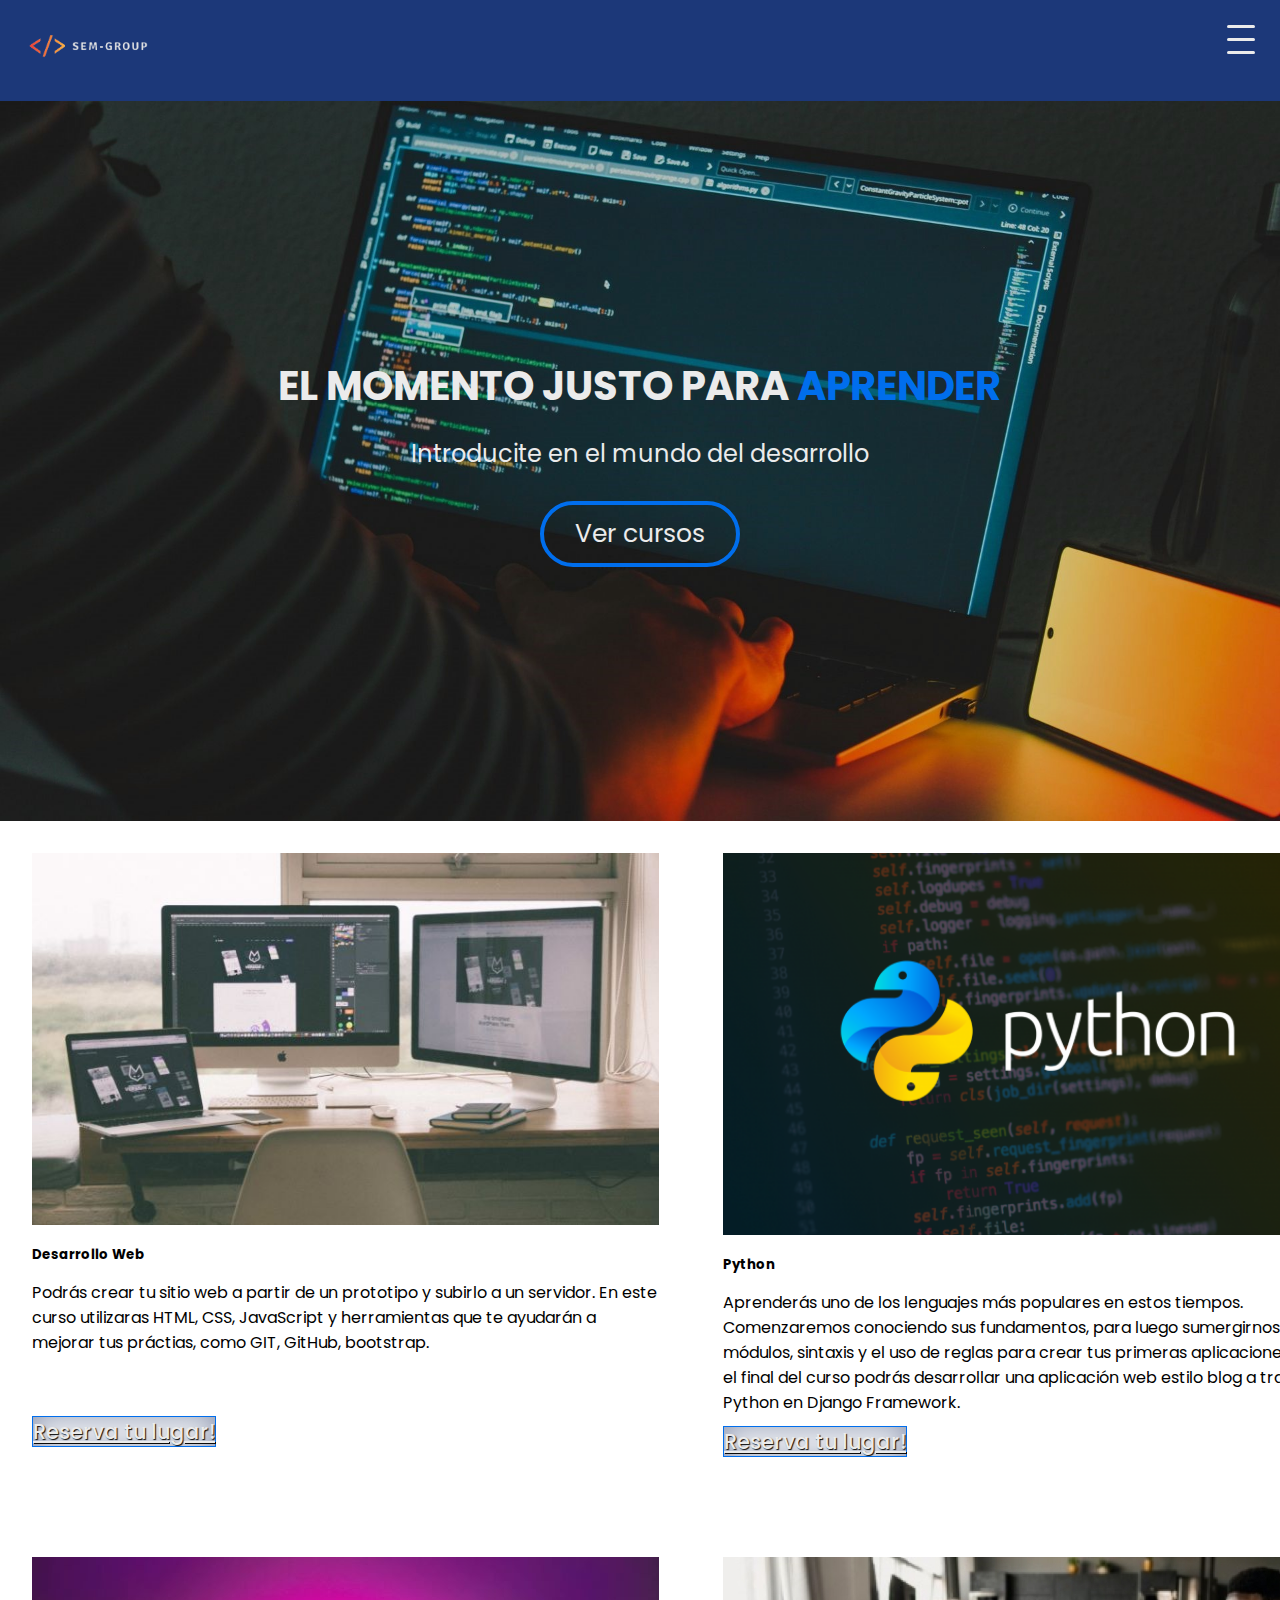
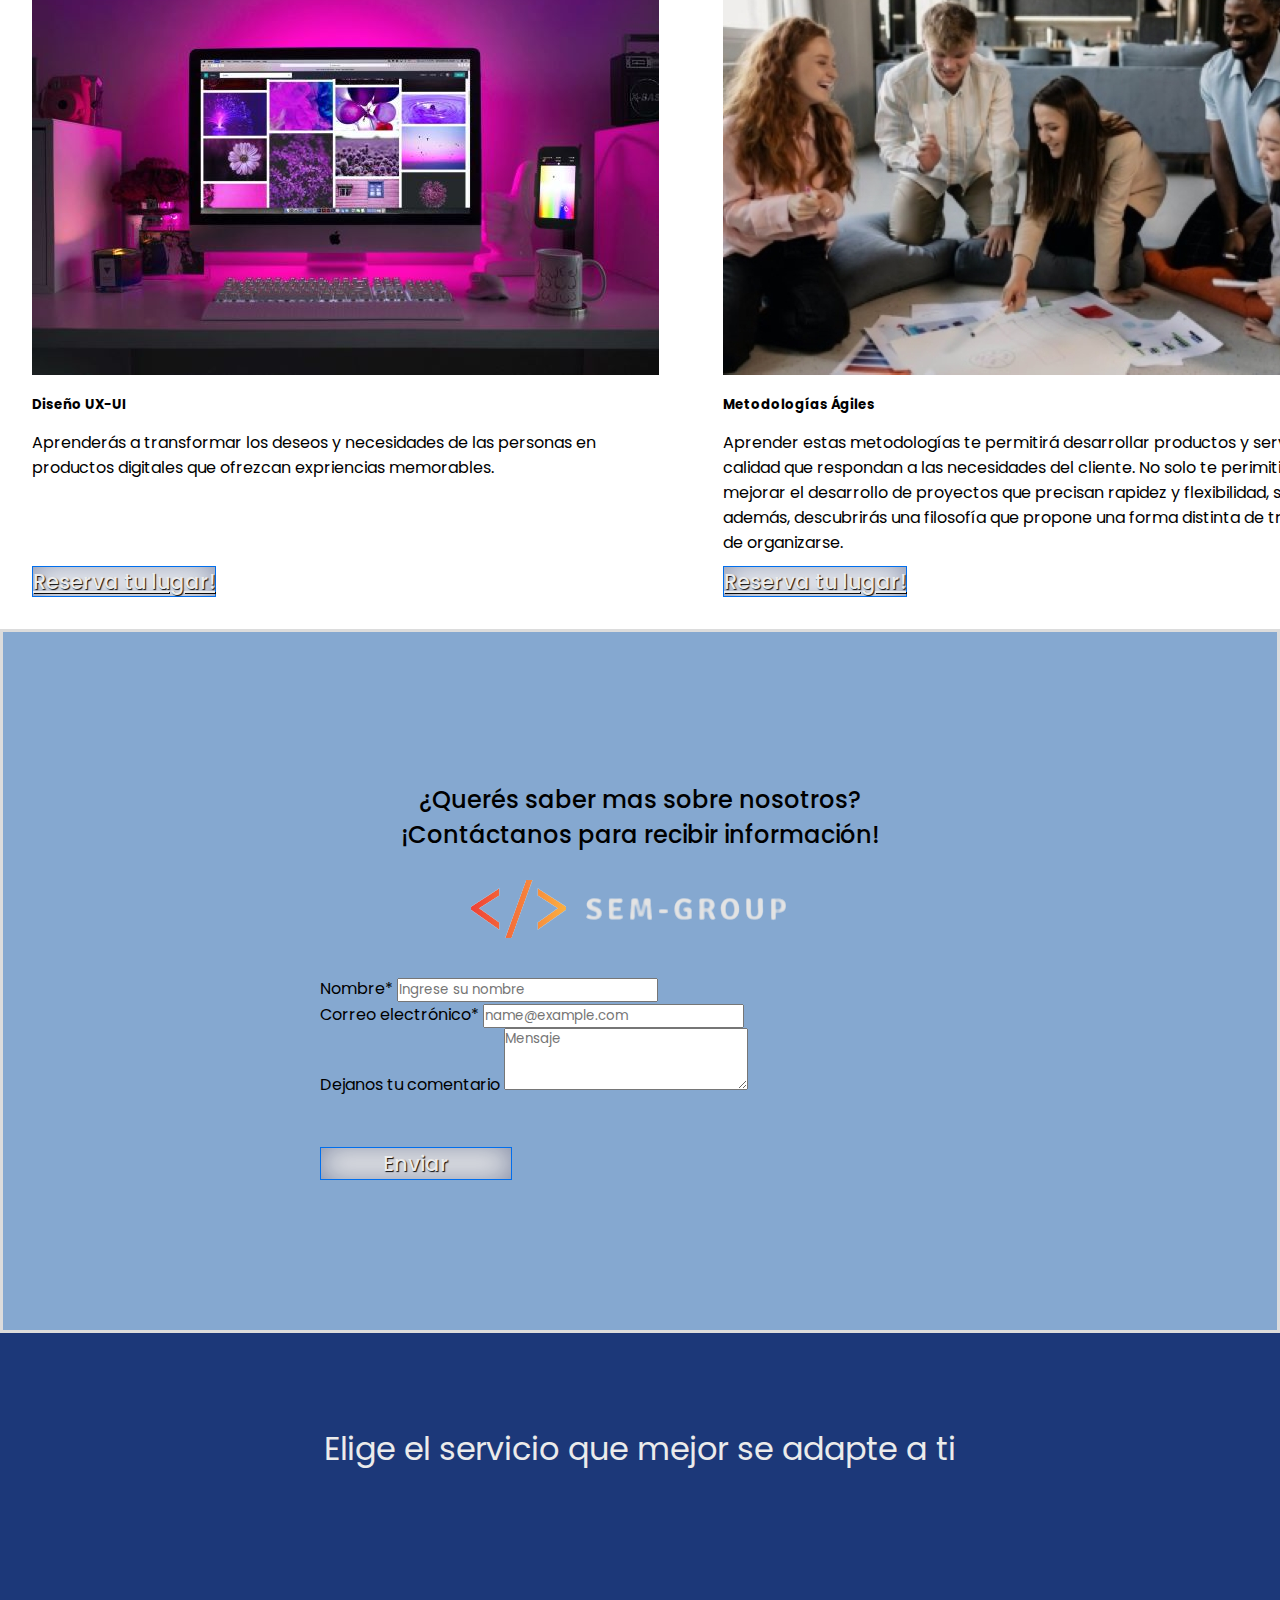
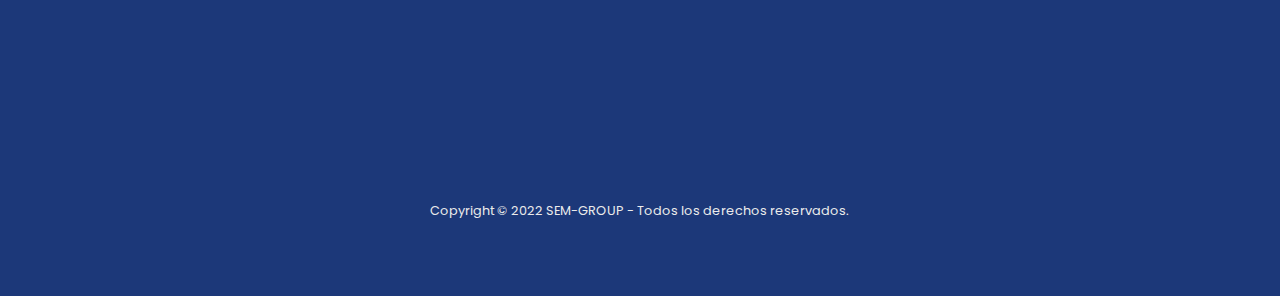
<file: index.html>
<!DOCTYPE html>
<html lang="es">
  <head>
    <meta charset="UTF-8" />
    <meta http-equiv="X-UA-Compatible" content="IE=edge" />
    <title>SEM-GROUP</title>
    <meta
      name="viewport"
      content="width=device-width, user-scalable=no, initial-scale=1.0"
      ,
      maximum-scale="1.0"
      ,
      minimum-scale="1.0"
    />
    <link rel="stylesheet" href="./css/styles.css"/>

    <!-- Favicon -->
    <link rel="shortcut icon" href="./img/Logo.png" type="image/x-icon">
    <link
      rel="stylesheet"
      href="https://cdnjs.cloudflare.com/ajax/libs/font-awesome/6.2.0/css/all.min.css"
      integrity="sha512-xh6O/CkQoPOWDdYTDqeRdPCVd1SpvCA9XXcUnZS2FmJNp1coAFzvtCN9BmamE+4aHK8yyUHUSCcJHgXloTyT2A=="
      crossorigin="anonymous"
      referrerpolicy="no-referrer"
    />
    <link rel="preconnect" href="https://fonts.googleapis.com" />
    <link rel="preconnect" href="https://fonts.gstatic.com" crossorigin />
    <link
      href="https://fonts.googleapis.com/css2?family=Poppins:wght@200;300;400;500;600;700&display=swap"
      rel="stylesheet"
    />
    <link
      href="https://cdn.jsdelivr.net/npm/bootstrap@5.2.1/dist/css/bootstrap.min.css"
      rel="stylesheet"
      integrity="sha384-iYQeCzEYFbKjA/T2uDLTpkwGzCiq6soy8tYaI1GyVh/UjpbCx/TYkiZhlZB6+fzT"
      crossorigin="anonymous"
    />
  </head>
  <body>
    <div class="c-grid">
      <div class="c-grid-nav">
        <nav>
          <a href="./index.html"
            ><img class="logo" src="./img/Logo.png" alt="logo"
          /></a>

          <ul class="enlaces-menu">
            <li><a href="./index.html">Inicio</a></li>
            <li><a href="./nosotros.html">Nosotros</a></li>

            <li class="dropdown">
              <button
                class="btn dropdown-toggle"
                type="button"
                data-bs-toggle="dropdown"
                aria-expanded="false"
              >
                Cursos
              </button>

              <ul class=" dropdown-menu">
                <li>
                  <a class="dropdown-item" href="./desarrollo-web.html"
                    >Desarrollador Web</a
                  >
                </li>
                <li>
                  <a class="dropdown-item" href="./python.html">Python</a>
                </li>
                <li>
                  <a class="dropdown-item" href="./disenio-UX-UI.html"
                    >Diseño UX/UI</a
                  >
                </li>
                <li>
                  <a class="dropdown-item" href="./metodologias.html"
                    >Metodologías Ágiles</a
                  >
                </li>
              </ul>
            </li>

            <li><a href="./contacto.html">Contacto</a></li>
          </ul>

          <div class="enlaces-redes">
            <ul>
              <li>
                <a href="https://www.facebook.com/"
                  ><i class="fa-brands fa-facebook"></i
                ></a>
              </li>
              <li>
                <a href="https://ar.linkedin.com/"
                  ><i class="fa-brands fa-linkedin"></i
                ></a>
              </li>
              <li>
                <a href="https://twitter.com/?lang=es"
                  ><i class="fa-brands fa-twitter"></i
                ></a>
              </li>
              <li>
                <a
                  href="https://github.com/EmiiFernandez/grupo_11_SEM-GROUP.git"
                  ><i class="fa-brands fa-github"></i
                ></a>
              </li>
              <li id="iCarrito">
                <a href="#"
                  ><i class="fa-sharp fa-solid fa-cart-shopping"></i
                ></a>
              </li>
            </ul>
          </div>

          <button class="ham" type="button">
            <span class="br-1"></span>
            <span class="br-2"></span>
            <span class="br-3"></span>
          </button>
        </nav>
      </div>

      <div class="c-grid-portada">
        <section class="portada-area">
          <h1>
            EL MOMENTO JUSTO PARA <span class="color-azul">APRENDER</span>
          </h1>
          <p>Introducite en el mundo del desarrollo</p>
          <a class="boton-cursos" href="#cursos">Ver cursos</a>
        </section>
      </div>

      <div class="c-grid-main">
        <div class="c-card1">
            <div id="cursos" class="card">
                <img
                  src="./img/Desarrollo Web 2.jpg"
                  class="img-fluid img-limiteAlto"
                  alt="Desarrollo Web"
                />
                <div class="card-cuerpo">
                  <h5 class="card-titulo">Desarrollo Web</h5>
                  <p class="card-texto">
                    Podrás crear tu sitio web a partir de un prototipo y subirlo a
                    un servidor. En este curso utilizaras HTML, CSS, JavaScript y
                    herramientas que te ayudarán a mejorar tus práctias, como GIT,
                    GitHub, bootstrap.
                  </p>
                  <a href="./desarrollo-web.html" class="btn btn-primary"
                    >Reserva tu lugar!</a
                  >
                </div>
              </div>
        </div>
        <div class="c-card2">
            <div class="card">
                <img
                  src="./img/Python.png"
                  class="img-fluid img-limiteAlto"
                  alt="Python"
                />
                <div class="card-cuerpo">
                  <h5 class="card-titulo">Python</h5>
                  <p class="card-texto">
                    Aprenderás uno de los lenguajes más populares en estos
                    tiempos. Comenzaremos conociendo sus fundamentos, para luego
                    sumergirnos en módulos, sintaxis y el uso de reglas para crear
                    tus primeras aplicaciones. Para el final del curso podrás
                    desarrollar una aplicación web estilo blog a través de Python
                    en Django Framework.
                  </p>
                  <a href="./python.html" class="btn btn-primary">Reserva tu lugar!</a>
                </div>
              </div>
        </div>
        <div class="c-card3">
            <div class="card">
                <img
                  src="./img/UX-UI.jpg"
                  class="img-fluid img-limiteAlto"
                  alt="Diseño UX-UI"
                />
                <div class="card-cuerpo">
                  <h5 class="card-titulo">Diseño UX-UI</h5>
                  <p class="card-texto">
                    Aprenderás a transformar los deseos y necesidades de las
                    personas en productos digitales que ofrezcan expriencias
                    memorables.
                  </p>
                  <a href="./disenio-UX-UI.html" class="btn btn-primary"
                    >Reserva tu lugar!</a
                  >
                </div>
              </div>
        </div>
        <div class="c-card4">
            <div class="card">
                <img
                  src="./img/Metodologías agiles.jpg"
                  class="img-fluid img-limiteAlto"
                  alt="Metodologías Ágiles"
                />
                <div class="card-cuerpo">
                  <h5 class="card-titulo">Metodologías Ágiles</h5>
                  <p class="card-texto">
                    Aprender estas metodologías te permitirá desarrollar productos
                    y servicios de calidad que respondan a las necesidades del
                    cliente. No solo te perimitirá mejorar el desarrollo de
                    proyectos que precisan rapidez y flexibilidad, sino que,
                    además, descubrirás una filosofía que propone una forma
                    distinta de trabajar y de organizarse.
                  </p>
                  <a href="./metodologias.html" class="btn btn-primary">Reserva tu lugar!</a>
                </div>
              </div>
        </div>
        <div class="c-grid-section">
          <div class="c-section1">
            <div class="section">
                <h3>Profe Germán</h3>
                <!-- Video -->
                <iframe width="560" height="315" src="https://www.youtube.com/embed/DFbYBO-1aRM" title="YouTube video player" frameborder="0" allow="accelerometer; autoplay; clipboard-write; encrypted-media; gyroscope; picture-in-picture" allowfullscreen></iframe>
                <p>
                  Les presentamos a Germán, profe de Desarrollo Web. Los acompañara
                  a lo largo del curso.
                </p>
              </div>
          </div>
          <div class="c-section2">
            <div class="section">
                <h3>Git - Bootstrap</h3>
                <iframe width="560" height="315" src="https://www.youtube.com/embed/ksVZ3pu8O7E?start=2" title="YouTube video player" frameborder="0" allow="accelerometer; autoplay; clipboard-write; encrypted-media; gyroscope; picture-in-picture" allowfullscreen></iframe>
                <p>
                  En este vídeo, el profe Germán, nos presenta dos temas interesantes: Git y Bootstrap. 
                </p>
              </div>
          </div>
        </div>
      </div>
      <div class="c-grid-contacto">
        <div class="form-area">
            <div class="form-texto-area">
              <p>¿Querés saber mas sobre nosotros?</p>
              <p>¡Contáctanos para recibir información!</p>
            </div>
            <div class="img-area">
              <img src="./img/Logo.png" alt="Contactanos" />
            </div>
            <form class="formulario-area">
              <div class="mb-3">
                <label for="exampleFormControlInput1" class="form-label"
                  >Nombre*</label
                >
                <input
                  type="text"
                  class="form-control"
                  id="exampleFormControlInput1"
                  placeholder="Ingrese su nombre"
                />
              </div>
              <div class="mb-3">
                <label for="exampleFormControlInput1" class="form-label"
                  >Correo electrónico*</label
                >
                <input
                  type="email"
                  class="form-control"
                  id="exampleFormControlInput1"
                  placeholder="name@example.com"
                />
              </div>
              <div class="mb-3">
                <label for="exampleFormControlTextarea1" class="form-label"
                  >Dejanos tu comentario</label
                >
                <textarea
                  class="form-control"
                  id="exampleFormControlTextarea1"
                  placeholder="Mensaje"
                  rows="3"
                ></textarea>
              </div>
              <button type="submit" class="btn btn-primary">Enviar</button>
            </form>
          </div>
      </div>
      <div class="c-grid-footer">
        <footer>
            <p class="text-footer">Elige el servicio que mejor se adapte a ti</p>
            <div class="redes-footer">
              <ul>
                <li>
                  <a href="#"><i class="fa-brands fa-facebook"></i></a>
                </li>
                <li>
                  <a href="#"><i class="fa-brands fa-linkedin"></i></a>
                </li>
                <li>
                  <a href="#"><i class="fa-brands fa-twitter"></i></a>
                </li>
                <li>
                  <a href="#"><i class="fa-brands fa-github"></i></a>
                </li>
              </ul>
            </div>
            <p class="copyright">
              Copyright © 2022 SEM-GROUP - Todos los derechos reservados.
            </p>
          </footer>
      </div>
    </div>
    <script src="./js/menu.js"></script>
    <script
      src="https://cdn.jsdelivr.net/npm/bootstrap@5.2.1/dist/js/bootstrap.bundle.min.js"
      integrity="sha384-u1OknCvxWvY5kfmNBILK2hRnQC3Pr17a+RTT6rIHI7NnikvbZlHgTPOOmMi466C8"
      crossorigin="anonymous"
    ></script>

  </body>
</html>
</file>
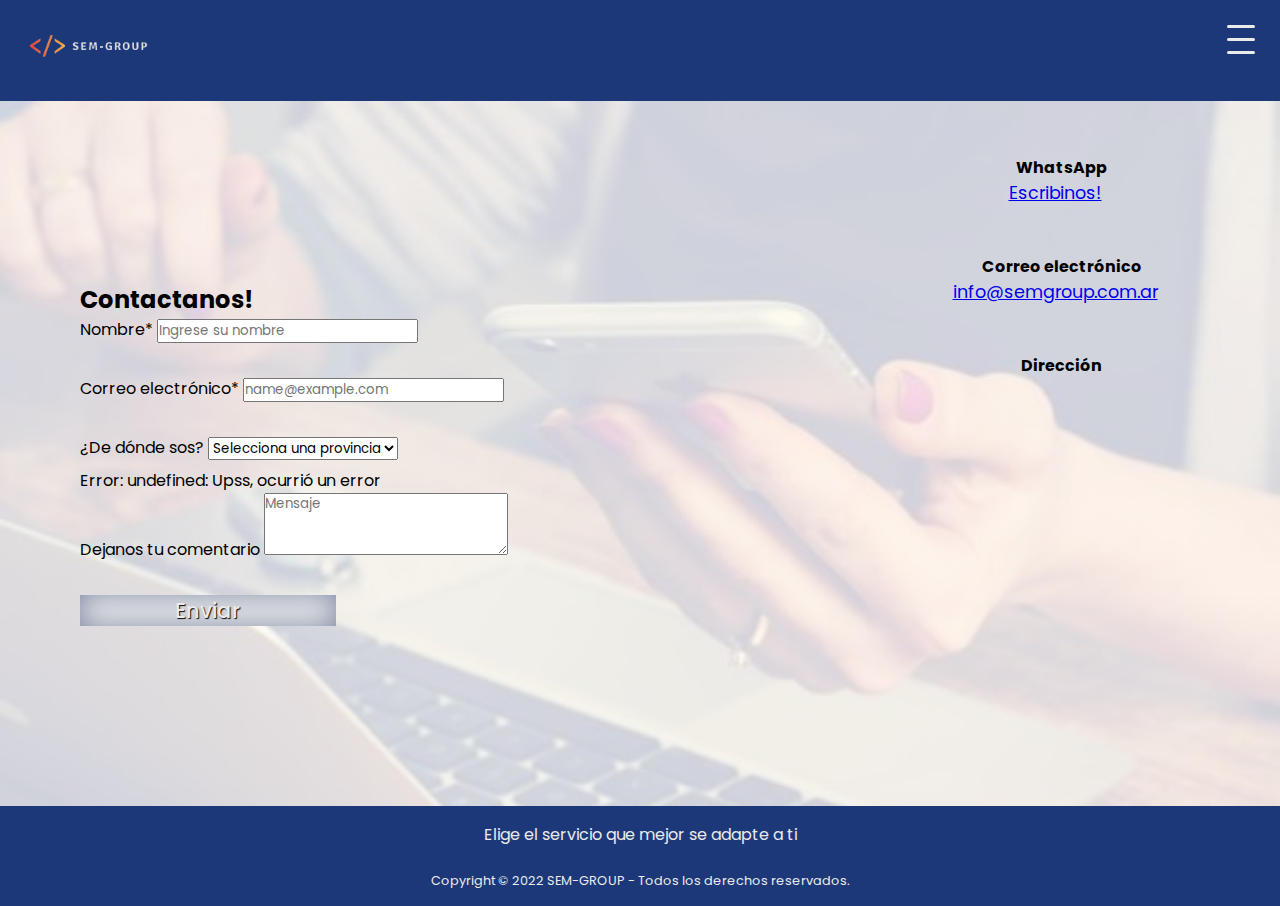
<file: contacto.html>
<!DOCTYPE html>
<html lang="es">

<head>
  <meta charset="UTF-8">
  <meta http-equiv="X-UA-Compatible" content="IE=edge">
  <title>Contactanos</title>
  <meta name="viewport" content="width=device-width, user-scalable=no, initial-scale=1.0" , maximum-scale="1.0" ,
    minimum-scale="1.0">
  <link rel="stylesheet" href="./css/contacto.css">
  <link rel="stylesheet" href="./css/style-nav-footer.css">
  <!-- Favicon -->
  <link rel="shortcut icon" href="./img/Logo.png" type="image/x-icon">
  <link rel="stylesheet" href="https://cdnjs.cloudflare.com/ajax/libs/font-awesome/6.2.0/css/all.min.css"
    integrity="sha512-xh6O/CkQoPOWDdYTDqeRdPCVd1SpvCA9XXcUnZS2FmJNp1coAFzvtCN9BmamE+4aHK8yyUHUSCcJHgXloTyT2A=="
    crossorigin="anonymous" referrerpolicy="no-referrer" />
  <link rel="preconnect" href="https://fonts.googleapis.com">
  <link rel="preconnect" href="https://fonts.gstatic.com" crossorigin>
  <link href="https://fonts.googleapis.com/css2?family=Poppins:wght@200;300;400;500;600;700&display=swap"
    rel="stylesheet">
  <link href="https://cdn.jsdelivr.net/npm/bootstrap@5.2.1/dist/css/bootstrap.min.css" rel="stylesheet"
    integrity="sha384-iYQeCzEYFbKjA/T2uDLTpkwGzCiq6soy8tYaI1GyVh/UjpbCx/TYkiZhlZB6+fzT" crossorigin="anonymous">
</head>

<body>

  <div class="c-grid">
    <div class="c-grid-nav">
      <nav>
        <a href="./index.html"><img class="logo" src="./img/Logo.png" alt="logo" /></a>

        <ul class="enlaces-menu">
          <li><a href="./index.html">Inicio</a></li>
          <li><a href="./nosotros.html">Nosotros</a></li>

          <li class="dropdown">
            <button class="btn dropdown-toggle" type="button" data-bs-toggle="dropdown" aria-expanded="false">
              Cursos
            </button>

            <ul class=" dropdown-menu">
              <li>
                <a class="dropdown-item" href="./desarrollo-web.html">Desarrollador Web</a>
              </li>
              <li>
                <a class="dropdown-item" href="./python.html">Python</a>
              </li>
              <li>
                <a class="dropdown-item" href="./disenio-UX-UI.html">Diseño UX/UI</a>
              </li>
              <li>
                <a class="dropdown-item" href="./metodologias.html">Metodologías Ágiles</a>
              </li>
            </ul>
          </li>

          <li><a href="./contacto.html">Contacto</a></li>
        </ul>

        <div class="enlaces-redes">
          <ul>
            <li>
              <a href="https://www.facebook.com/"><i class="fa-brands fa-facebook"></i></a>
            </li>
            <li>
              <a href="https://ar.linkedin.com/"><i class="fa-brands fa-linkedin"></i></a>
            </li>
            <li>
              <a href="https://twitter.com/?lang=es"><i class="fa-brands fa-twitter"></i></a>
            </li>
            <li>
              <a href="https://github.com/EmiiFernandez/grupo_11_SEM-GROUP.git"><i class="fa-brands fa-github"></i></a>
            </li>
            <li id="iCarrito">
              <a href="#"><i class="fa-sharp fa-solid fa-cart-shopping"></i></a>
            </li>
          </ul>
        </div>

        <button class="ham" type="button">
          <span class="br-1"></span>
          <span class="br-2"></span>
          <span class="br-3"></span>
        </button>
      </nav>
    </div>

    <main class="main-area">

      <section class="form-area">

        <h2>Contactanos!</h2>

        <form class="formulario-area">
          <div class="mb-3">
            <label id="nombreLabel" for="exampleFormControlInput1 nombre" class="form-label">Nombre*</label>
            <input type="text" class="form-control" id="nombre" id="exampleFormControlInput1" placeholder="Ingrese su nombre">
            <p class ="p-error">
              <small class="error" id="nombreError">Debe ser un nombre válido.</small>
            </p>

          </div>
          <div class="mb-3">
            <label id="emailLabel" for="exampleFormControlInput1 email" class="form-label">Correo electrónico*</label>
            <input type="email" class="form-control" id="email" id="exampleFormControlInput1" placeholder="name@example.com">
            <p class ="p-error"><small class="error" id="emailError">Debe ser un email válido.</small></p>
          </div>

          <div class="mb-3">
            <label for="exampleFormControlInput1 selectProvincias" class="form-label">¿De dónde sos?</label>
            <select id="selectProvincias" class="form-control">
              <option value="Selecciona una provincia"> Selecciona una provincia</option>
            </select>
            <p class ="p-error"><small class="error" id="provError">Elija una provincia.</small></p>

          </div>
          <div class="mb-3">
            <label id="mensajeLabel" for="exampleFormControlTextarea1 mensaje" class="form-label">Dejanos tu comentario</label>
            <textarea class="form-control" id="exampleFormControlTextarea1" id="mensaje" placeholder="Mensaje" rows="3"></textarea>
            <p class ="p-error"><small class="error" id="textError">Dejanos tu mensaje.</small></p>

          </div>
          <button type="submit" class="btn btn-primary">Enviar</button>
        </form>
      </section>

      <section class="contact-area">

        <div class="form-datos">
          <div class="form-logotitle">
            <i class="fa-brands fa-whatsapp"></i>
            <h5>WhatsApp</h5>
          </div>
          <a href="https://api.whatsapp.com/send/?phone=<número>">Escribinos!</a>
        </div>

        <div class="form-datos">
          <div class="form-logotitle">
            <i class="fa-solid fa-at"></i>
            <h5>Correo electrónico</h5>
          </div>
          <a href="mailto:info@semgroup.com.ar?">info@semgroup.com.ar</a>
        </div>

        <div class="form-datos">
          <div class="form-logotitle">
            <i class="fa-solid fa-location-dot"></i>
            <h5>Dirección</h5>
          </div>
          <iframe
            src="https://www.google.com/maps/embed?pb=!1m18!1m12!1m3!1d3284.3255440329394!2d-58.389575584253194!3d-34.59592866459423!2m3!1f0!2f0!3f0!3m2!1i1024!2i768!4f13.1!3m3!1m2!1s0x95bccab93d877caf%3A0xf62eb6013f6e0bc8!2sAv.%20Santa%20Fe%201412%2C%20C1060ABN%20CABA!5e0!3m2!1ses-419!2sar!4v1664580047353!5m2!1ses-419!2sar"
            width="450" height="350" style="border:0;" allowfullscreen="" loading="lazy"
            referrerpolicy="no-referrer-when-downgrade"></iframe>
        </div>
  </div>

  </section>
  </main>

  <footer class="footer-area">
    <p class=>Elige el servicio que mejor se adapte a ti</p>

    <div class="redes-footer">
      <ul>
        <li><a href="#"><i class="fa-brands fa-facebook"></i></a></li>
        <li><a href="#"><i class="fa-brands fa-linkedin"></i></a></li>
        <li><a href="#"><i class="fa-brands fa-twitter"></i></a></li>
        <li><a href="#"><i class="fa-brands fa-github"></i></a></li>
      </ul>
    </div>

    <p class="copyright">Copyright © 2022 SEM-GROUP - Todos los derechos reservados.</p>
  </footer>

  </div>

  <script src="./js/menu.js"></script>
  <!-- JavaScript Bundle with Popper -->
  <script src="https://cdn.jsdelivr.net/npm/bootstrap@5.2.1/dist/js/bootstrap.bundle.min.js"
    integrity="sha384-u1OknCvxWvY5kfmNBILK2hRnQC3Pr17a+RTT6rIHI7NnikvbZlHgTPOOmMi466C8"
    crossorigin="anonymous"></script>
    <script src="./js/script.js"></script>
  <script src="./js/validacion.js"></script>
</body>

</html>
</file>
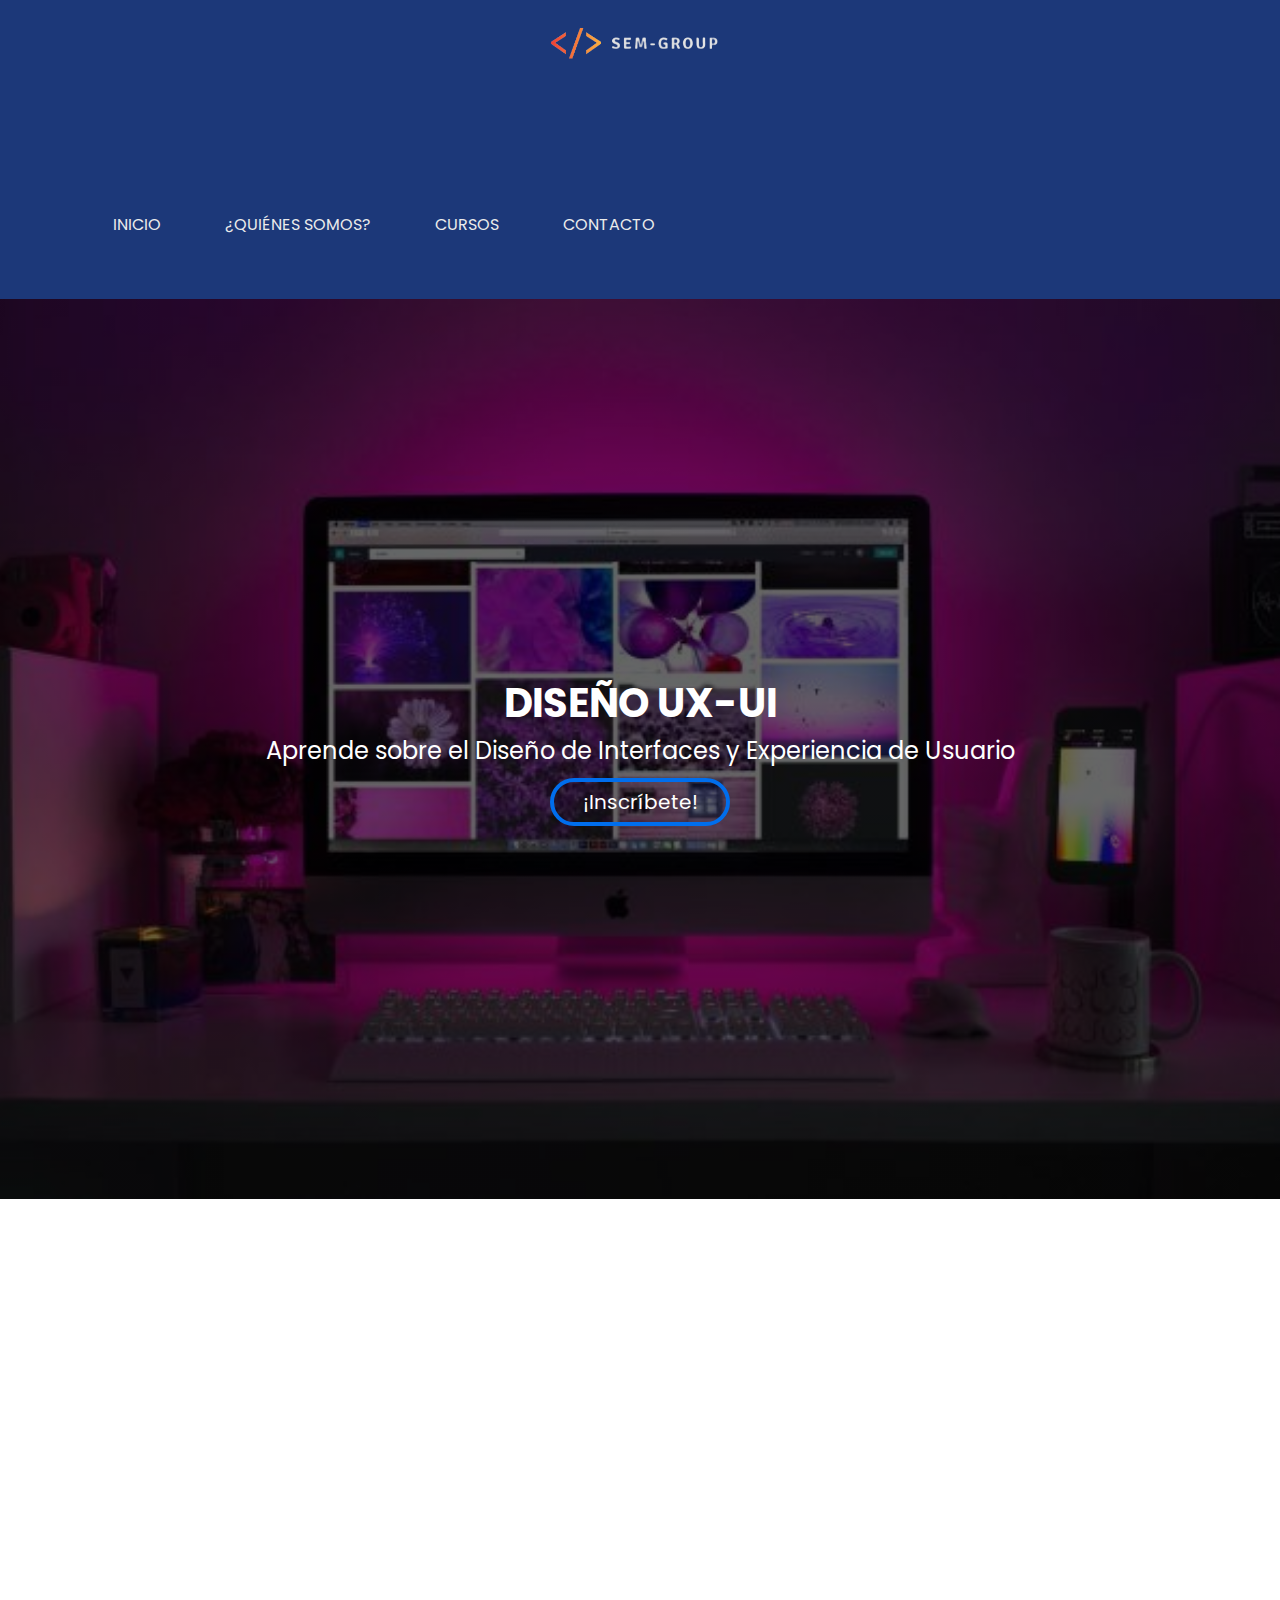
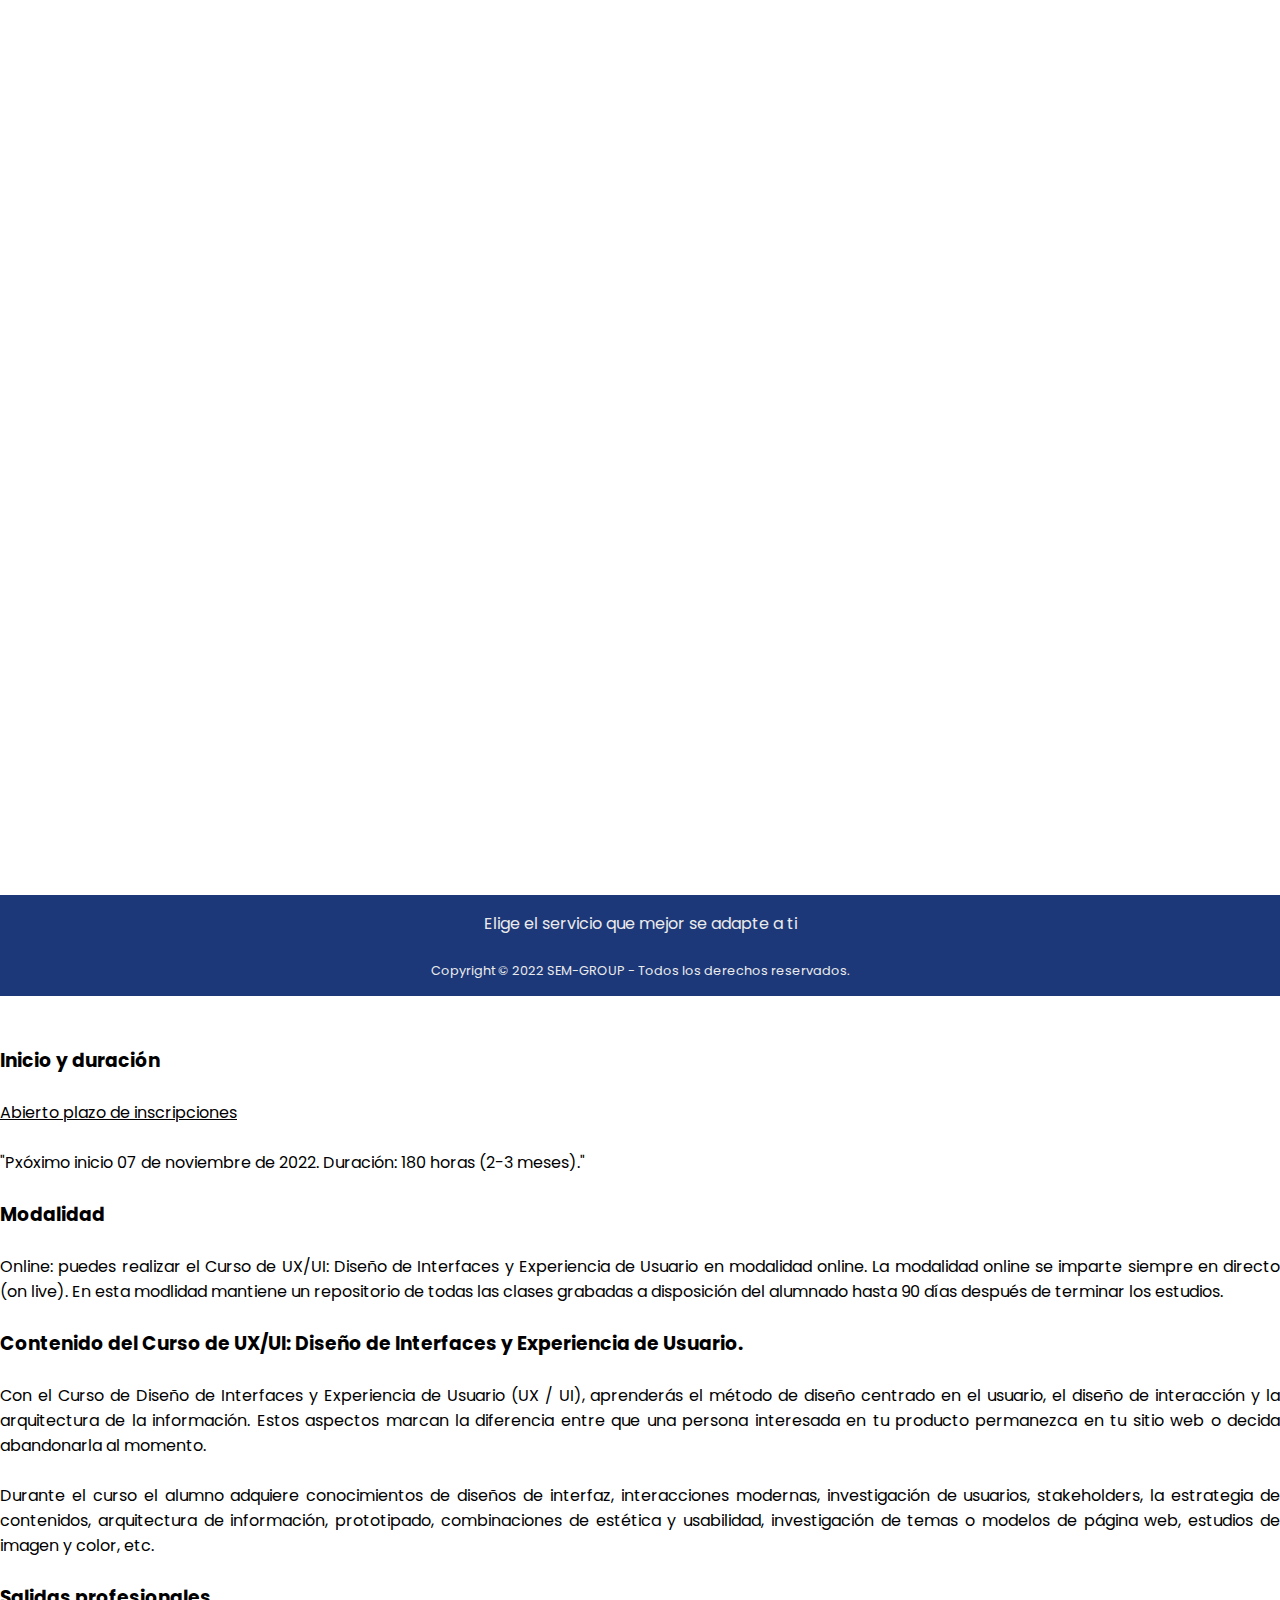
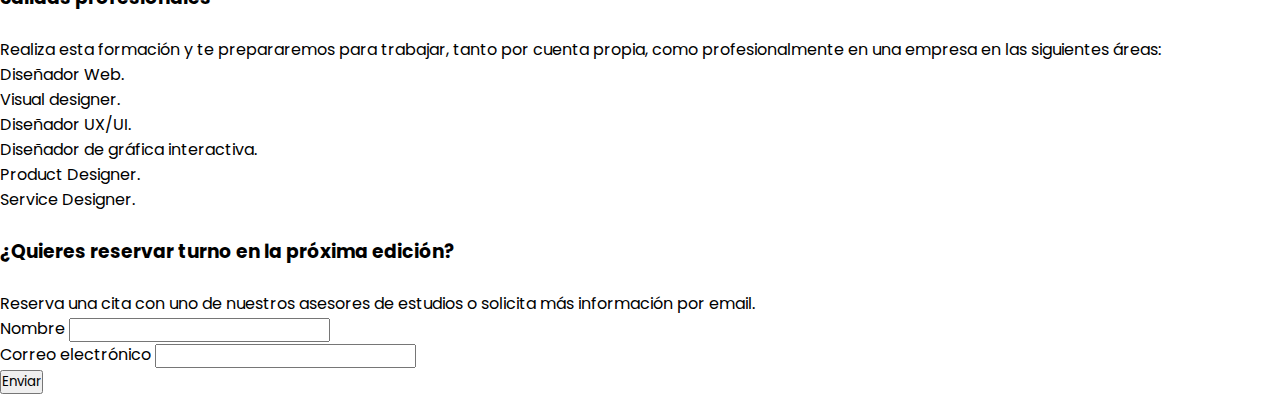
<file: curso_UX_UI.html>
<!DOCTYPE html>
<html lang="es">
<head>
  <meta charset="UTF-8">
  <meta http-equiv="X-UA-Compatible" content="IE=edge">
  <title>SEM-GROUP</title>
  <meta name="viewport" content="width=device-width, user-scalable=no, initial-scale=1.0",
     maximum-scale="1.0", minimum-scale="1.0">
  <link rel="stylesheet" href="./css/cursos.css">
  <link rel="stylesheet" href="https://cdnjs.cloudflare.com/ajax/libs/font-awesome/6.2.0/css/all.min.css" integrity="sha512-xh6O/CkQoPOWDdYTDqeRdPCVd1SpvCA9XXcUnZS2FmJNp1coAFzvtCN9BmamE+4aHK8yyUHUSCcJHgXloTyT2A==" crossorigin="anonymous" referrerpolicy="no-referrer" />
  <link rel="preconnect" href="https://fonts.googleapis.com">
  <link rel="preconnect" href="https://fonts.gstatic.com" crossorigin>
  <link href="https://fonts.googleapis.com/css2?family=Poppins:wght@200;300;400;500;600;700&display=swap" rel="stylesheet">
  <link href="https://cdn.jsdelivr.net/npm/bootstrap@5.2.1/dist/css/bootstrap.min.css" rel="stylesheet" integrity="sha384-iYQeCzEYFbKjA/T2uDLTpkwGzCiq6soy8tYaI1GyVh/UjpbCx/TYkiZhlZB6+fzT" crossorigin="anonymous">
</head>  
    
<body>

  <div class="contenedor-grid"> <!--CONTENEDORES HECHOS EN GRID-->

    <header class="nav-area  fixed-top">
      <!--BARRA DE NAVEGACIÓN SUPERIOR-->
        <div class="logo-area">
          <a href="./index.html"> <img src="./img/Logo.png"> <alt ="SEM-GROUP"> </a>  
        </div>
        <div class="navbar-area">
            <ul>
              <li><a href="./index.html">INICIO</a></li>
              <li><a href="./quienes-somos.html">¿QUIÉNES SOMOS?</a></li>
              <li><a href="./cursos.html">CURSOS</a></li>
              <li><a href="./contacto.html">CONTACTO</a></li>
            </ul>
        </div>

        <div class="redes-area">
            <ul>
              <li><a href="https://www.facebook.com/"><i class="fa-brands fa-facebook"></i></a></li>
              <li><a href="https://ar.linkedin.com/"><i class="fa-brands fa-linkedin"></i></a></li>
              <li><a href="https://twitter.com/?lang=es"><i class="fa-brands fa-twitter"></i></a></li>
              <li><a href="https://github.com/EmiiFernandez/grupo_11_SEM-GROUP.git"><i class="fa-brands fa-github"></i></a></li>
          </ul>
          <div class = "carrito-compras">
              <a href="#"><i class="fa-sharp fa-solid fa-cart-shopping"></i></a>
          </div>
      </div>

      <div class = "nav-responsive-area">
        <div class = "carrito-res-area">
          <a href="#"><i class="fa-sharp fa-solid fa-cart-shopping"></i></a>
        </div>
        <div class="logo-res-area">
        <a href="./index.html"><img src="./img/Logo.png"> <alt ="SEM-GROUP"></a>  
      </div>

      <div class = "burguer-res-area">
        <i class="fa-solid fa-bars burguer"></i>
      </div>
    </div>

    </header>

    <!--Portada cursos-->
    <section class="portada-area">
      <h1>DISEÑO UX-UI</h1>
      
      <p>Aprende sobre el Diseño de Interfaces y Experiencia de Usuario</p>
                   
      <a class="boton-cursos" href="#">¡Inscríbete!</a>
    </section>

   <!--Diseño UX-UI--> 
   <main class="main-area-cursos">
    <div id="inicio" class="secciones_curso">
      
          <div>
          <br>
          <br>
          <h3>Inicio y duración</h3> 
          <br>      
          <p style="text-decoration:underline;">Abierto plazo de inscripciones</p>
          <br>
          <ul class="lista-cuso">
            <li>
        "Pxóximo inicio 07 de noviembre de 2022. Duración: 180 horas (2-3 meses)."
            </li>
        </ul>

        <div id="modalidad" class="secciones_curso">
            <br>
            <h3>Modalidad</h3>
            <br> 
            <p style="text-align: justify;">Online: puedes realizar el Curso de UX/UI: Diseño de Interfaces y Experiencia de Usuario en modalidad online. La modalidad online se imparte siempre en directo (on live). En esta modlidad mantiene un repositorio de todas las clases grabadas a disposición del alumnado hasta 90 días después de terminar los estudios.</p>

        </div>

        <div id="contenido" class="secciones_curso">
            <br>
            <h3>Contenido del Curso de UX/UI: Diseño de Interfaces y Experiencia de Usuario.</h3>
            <br> 
            <p style="text-align: justify;">Con el Curso de Diseño de Interfaces y Experiencia de Usuario (UX / UI), aprenderás el método de diseño centrado en el usuario, el diseño de interacción y la arquitectura de la información. Estos aspectos marcan la diferencia entre que una persona interesada en tu producto permanezca en tu sitio web o decida abandonarla al momento.</p>
            <br> 
            <p style="text-align: justify;">Durante el curso el alumno adquiere conocimientos de diseños de interfaz, interacciones modernas, investigación de usuarios, stakeholders, la estrategia de contenidos, arquitectura de información, prototipado, combinaciones de estética y usabilidad, investigación de temas o modelos de página web, estudios de imagen y color, etc.</p>

        </div>

        <div id="salida_profesionales" class="secciones_curso">
            <br>
            <h3>Salidas profesionales</h3>
            <br> 
            <p style="text-align: justify;">Realiza esta formación y te prepararemos para trabajar, tanto por cuenta propia, como profesionalmente en una empresa en las siguientes áreas:</p>

            <ul>
                <li>Diseñador Web.</li>
                <li>Visual designer.</li>
                <li>Diseñador UX/UI.</li>
                <li>Diseñador de gráfica interactiva.</li>
                <li>Product Designer.</li>
                <li>Service Designer.</li>
            </ul>
        </div>

        <div id="dudas" class="secciones_curso">
            <br>
            <h3>¿Quieres reservar turno en la próxima edición?</h3>
            <br> 
            <p style="text-align: justify;">Reserva una cita con uno de nuestros asesores de estudios o solicita más información por email.</p>
                   
       <!--<a class="boton_curso" target="_blank" href="#">Solicitar más información</a>-->
  
      </div>
<form action="">
  <div>
    <label for="nombre">Nombre</label>
    <input type="text" id="nombre"> 
  </div>
  <div>
    <label for="correoelectronico">Correo electrónico</label>
    <input type="text" id="correoelectronico"> 
  </div>
<input type="submit" onclick = 'enviarFormulario()' value="Enviar">

</form>
         
        </div> 
        </div> 
</main>



<footer class="footer-area">
        <p class = >Elige el servicio que mejor se adapte a ti</p>

        <div class="redes-footer">
          <ul>
            <li><a href="#"><i class="fa-brands fa-facebook"></i></a></li>
            <li><a href="#"><i class="fa-brands fa-linkedin"></i></a></li>
            <li><a href="#"><i class="fa-brands fa-twitter"></i></a></li>
            <li><a href="#"><i class="fa-brands fa-github"></i></a></li>
          </ul>
        </div>

        <p class = "copyright">Copyright © 2022 SEM-GROUP - Todos los derechos reservados.</p>
    </footer>

  </div>

  <!-- JavaScript Bundle with Popper -->
<script src="js/validacion.js"></script>
</body>
</html>
</file>
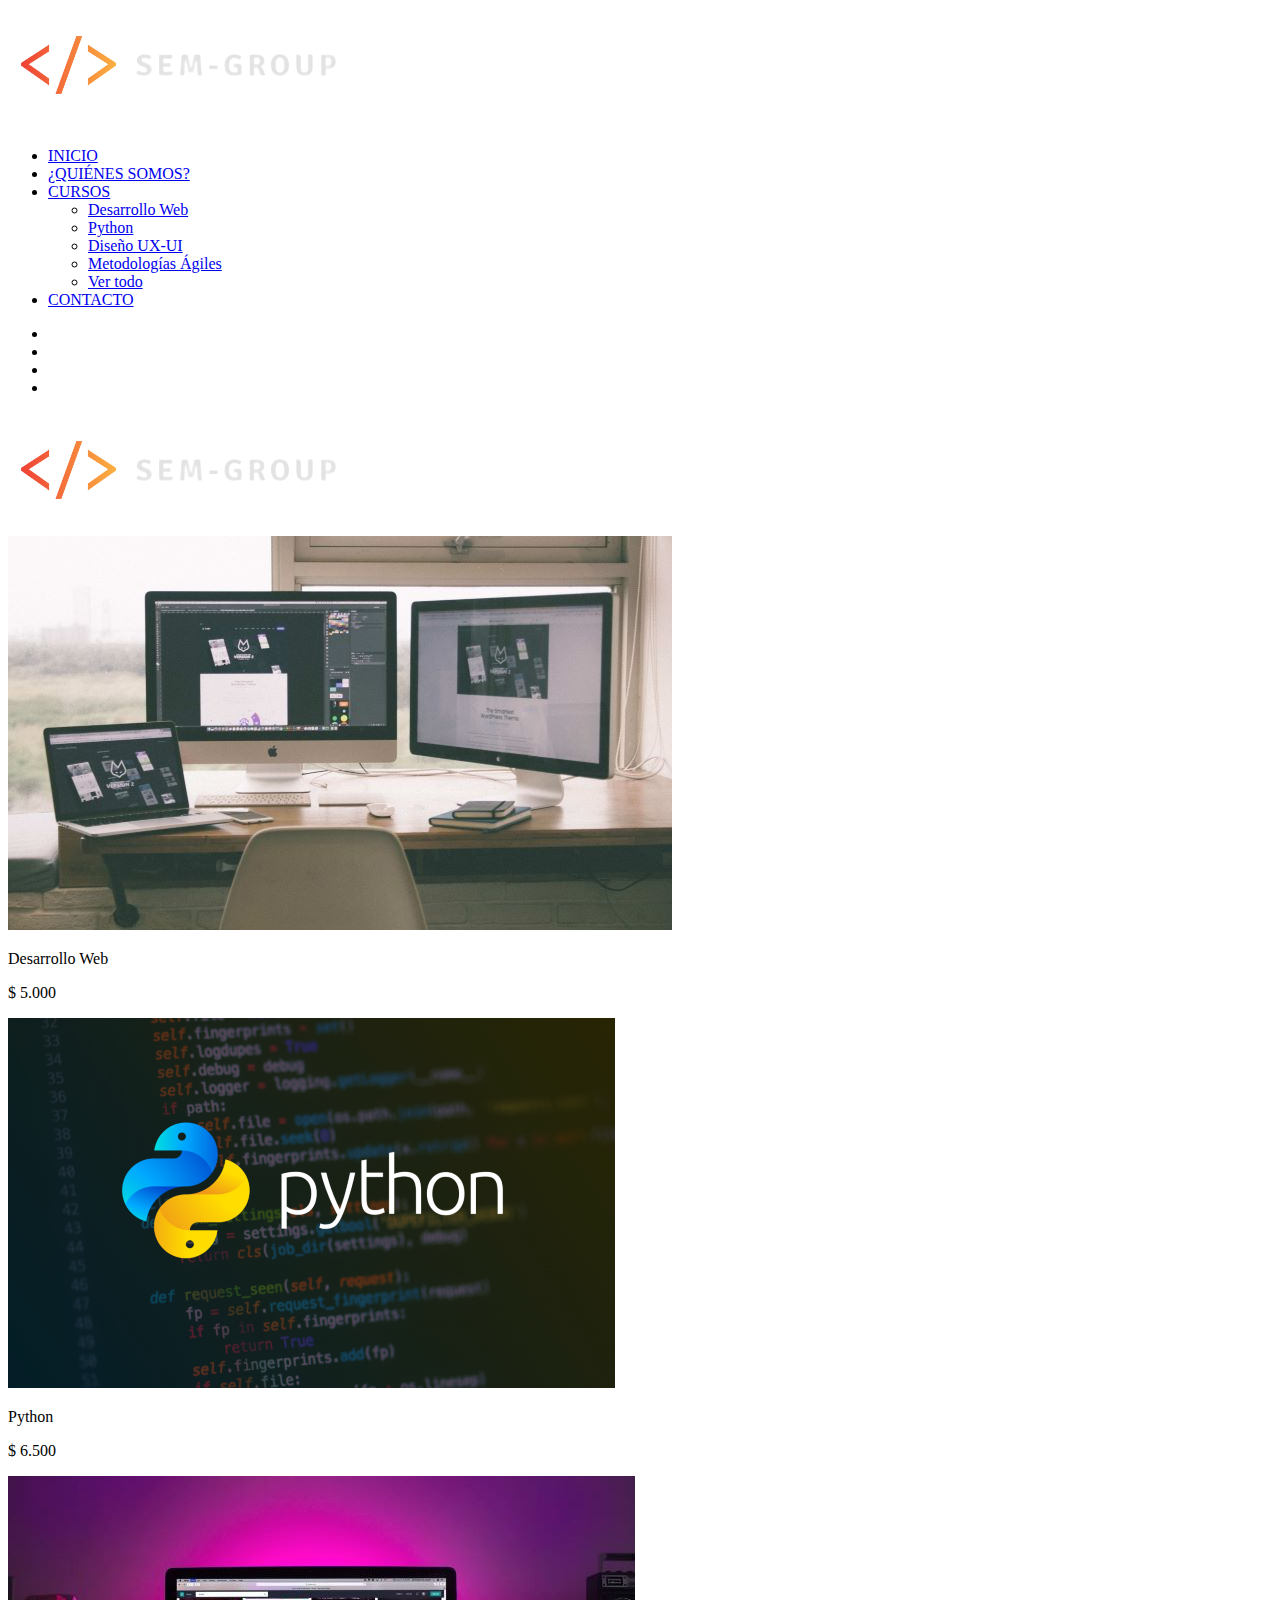
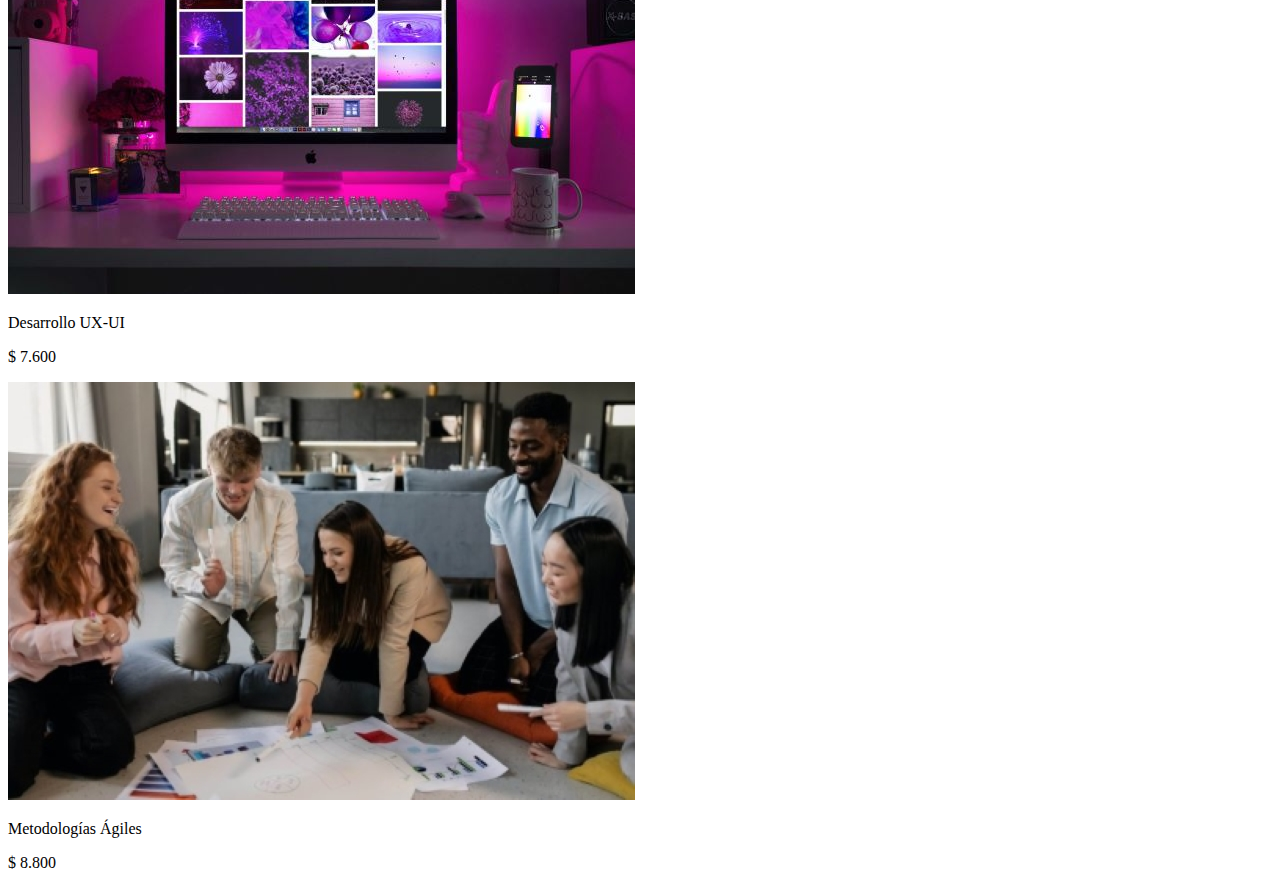
<file: cursos.html>
<!DOCTYPE html>
<html lang="es">
<head>
    <meta charset="UTF-8">
    <meta http-equiv="X-UA-Compatible" content="IE=edge">
    <meta name="viewport" content="width=device-width, initial-scale=1.0">
    <title>Cursos</title>
    <link rel="stylesheet" href="https://cdnjs.cloudflare.com/ajax/libs/font-awesome/6.2.0/css/all.min.css" integrity="sha512-xh6O/CkQoPOWDdYTDqeRdPCVd1SpvCA9XXcUnZS2FmJNp1coAFzvtCN9BmamE+4aHK8yyUHUSCcJHgXloTyT2A==" crossorigin="anonymous" referrerpolicy="no-referrer" />
    
</head>
<body>

    <div class="contenedor-grid"> <!--CONTENEDORES HECHOS EN GRID-->

        <header class="nav-area  fixed-top">
        <!--BARRA DE NAVEGACIÓN SUPERIOR-->
            <div class="logo-area">
                <a href="./index.html"> <img src="./img/Logo.png" alt ="SEM-GROUP"> </a>  
            </div>
    
            <div class="navbar-area">
                <ul>
                    <li><a href="./index.html">INICIO</a></li>
                    <li><a href="./nosotros.html">¿QUIÉNES SOMOS?</a></li>
                    <li>
                    <a href="./cursos.html">CURSOS</a></li>
                    <ul>
                        <li><a href="#">Desarrollo Web</a></li>
                        <li><a href="#">Python</a></li>
                        <li><a href="#">Diseño UX-UI</a></li>
                        <li><a href="#">Metodologías Ágiles</a></li>
                        <li><a href="#">Ver todo</a></li>
                    </ul>
                    <li><a href="./contacto.html">CONTACTO</a></li>
                </ul>
            </div>
    
            <div class="redes-area">
                <ul>
                    <li><a href="https://www.facebook.com/"><i class="fa-brands fa-facebook"></i></a></li>
                    <li><a href="https://ar.linkedin.com/"><i class="fa-brands fa-linkedin"></i></a></li>
                    <li><a href="https://twitter.com/?lang=es"><i class="fa-brands fa-twitter"></i></a></li>
                    <li><a href="https://github.com/EmiiFernandez/grupo_11_SEM-GROUP.git"><i class="fa-brands fa-github"></i></a></li>
                </ul>
            <div class = "carrito-compras">
                <a href="#"><i class="fa-sharp fa-solid fa-cart-shopping"></i></a>
            </div>

            </div>
    
        <div class = "nav-responsive-area">
            <div class = "carrito-res-area">
                <a href="#"><i class="fa-sharp fa-solid fa-cart-shopping"></i></a>
            </div>
            <div class="logo-res-area">
                <a href="./index.html"><img src="./img/Logo.png" alt ="SEM-GROUP"></a>  
            </div>
    
            <div class = "burguer-res-area">
                <i class="fa-solid fa-bars burguer"></i>
            </div>
        </div>
    
        </header>

    <section>
        <div>
            <div>
                <img src="./img/Desarrollo Web 2.jpg" alt="">
                <p>Desarrollo Web</p>
                <p>$ 5.000</p>
            </div>

            <div>
                <img src="./img/Python.png" alt="">
                <p>Python </p>
                <p>$ 6.500</p>
            </div>

            <div>
                <img src="./img/UX-UI.jpg" alt="">
                <p>Desarrollo UX-UI</p>
                <p>$ 7.600</p>
            </div>

            <div>
                <img src="./img/Metodologías agiles.jpg" alt="">
                <p>Metodologías Ágiles</p>
                <p>$ 8.800</p>
                </div>
            </div>
        </div>
    </section>
    </body>
</file>
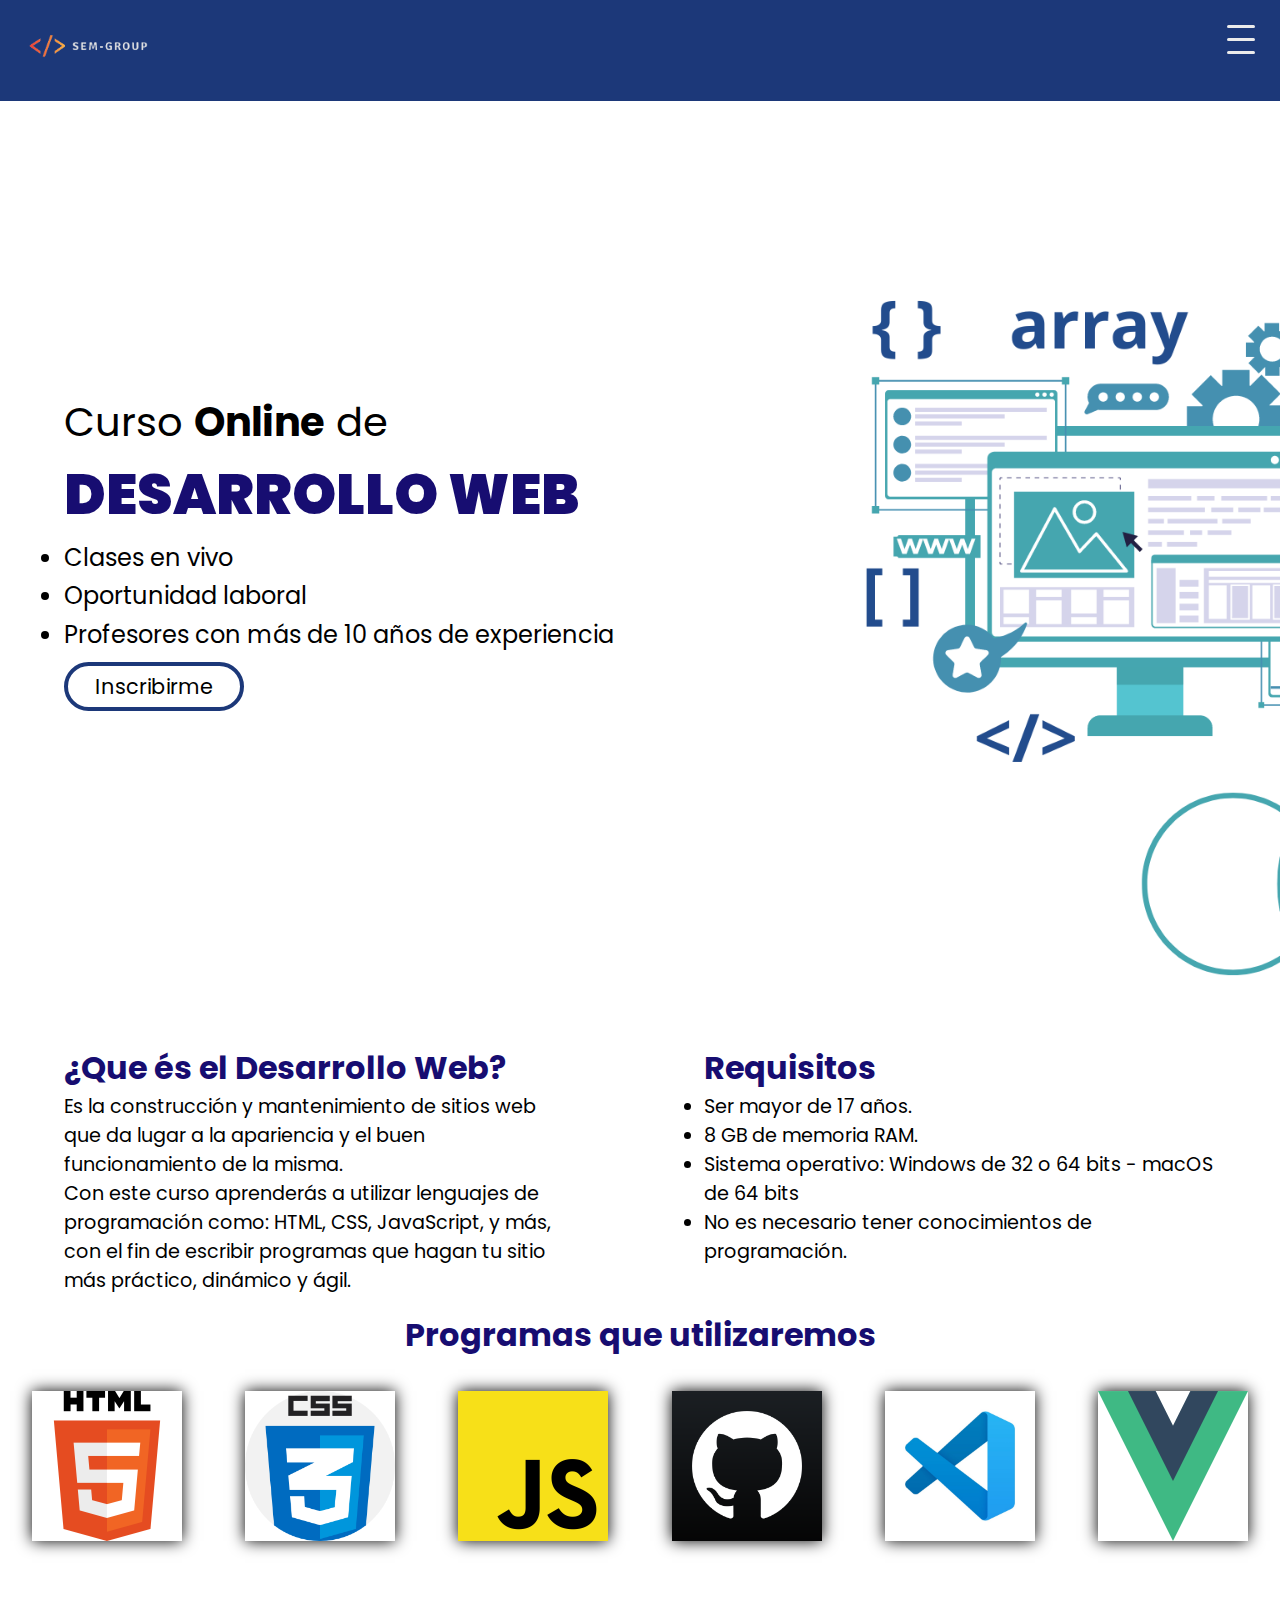
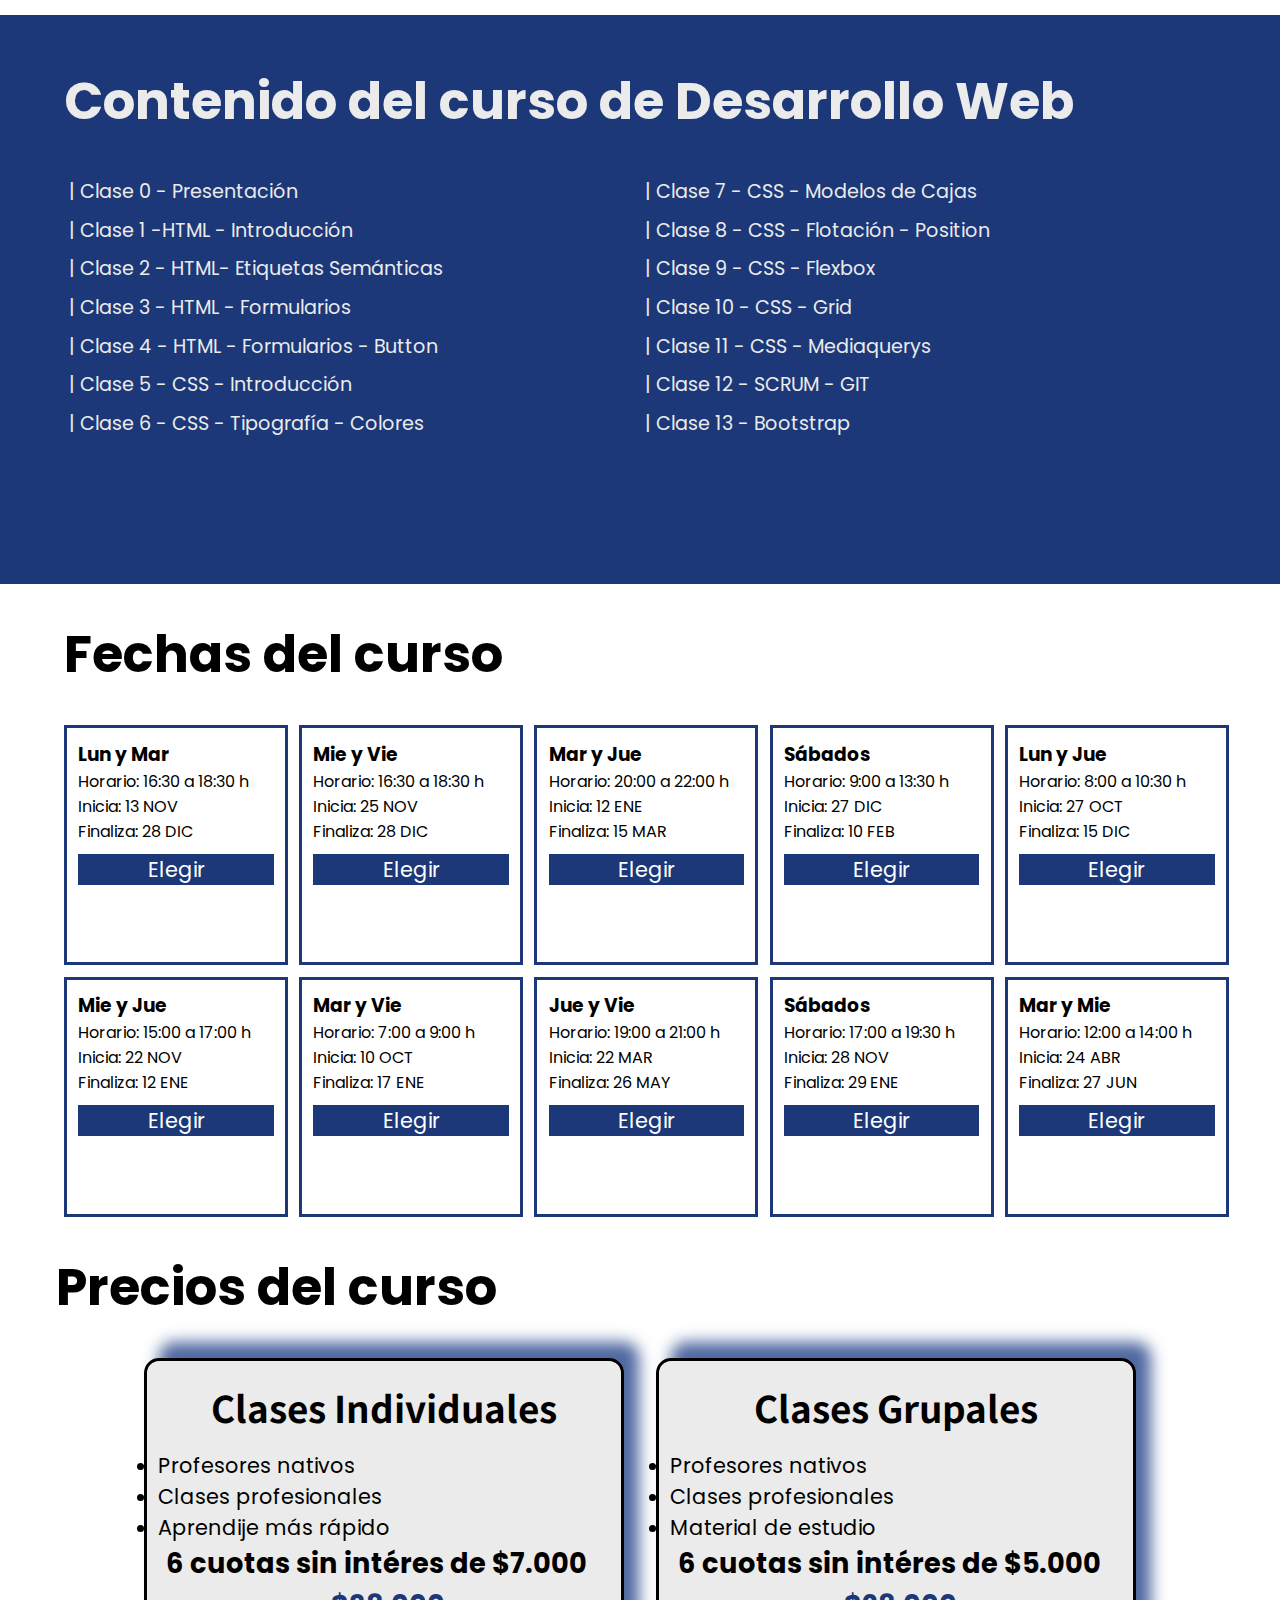
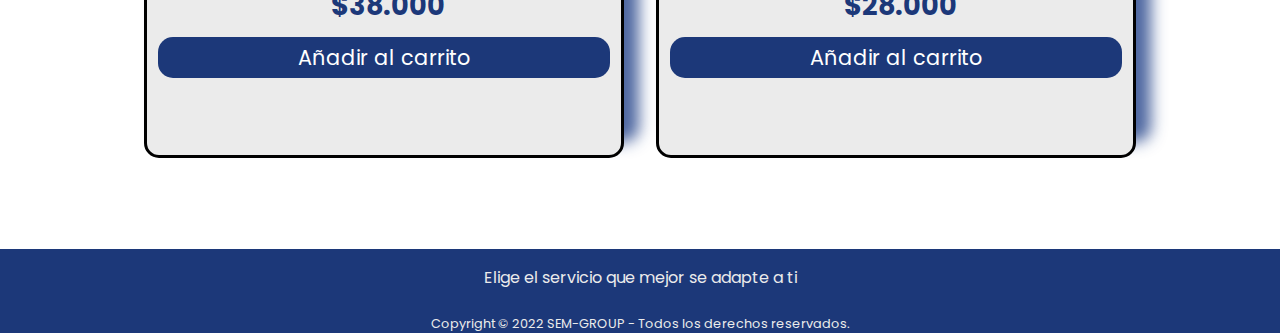
<file: desarrollo-web.html>
<!DOCTYPE html>
<html lang="es">

<head>
  <meta charset="UTF-8">
  <meta http-equiv="X-UA-Compatible" content="IE=edge">
  <title>Desarrollo Web</title>
  <meta name="viewport" content="width=device-width, user-scalable=no, initial-scale=1.0" , maximum-scale="1.0" ,
    minimum-scale="1.0">
  <link rel="stylesheet" href="./css/desarrollo-web.css">
  <link rel="stylesheet" href="./css/style-nav-footer.css">
  <!-- Favicon -->
  <link rel="shortcut icon" href="./img/Logo.png" type="image/x-icon">
  <link rel="stylesheet" href="https://cdnjs.cloudflare.com/ajax/libs/font-awesome/6.2.0/css/all.min.css"
    integrity="sha512-xh6O/CkQoPOWDdYTDqeRdPCVd1SpvCA9XXcUnZS2FmJNp1coAFzvtCN9BmamE+4aHK8yyUHUSCcJHgXloTyT2A=="
    crossorigin="anonymous" referrerpolicy="no-referrer" />
  <link rel="preconnect" href="https://fonts.googleapis.com">
  <link rel="preconnect" href="https://fonts.gstatic.com" crossorigin>
  <link href="https://fonts.googleapis.com/css2?family=Poppins:wght@200;300;400;500;600;700&display=swap"
    rel="stylesheet">
  <link href="https://cdn.jsdelivr.net/npm/bootstrap@5.2.1/dist/css/bootstrap.min.css" rel="stylesheet"
    integrity="sha384-iYQeCzEYFbKjA/T2uDLTpkwGzCiq6soy8tYaI1GyVh/UjpbCx/TYkiZhlZB6+fzT" crossorigin="anonymous">
</head>

<body>

  <div class="c-grid">
    <div class="c-grid-nav">
      <nav>
        <a href="./index.html"><img class="logo" src="./img/Logo.png" alt="logo" /></a>

        <ul class="enlaces-menu">
          <li><a href="./index.html">Inicio</a></li>
          <li><a href="./nosotros.html">Nosotros</a></li>

          <li class="dropdown">
            <button class="btn dropdown-toggle" type="button" data-bs-toggle="dropdown" aria-expanded="false">
              Cursos
            </button>

            <ul class=" dropdown-menu">
              <li>
                <a class="dropdown-item" href="./desarrollo-web.html">Desarrollador Web</a>
              </li>
              <li>
                <a class="dropdown-item" href="./python.html">Python</a>
              </li>
              <li>
                <a class="dropdown-item" href="./disenio-UX-UI.html">Diseño UX/UI</a>
              </li>
              <li>
                <a class="dropdown-item" href="./metodologias.html">Metodologías Ágiles</a>
              </li>
            </ul>
          </li>

          <li><a href="./contacto.html">Contacto</a></li>
        </ul>

        <div class="enlaces-redes">
          <ul>
            <li>
              <a href="https://www.facebook.com/"><i class="fa-brands fa-facebook"></i></a>
            </li>
            <li>
              <a href="https://ar.linkedin.com/"><i class="fa-brands fa-linkedin"></i></a>
            </li>
            <li>
              <a href="https://twitter.com/?lang=es"><i class="fa-brands fa-twitter"></i></a>
            </li>
            <li>
              <a href="https://github.com/EmiiFernandez/grupo_11_SEM-GROUP.git"><i class="fa-brands fa-github"></i></a>
            </li>
            <li id="iCarrito">
              <a href="#"><i class="fa-sharp fa-solid fa-cart-shopping"></i></a>
            </li>
          </ul>
        </div>

        <button class="ham" type="button">
          <span class="br-1"></span>
          <span class="br-2"></span>
          <span class="br-3"></span>
        </button>
      </nav>
    </div>


    <section class="portada-area">
      <p>Curso <strong>Online</strong> de</p>
      <h1><strong>Desarrollo Web</strong></h1>
      <ul>
        <li>Clases en vivo</li>
        <li>Oportunidad laboral</li>
        <li> <span class="color-gradient"> Profesores con más de 10 años de experiencia </span></li>
      </ul>
      <a class="boton-cursos" href="#">Inscribirme</a>
    </section>

    <main class="main-area">
      <div class="card0">
        <h2>¿Que és el Desarrollo Web?</h2>
        <p>Es la construcción y mantenimiento de sitios web que da lugar a la apariencia y el buen funcionamiento de la
          misma.</p>
        <p>Con este curso aprenderás a utilizar lenguajes de programación como: HTML, CSS, JavaScript, y más, con el fin
          de escribir programas que hagan tu sitio más práctico, dinámico y ágil.</p>
      </div>

      <div class="card1">
        <h2>Requisitos</h2>
        <ul>
          <li>Ser mayor de 17 años.</li>
          <li>8 GB de memoria RAM.</li>
          <li>Sistema operativo: Windows de 32 o 64 bits - macOS de 64 bits</li>
          <li>No es necesario tener conocimientos de programación.</li>
        </ul>
      </div>

      <div class="card2">
        <h2>Programas que utilizaremos</h2>
        <div class="contenido-card2">
          <img src="./img/html.png" alt="">
          <img src="./img/css.png" alt="">
          <img src="./img/js.png" alt="">
          <img src="./img/github.png" alt="">
          <img src="./img/vsc.jpg" alt="">
          <img src="./img/vue.png" alt="">
        </div>
      </div>
    </main>

    <section class="section-area">
      <div class="section0">
        <h2 class="titulo">Contenido del curso de Desarrollo Web</h2>
        <div class="columna0">

          <div>
            <p>| Clase 0 - Presentación</p>
          </div>

          <div>
            <p>| Clase 1 -HTML - Introducción</p>
          </div>

          <div>
            <p>| Clase 2 - HTML- Etiquetas Semánticas</p>
          </div>

          <div>
            <p>| Clase 3 - HTML - Formularios</p>
          </div>

          <div>
            <p>| Clase 4 - HTML - Formularios - Button</p>
          </div>

          <div>
            <p>| Clase 5 - CSS - Introducción</p>
          </div>

          <div>
            <p>| Clase 6 - CSS - Tipografía - Colores</p>
          </div>

        </div>

        <div class="columna1">
          <div>
            <p>| Clase 7 - CSS - Modelos de Cajas</p>
          </div>

          <div>
            <p>| Clase 8 - CSS - Flotación - Position</p>
          </div>

          <div>
            <p>| Clase 9 - CSS - Flexbox</p>
          </div>

          <div>
            <p>| Clase 10 - CSS - Grid</p>
          </div>

          <div>
            <p>| Clase 11 - CSS - Mediaquerys</p>
          </div>

          <div>
            <p>| Clase 12 - SCRUM - GIT</p>
          </div>

          <div>
            <p>| Clase 13 - Bootstrap</p>
          </div>
        </div>

      </div>

      <div class="section1">
        <h2>Fechas del curso</h2>
        <div class="fechas">

          <div class="fecha-item">
            <h3>Lun y Mar</h3>
            <p>Horario: 16:30 a 18:30 h</p>
            <p>Inicia: 13 NOV</p>
            <p>Finaliza: 28 DIC</p>
            <a class="boton-fechas" href="#">Elegir</a>
          </div>

          <div class="fecha-item">
            <h3>Mie y Vie</h3>
            <p>Horario: 16:30 a 18:30 h</p>
            <p>Inicia: 25 NOV</p>
            <p>Finaliza: 28 DIC</p>
            <a class="boton-fechas" href="#">Elegir</a>
          </div>

          <div class="fecha-item">
            <h3>Mar y Jue</h3>
            <p>Horario: 20:00 a 22:00 h</p>
            <p>Inicia: 12 ENE</p>
            <p>Finaliza: 15 MAR</p>
            <a class="boton-fechas" href="#">Elegir</a>
          </div>

          <div class="fecha-item">
            <h3>Sábados</h3>
            <p>Horario: 9:00 a 13:30 h</p>
            <p>Inicia: 27 DIC</p>
            <p>Finaliza: 10 FEB</p>
            <a class="boton-fechas" href="#">Elegir</a>
          </div>

          <div class="fecha-item">
            <h3>Lun y Jue</h3>
            <p>Horario: 8:00 a 10:30 h</p>
            <p>Inicia: 27 OCT</p>
            <p>Finaliza: 15 DIC</p>
            <a class="boton-fechas" href="#">Elegir</a>
          </div>

          <div class="fecha-item">
            <h3>Mie y Jue</h3>
            <p>Horario: 15:00 a 17:00 h</p>
            <p>Inicia: 22 NOV</p>
            <p>Finaliza: 12 ENE</p>
            <a class="boton-fechas" href="#">Elegir</a>
          </div>

          <div class="fecha-item">
            <h3>Mar y Vie</h3>
            <p>Horario: 7:00 a 9:00 h</p>
            <p>Inicia: 10 OCT</p>
            <p>Finaliza: 17 ENE</p>
            <a class="boton-fechas" href="#">Elegir</a>
          </div>

          <div class="fecha-item">
            <h3>Jue y Vie</h3>
            <p>Horario: 19:00 a 21:00 h</p>
            <p>Inicia: 22 MAR</p>
            <p>Finaliza: 26 MAY</p>
            <a class="boton-fechas" href="#">Elegir</a>
          </div>

          <div class="fecha-item">
            <h3>Sábados</h3>
            <p>Horario: 17:00 a 19:30 h</p>
            <p>Inicia: 28 NOV</p>
            <p>Finaliza: 29 ENE</p>
            <a class="boton-fechas" href="#">Elegir</a>
          </div>

          <div class="fecha-item">
            <h3>Mar y Mie</h3>
            <p>Horario: 12:00 a 14:00 h</p>
            <p>Inicia: 24 ABR</p>
            <p>Finaliza: 27 JUN</p>
            <a class="boton-fechas" href="#">Elegir</a>
          </div>

        </div>
      </div>

      <div class="section2">
        <h2>Precios del curso</h2>
        <div class="precios">
          <div class="precio-item">
            <h3>Clases Individuales</h3>
            <ul>
              <li>Profesores nativos</li>
              <li>Clases profesionales</li>
              <li>Aprendije más rápido</li>
            </ul>
            <p><strong>6 cuotas sin intéres de $7.000</strong></p>
            <p class="color-azul"> <strong>$38.000</strong></p>
            <a class="boton-precios" href="#">Añadir al carrito</a>
          </div>

          <div class="precio-item">
            <h3>Clases Grupales</h3>
            <ul>
              <li>Profesores nativos</li>
              <li>Clases profesionales</li>
              <li>Material de estudio</li>
            </ul>
            <p><strong>6 cuotas sin intéres de $5.000</strong></p>
            <p class="color-azul"> <strong>$28.000</strong></p>
            <a class="boton-precios" href="#">Añadir al carrito</a>
          </div>
        </div>
      </div>
    </section>

    <footer class="footer-area">
      <p class=>Elige el servicio que mejor se adapte a ti</p>

      <div class="redes-footer">
        <ul>
          <li><a href="#"><i class="fa-brands fa-facebook"></i></a></li>
          <li><a href="#"><i class="fa-brands fa-linkedin"></i></a></li>
          <li><a href="#"><i class="fa-brands fa-twitter"></i></a></li>
          <li><a href="#"><i class="fa-brands fa-github"></i></a></li>
        </ul>
      </div>

      <p class="copyright">Copyright © 2022 SEM-GROUP - Todos los derechos reservados.</p>
    </footer>

  </div>

  <script src="./js/menu.js"></script>
  <script
    src="https://cdn.jsdelivr.net/npm/bootstrap@5.2.1/dist/js/bootstrap.bundle.min.js"
    integrity="sha384-u1OknCvxWvY5kfmNBILK2hRnQC3Pr17a+RTT6rIHI7NnikvbZlHgTPOOmMi466C8"
    crossorigin="anonymous"
  ></script>
</body>

</html>
</file>
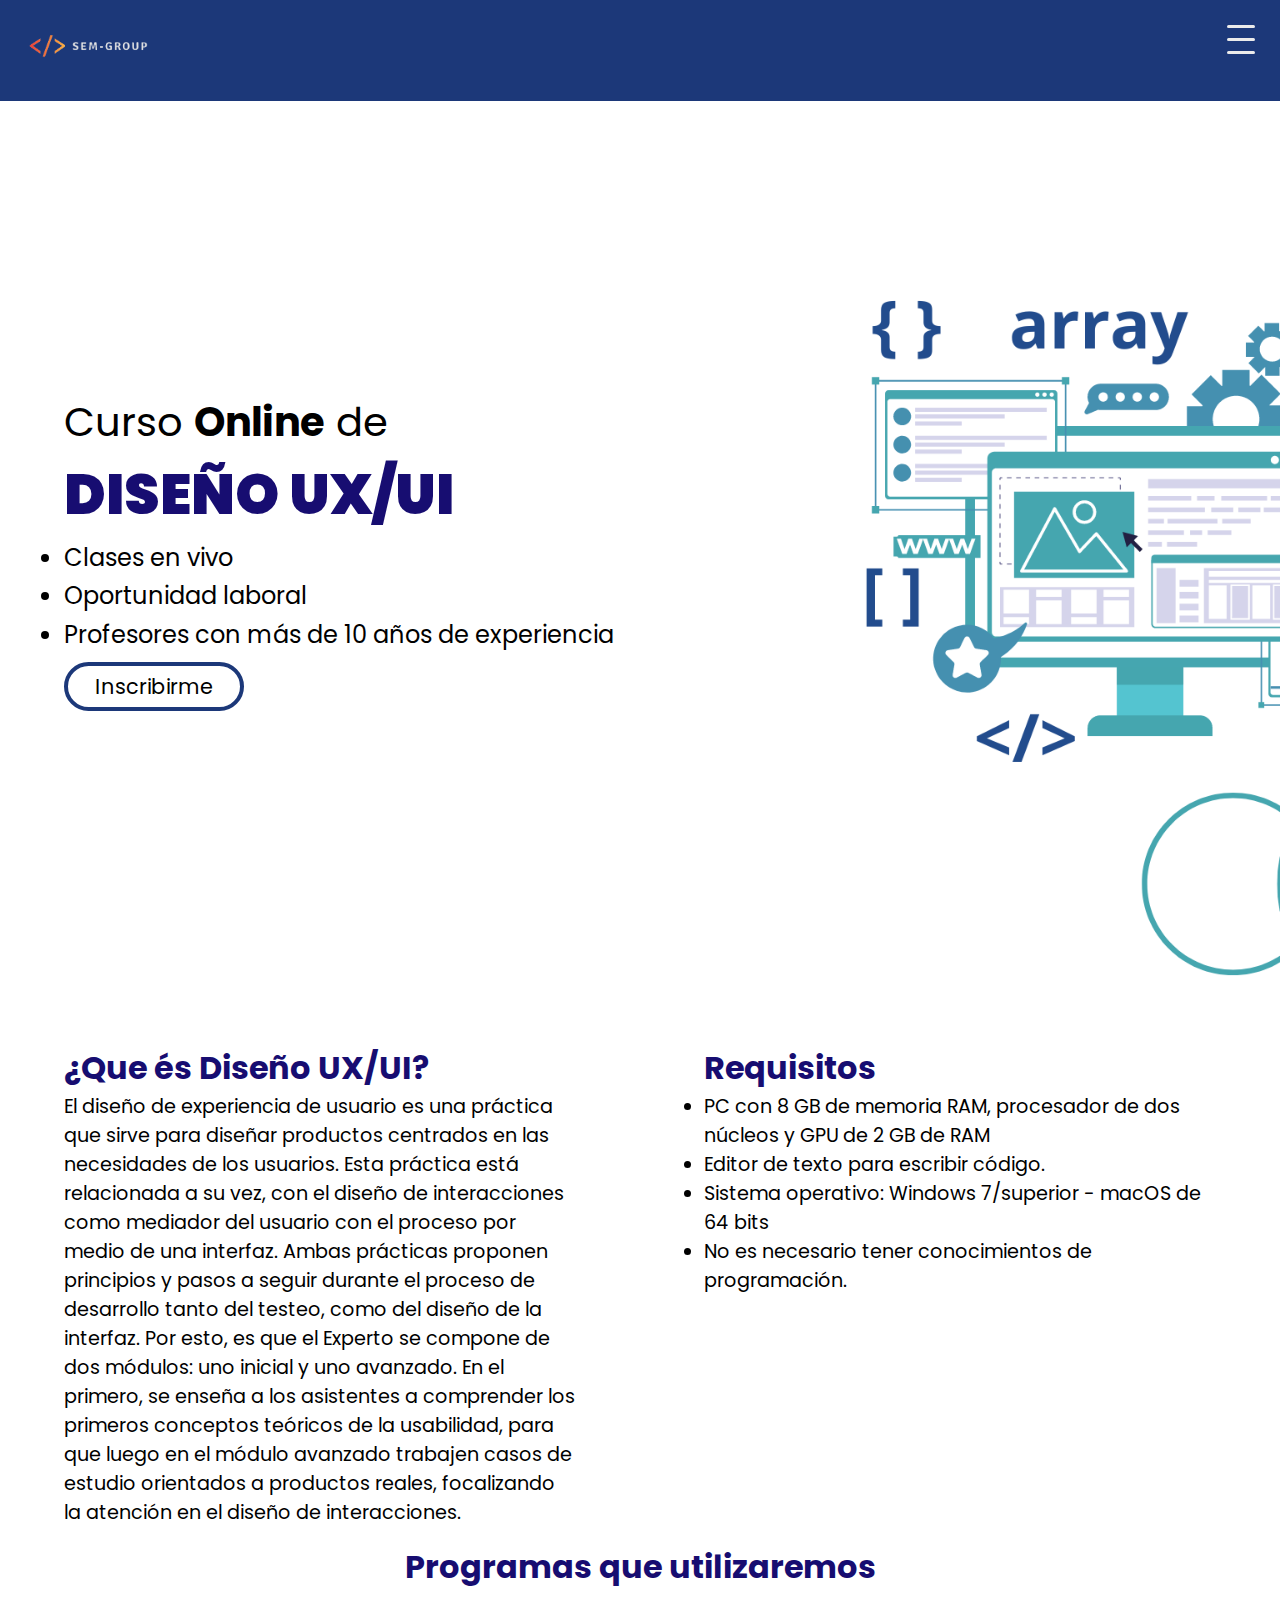
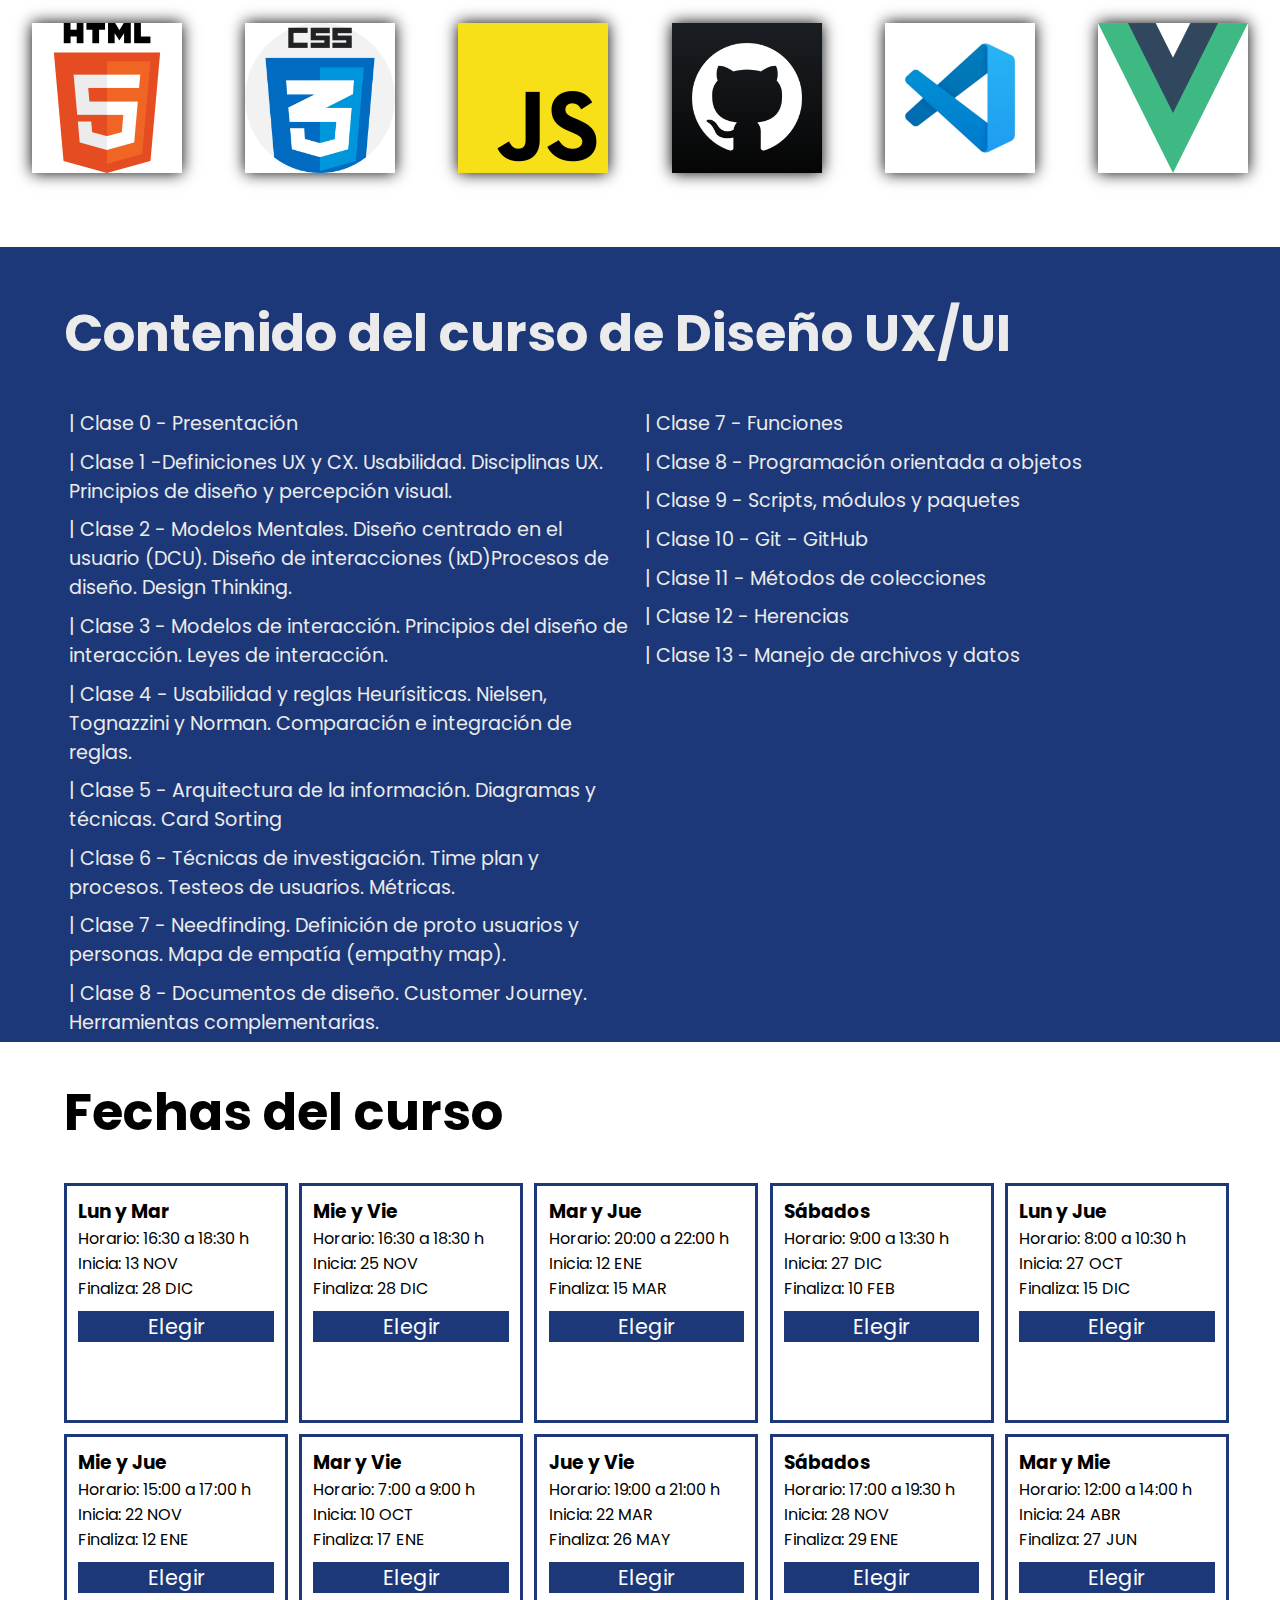
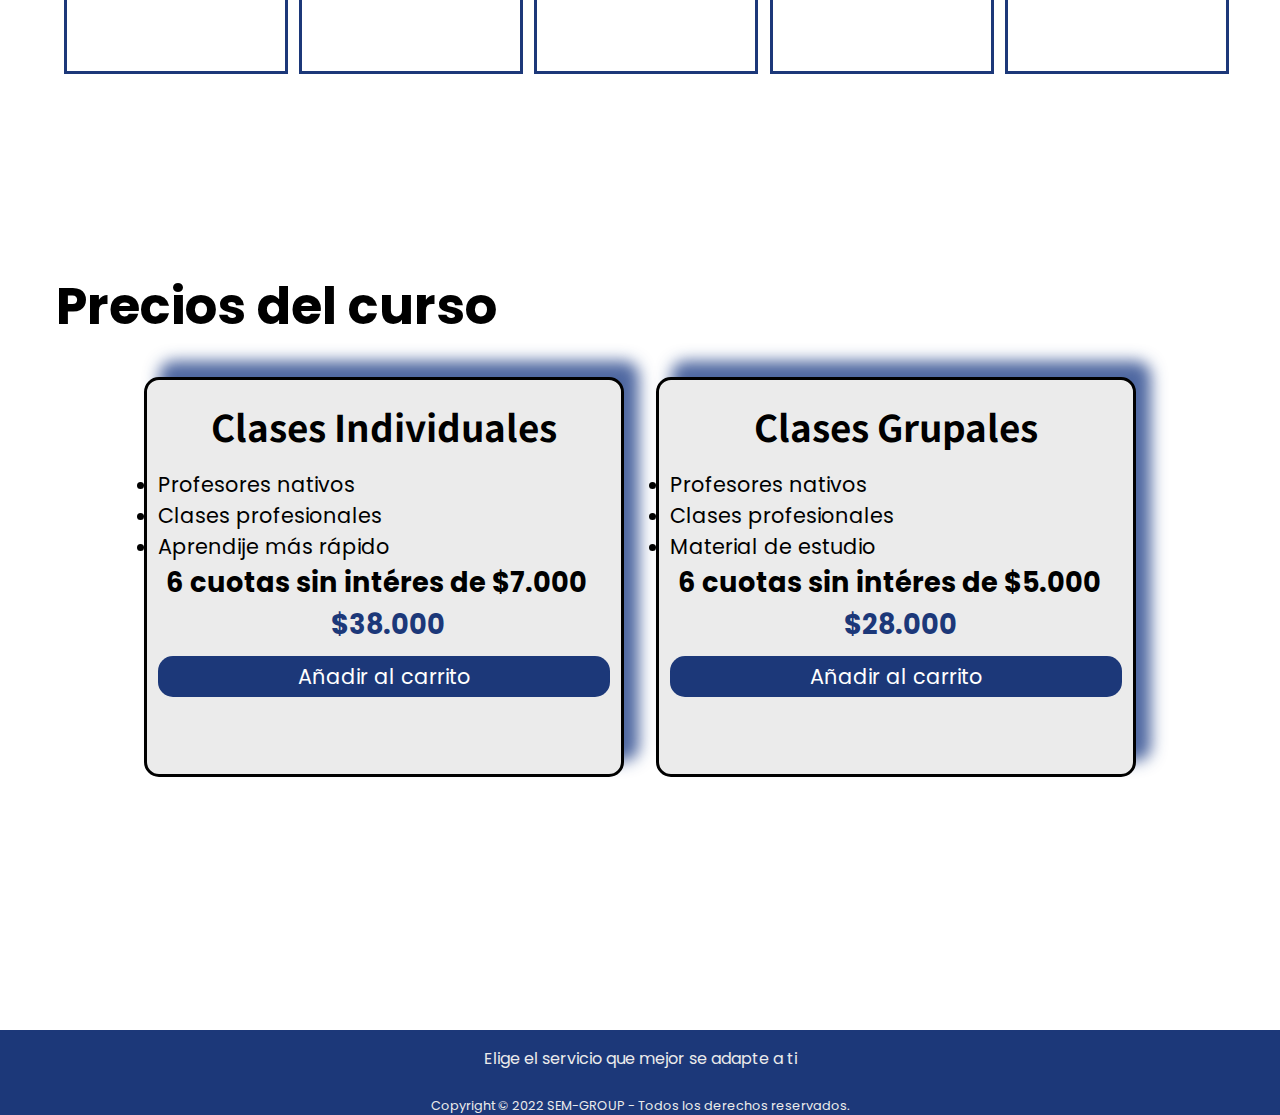
<file: disenio-UX-UI.html>
<!DOCTYPE html>
<html lang="es">

<head>
  <meta charset="UTF-8">
  <meta http-equiv="X-UA-Compatible" content="IE=edge">
  <title>Diseño UX/UI</title>
  <meta name="viewport" content="width=device-width, user-scalable=no, initial-scale=1.0" , maximum-scale="1.0" ,
    minimum-scale="1.0">
  <link rel="stylesheet" href="./css/disenio-ux-ui.css">
  <link rel="stylesheet" href="./css/style-nav-footer.css">
  <!-- Favicon -->
  <link rel="shortcut icon" href="./img/Logo.png" type="image/x-icon">
  <link rel="stylesheet" href="https://cdnjs.cloudflare.com/ajax/libs/font-awesome/6.2.0/css/all.min.css"
    integrity="sha512-xh6O/CkQoPOWDdYTDqeRdPCVd1SpvCA9XXcUnZS2FmJNp1coAFzvtCN9BmamE+4aHK8yyUHUSCcJHgXloTyT2A=="
    crossorigin="anonymous" referrerpolicy="no-referrer" />
  <link rel="preconnect" href="https://fonts.googleapis.com">
  <link rel="preconnect" href="https://fonts.gstatic.com" crossorigin>
  <link href="https://fonts.googleapis.com/css2?family=Poppins:wght@200;300;400;500;600;700&display=swap"
    rel="stylesheet">
  <link href="https://cdn.jsdelivr.net/npm/bootstrap@5.2.1/dist/css/bootstrap.min.css" rel="stylesheet"
    integrity="sha384-iYQeCzEYFbKjA/T2uDLTpkwGzCiq6soy8tYaI1GyVh/UjpbCx/TYkiZhlZB6+fzT" crossorigin="anonymous">
</head>

<body>

  <main class="c-grid">
    <div class="c-grid-nav">
      <nav>
        <a href="./index.html"><img class="logo" src="./img/Logo.png" alt="logo" /></a>

        <ul class="enlaces-menu">
          <li><a href="./index.html">Inicio</a></li>
          <li><a href="./nosotros.html">Nosotros</a></li>

          <li class="dropdown">
            <button class="btn dropdown-toggle" type="button" data-bs-toggle="dropdown" aria-expanded="false">
              Cursos
            </button>

            <ul class=" dropdown-menu">
              <li>
                <a class="dropdown-item" href="./desarrollo-web.html">Desarrollador Web</a>
              </li>
              <li>
                <a class="dropdown-item" href="./python.html">Python</a>
              </li>
              <li>
                <a class="dropdown-item" href="./disenio-UX-UI.html">Diseño UX/UI</a>
              </li>
              <li>
                <a class="dropdown-item" href="./metodologias.html">Metodologías Ágiles</a>
              </li>
            </ul>
          </li>

          <li><a href="./contacto.html">Contacto</a></li>
        </ul>

        <div class="enlaces-redes">
          <ul>
            <li>
              <a href="https://www.facebook.com/"><i class="fa-brands fa-facebook"></i></a>
            </li>
            <li>
              <a href="https://ar.linkedin.com/"><i class="fa-brands fa-linkedin"></i></a>
            </li>
            <li>
              <a href="https://twitter.com/?lang=es"><i class="fa-brands fa-twitter"></i></a>
            </li>
            <li>
              <a href="https://github.com/EmiiFernandez/grupo_11_SEM-GROUP.git"><i class="fa-brands fa-github"></i></a>
            </li>
            <li id="iCarrito">
              <a href="#"><i class="fa-sharp fa-solid fa-cart-shopping"></i></a>
            </li>
          </ul>
        </div>

        <button class="ham" type="button">
          <span class="br-1"></span>
          <span class="br-2"></span>
          <span class="br-3"></span>
        </button>
      </nav>
    </div>

    <section class="portada-area">
      <p>Curso <strong>Online</strong> de</p>
      <h1><strong>Diseño UX/UI</strong></h1>
      <ul>
        <li>Clases en vivo</li>
        <li>Oportunidad laboral</li>
        <li> <span class="color-gradient"> Profesores con más de 10 años de experiencia </span></li>
      </ul>
      <a class="boton-cursos" href="#">Inscribirme</a>
    </section>

    <main class="main-area">
      <div class="card0">
        <h2>¿Que és Diseño UX/UI?</h2>
        <p>El diseño de experiencia de usuario es una práctica que sirve para diseñar productos centrados en las
          necesidades de los usuarios. Esta práctica está relacionada a su vez, con el diseño de interacciones como
          mediador del usuario con el proceso por medio de una interfaz. Ambas prácticas proponen principios y pasos a
          seguir durante el proceso de desarrollo tanto del testeo, como del diseño de la interfaz. Por esto, es que el
          Experto se compone de dos módulos: uno inicial y uno avanzado. En el primero, se enseña a los asistentes a
          comprender los primeros conceptos teóricos de la usabilidad, para que luego en el módulo avanzado trabajen
          casos de estudio orientados a productos reales, focalizando la atención en el diseño de interacciones.</p>
      </div>

      <div class="card1">
        <h2>Requisitos</h2>
        <ul>
          <li>PC con 8 GB de memoria RAM, procesador de dos núcleos y GPU de 2 GB de RAM</li>
          <li>Editor de texto para escribir código.</li>
          <li>Sistema operativo: Windows 7/superior - macOS de 64 bits</li>
          <li>No es necesario tener conocimientos de programación.</li>
        </ul>
      </div>

      <div class="card2">
        <h2>Programas que utilizaremos</h2>
        <div class="contenido-card2">
          <img src="./img/html.png" alt="">
          <img src="./img/css.png" alt="">
          <img src="./img/js.png" alt="">
          <img src="./img/github.png" alt="">
          <img src="./img/vsc.jpg" alt="">
          <img src="./img/vue.png" alt="">
        </div>
      </div>
    </main>

    <section class="section-area">
      <div class="section0">
        <h2 class="titulo">Contenido del curso de Diseño UX/UI</h2>
        <div class="columna0">

          <div>
            <p>| Clase 0 - Presentación</p>
          </div>

          <div>
            <p>| Clase 1 -Definiciones UX y CX. Usabilidad. Disciplinas UX. Principios de diseño y percepción visual.
            </p>
          </div>

          <div>
            <p>| Clase 2 - Modelos Mentales. Diseño centrado en el usuario (DCU). Diseño de interacciones (IxD)Procesos
              de diseño. Design Thinking.</p>
          </div>

          <div>
            <p>| Clase 3 - Modelos de interacción. Principios del diseño de interacción. Leyes de interacción.</p>
          </div>

          <div>
            <p>| Clase 4 - Usabilidad y reglas Heurísiticas. Nielsen, Tognazzini y Norman. Comparación e integración de
              reglas.</p>
          </div>

          <div>
            <p>| Clase 5 - Arquitectura de la información. Diagramas y técnicas. Card Sorting</p>
          </div>

          <div>
            <p>| Clase 6 - Técnicas de investigación. Time plan y procesos. Testeos de usuarios. Métricas.</p>
          </div>

          <div>
            <p>| Clase 7 - Needfinding. Definición de proto usuarios y personas. Mapa de empatía (empathy map).</p>
          </div>

          <div>
            <p>| Clase 8 - Documentos de diseño. Customer Journey. Herramientas complementarias.</p>
          </div>

        </div>

        <div class="columna1">
          <div>
            <p>| Clase 7 - Funciones</p>
          </div>

          <div>
            <p>| Clase 8 - Programación orientada a objetos</p>
          </div>

          <div>
            <p>| Clase 9 - Scripts, módulos y paquetes</p>
          </div>

          <div>
            <p>| Clase 10 - Git - GitHub</p>
          </div>

          <div>
            <p>| Clase 11 - Métodos de colecciones</p>
          </div>

          <div>
            <p>| Clase 12 - Herencias</p>
          </div>

          <div>
            <p>| Clase 13 - Manejo de archivos y datos</p>
          </div>
        </div>

      </div>

      <div class="section1">
        <h2>Fechas del curso</h2>
        <div class="fechas">

          <div class="fecha-item">
            <h3>Lun y Mar</h3>
            <p>Horario: 16:30 a 18:30 h</p>
            <p>Inicia: 13 NOV</p>
            <p>Finaliza: 28 DIC</p>
            <a class="boton-fechas" href="#">Elegir</a>
          </div>

          <div class="fecha-item">
            <h3>Mie y Vie</h3>
            <p>Horario: 16:30 a 18:30 h</p>
            <p>Inicia: 25 NOV</p>
            <p>Finaliza: 28 DIC</p>
            <a class="boton-fechas" href="#">Elegir</a>
          </div>

          <div class="fecha-item">
            <h3>Mar y Jue</h3>
            <p>Horario: 20:00 a 22:00 h</p>
            <p>Inicia: 12 ENE</p>
            <p>Finaliza: 15 MAR</p>
            <a class="boton-fechas" href="#">Elegir</a>
          </div>

          <div class="fecha-item">
            <h3>Sábados</h3>
            <p>Horario: 9:00 a 13:30 h</p>
            <p>Inicia: 27 DIC</p>
            <p>Finaliza: 10 FEB</p>
            <a class="boton-fechas" href="#">Elegir</a>
          </div>

          <div class="fecha-item">
            <h3>Lun y Jue</h3>
            <p>Horario: 8:00 a 10:30 h</p>
            <p>Inicia: 27 OCT</p>
            <p>Finaliza: 15 DIC</p>
            <a class="boton-fechas" href="#">Elegir</a>
          </div>

          <div class="fecha-item">
            <h3>Mie y Jue</h3>
            <p>Horario: 15:00 a 17:00 h</p>
            <p>Inicia: 22 NOV</p>
            <p>Finaliza: 12 ENE</p>
            <a class="boton-fechas" href="#">Elegir</a>
          </div>

          <div class="fecha-item">
            <h3>Mar y Vie</h3>
            <p>Horario: 7:00 a 9:00 h</p>
            <p>Inicia: 10 OCT</p>
            <p>Finaliza: 17 ENE</p>
            <a class="boton-fechas" href="#">Elegir</a>
          </div>

          <div class="fecha-item">
            <h3>Jue y Vie</h3>
            <p>Horario: 19:00 a 21:00 h</p>
            <p>Inicia: 22 MAR</p>
            <p>Finaliza: 26 MAY</p>
            <a class="boton-fechas" href="#">Elegir</a>
          </div>

          <div class="fecha-item">
            <h3>Sábados</h3>
            <p>Horario: 17:00 a 19:30 h</p>
            <p>Inicia: 28 NOV</p>
            <p>Finaliza: 29 ENE</p>
            <a class="boton-fechas" href="#">Elegir</a>
          </div>

          <div class="fecha-item">
            <h3>Mar y Mie</h3>
            <p>Horario: 12:00 a 14:00 h</p>
            <p>Inicia: 24 ABR</p>
            <p>Finaliza: 27 JUN</p>
            <a class="boton-fechas" href="#">Elegir</a>
          </div>

        </div>
      </div>

      <div class="section2">
        <h2>Precios del curso</h2>
        <div class="precios">
          <div class="precio-item">
            <h3>Clases Individuales</h3>
            <ul>
              <li>Profesores nativos</li>
              <li>Clases profesionales</li>
              <li>Aprendije más rápido</li>
            </ul>
            <p><strong>6 cuotas sin intéres de $7.000</strong></p>
            <p class="color-azul"> <strong>$38.000</strong></p>
            <a class="boton-precios" href="#">Añadir al carrito</a>
          </div>

          <div class="precio-item">
            <h3>Clases Grupales</h3>
            <ul>
              <li>Profesores nativos</li>
              <li>Clases profesionales</li>
              <li>Material de estudio</li>
            </ul>
            <p><strong>6 cuotas sin intéres de $5.000</strong></p>
            <p class="color-azul"> <strong>$28.000</strong></p>
            <a class="boton-precios" href="#">Añadir al carrito</a>
          </div>
        </div>
      </div>
    </section>
  </main>

  <footer class="footer-area">
    <p class=>Elige el servicio que mejor se adapte a ti</p>

    <div class="redes-footer">
      <ul>
        <li><a href="#"><i class="fa-brands fa-facebook"></i></a></li>
        <li><a href="#"><i class="fa-brands fa-linkedin"></i></a></li>
        <li><a href="#"><i class="fa-brands fa-twitter"></i></a></li>
        <li><a href="#"><i class="fa-brands fa-github"></i></a></li>
      </ul>
    </div>

    <p class="copyright">Copyright © 2022 SEM-GROUP - Todos los derechos reservados.</p>
  </footer>

  </div>

  <script src="./js/menu.js"></script>
  <!--<script src="./js/validacion.js"></script>-->
  <!-- JavaScript Bundle with Popper -->
  <script src="https://cdn.jsdelivr.net/npm/bootstrap@5.2.1/dist/js/bootstrap.bundle.min.js"
    integrity="sha384-u1OknCvxWvY5kfmNBILK2hRnQC3Pr17a+RTT6rIHI7NnikvbZlHgTPOOmMi466C8"
    crossorigin="anonymous"></script>

</body>

</html>
</file>
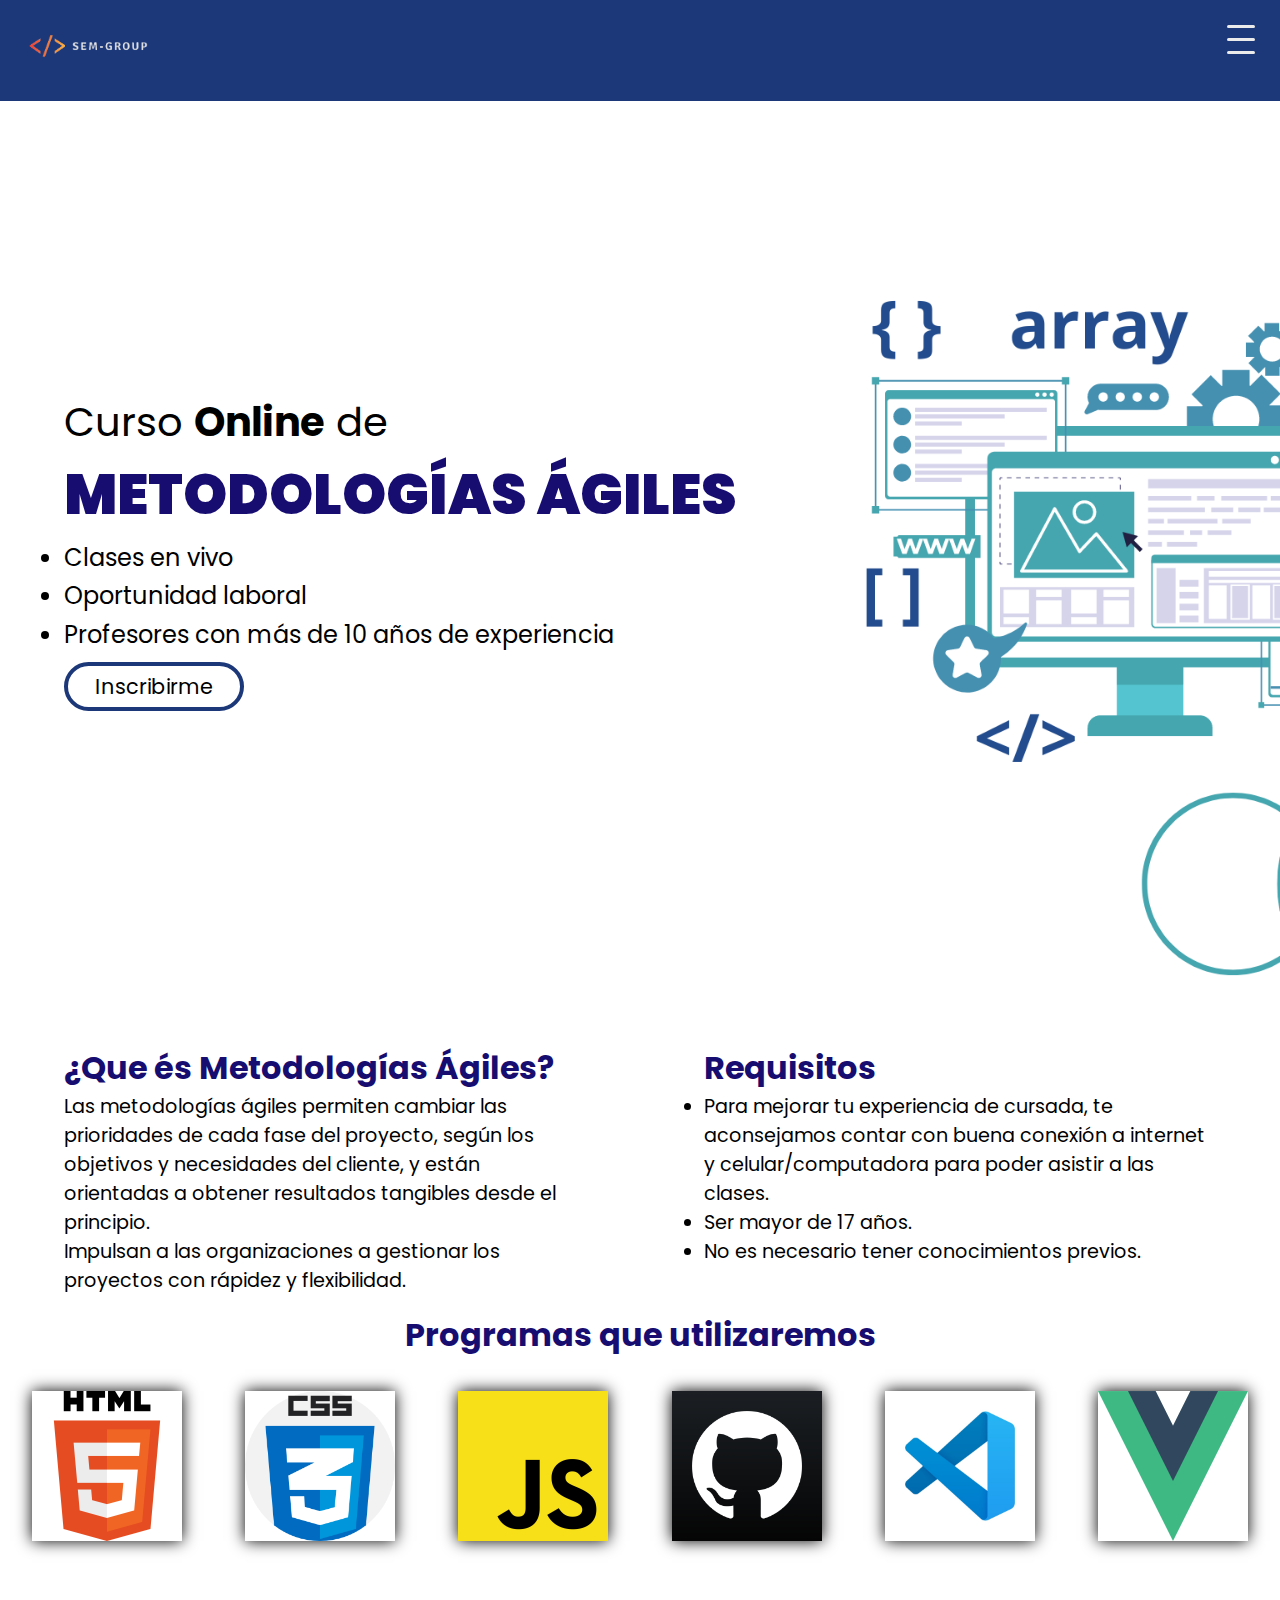
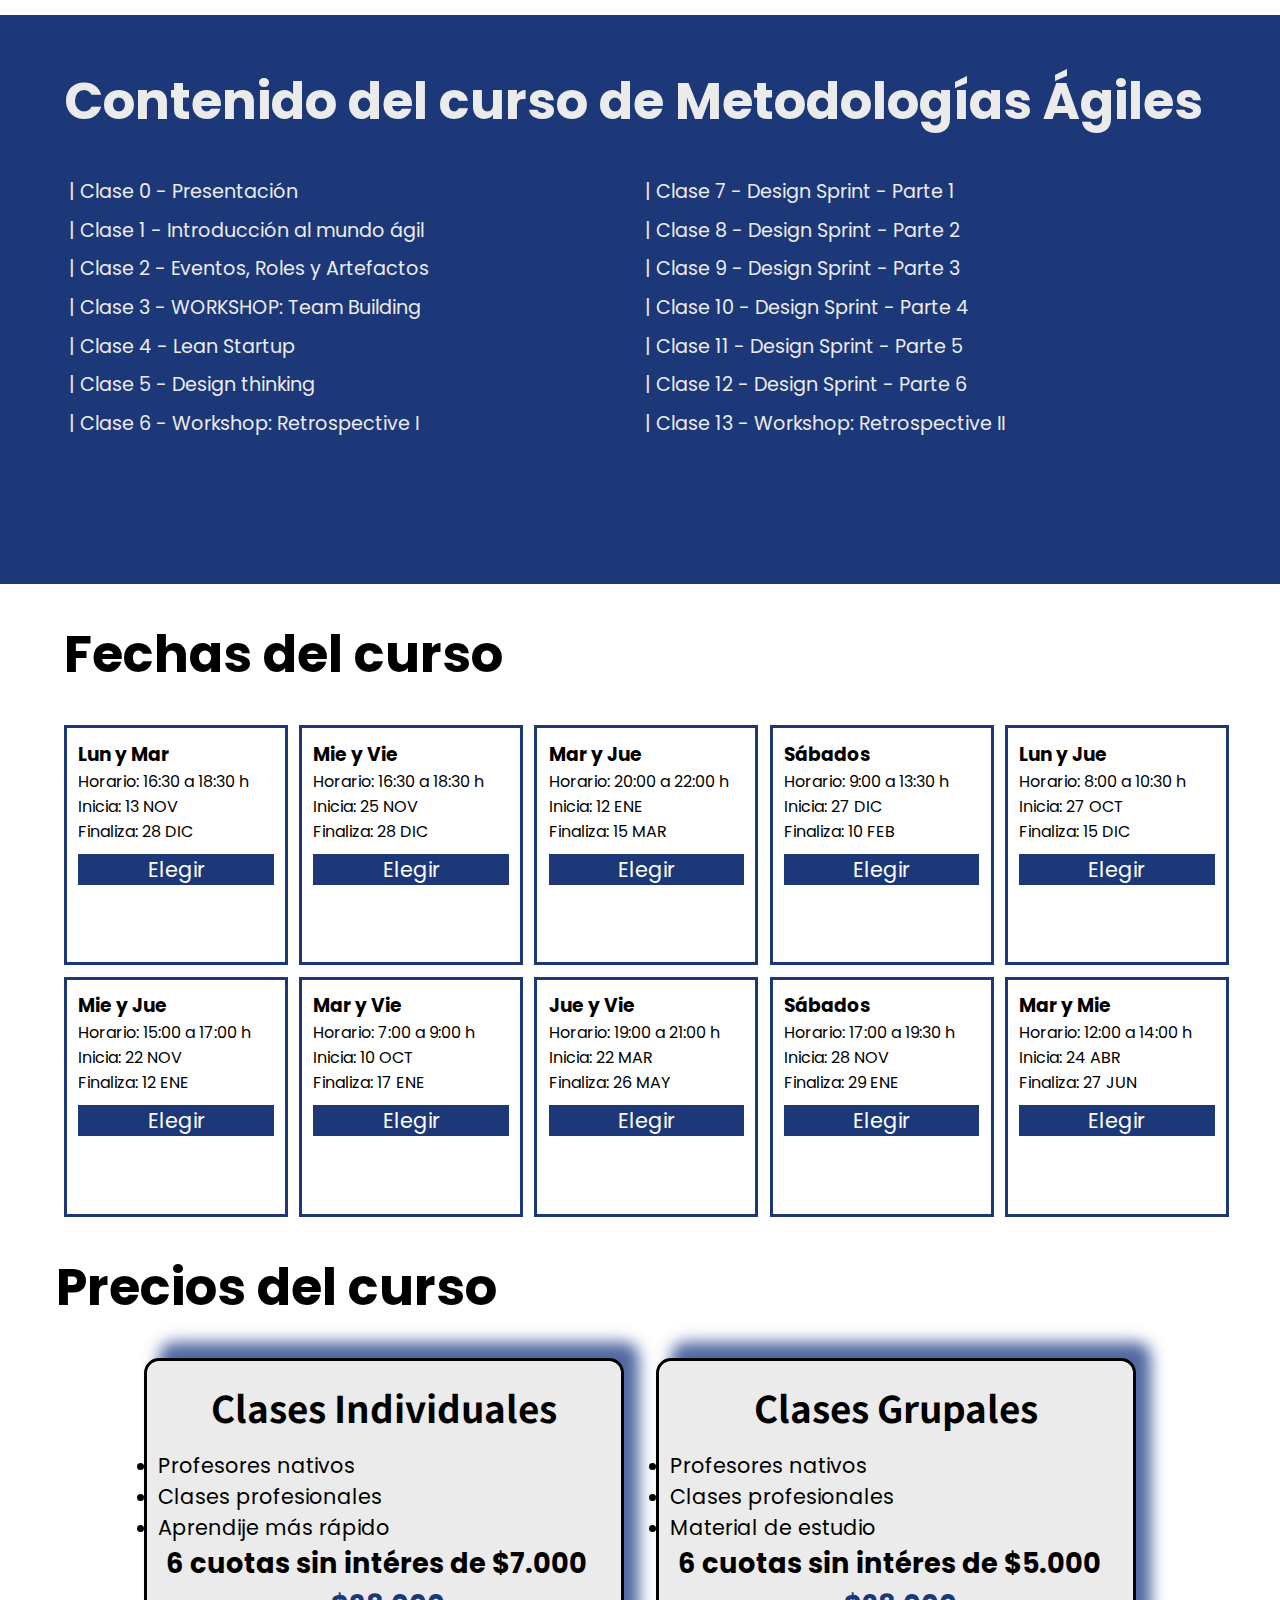
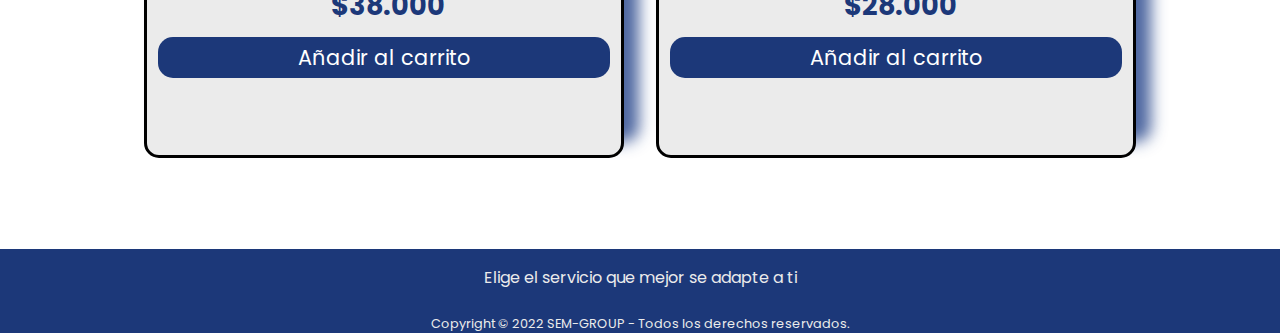
<file: metodologias.html>
<!DOCTYPE html>
<html lang="es">
    <head>
        <meta charset="UTF-8">
        <meta http-equiv="X-UA-Compatible" content="IE=edge">
        <title>Metodologías Ágiles</title>
        <meta name="viewport" content="width=device-width, user-scalable=no, initial-scale=1.0", maximum-scale="1.0", minimum-scale="1.0">
        <link rel="stylesheet" href="./css/metodologias-agiles.css">
        <link rel="stylesheet" href="./css/style-nav-footer.css">
        <!-- Favicon -->
        <link rel="shortcut icon" href="./img/Logo.png" type="image/x-icon">
        <link rel="stylesheet" href="https://cdnjs.cloudflare.com/ajax/libs/font-awesome/6.2.0/css/all.min.css" integrity="sha512-xh6O/CkQoPOWDdYTDqeRdPCVd1SpvCA9XXcUnZS2FmJNp1coAFzvtCN9BmamE+4aHK8yyUHUSCcJHgXloTyT2A==" crossorigin="anonymous" referrerpolicy="no-referrer" />
        <link rel="preconnect" href="https://fonts.googleapis.com">
        <link rel="preconnect" href="https://fonts.gstatic.com" crossorigin>
        <link href="https://fonts.googleapis.com/css2?family=Poppins:wght@200;300;400;500;600;700&display=swap" rel="stylesheet">
        <link href="https://cdn.jsdelivr.net/npm/bootstrap@5.2.1/dist/css/bootstrap.min.css" rel="stylesheet" integrity="sha384-iYQeCzEYFbKjA/T2uDLTpkwGzCiq6soy8tYaI1GyVh/UjpbCx/TYkiZhlZB6+fzT" crossorigin="anonymous">
      </head>  
<body>

  <div class="c-grid">
    <div class="c-grid-nav">
      <nav>
        <a href="./index.html"
          ><img class="logo" src="./img/Logo.png" alt="logo"
        /></a>

        <ul class="enlaces-menu">
          <li><a href="./index.html">Inicio</a></li>
          <li><a href="./nosotros.html">Nosotros</a></li>

          <li class="dropdown">
            <button
              class="btn dropdown-toggle"
              type="button"
              data-bs-toggle="dropdown"
              aria-expanded="false"
            >
              Cursos
            </button>

            <ul class=" dropdown-menu">
              <li>
                <a class="dropdown-item" href="./desarrollo-web.html"
                  >Desarrollador Web</a
                >
              </li>
              <li>
                <a class="dropdown-item" href="./python.html">Python</a>
              </li>
              <li>
                <a class="dropdown-item" href="./disenio-UX-UI.html"
                  >Diseño UX/UI</a
                >
              </li>
              <li>
                <a class="dropdown-item" href="./metodologias.html"
                  >Metodologías Ágiles</a
                >
              </li>
            </ul>
          </li>

          <li><a href="./contacto.html">Contacto</a></li>
        </ul>

        <div class="enlaces-redes">
          <ul>
            <li>
              <a href="https://www.facebook.com/"
                ><i class="fa-brands fa-facebook"></i
              ></a>
            </li>
            <li>
              <a href="https://ar.linkedin.com/"
                ><i class="fa-brands fa-linkedin"></i
              ></a>
            </li>
            <li>
              <a href="https://twitter.com/?lang=es"
                ><i class="fa-brands fa-twitter"></i
              ></a>
            </li>
            <li>
              <a
                href="https://github.com/EmiiFernandez/grupo_11_SEM-GROUP.git"
                ><i class="fa-brands fa-github"></i
              ></a>
            </li>
            <li id="iCarrito">
              <a href="#"
                ><i class="fa-sharp fa-solid fa-cart-shopping"></i
              ></a>
            </li>
          </ul>
        </div>

        <button class="ham" type="button">
          <span class="br-1"></span>
          <span class="br-2"></span>
          <span class="br-3"></span>
        </button>
      </nav>
    </div>

        <section class="portada-area">
          <p>Curso <strong>Online</strong> de</p>
          <h1><strong>Metodologías Ágiles</strong></h1>
          <ul>
              <li>Clases en vivo</li>
              <li>Oportunidad laboral</li>
              <li> <span class="color-gradient"> Profesores con más de 10 años de experiencia </span></li>
          </ul>
          <a class="boton-cursos" href="#">Inscribirme</a>
      </section>

      <main class="main-area">
          <div class="card0">
              <h2>¿Que és Metodologías Ágiles?</h2>
              <p>Las metodologías ágiles permiten cambiar las prioridades de cada fase del proyecto, según los objetivos y necesidades del cliente, y están orientadas a obtener resultados tangibles desde el principio.</p>
              <p>Impulsan a las organizaciones a gestionar los proyectos con rápidez y flexibilidad.</p>
          </div>

          <div class="card1">
              <h2>Requisitos</h2>
              <ul>
                  <li>Para mejorar tu experiencia de cursada, te aconsejamos contar con buena conexión a internet y celular/computadora para poder asistir a las clases.</li>
                  <li>Ser mayor de 17 años.</li>
                  <li>No es necesario tener conocimientos previos.</li>
              </ul>
          </div>

          <div class="card2">
              <h2>Programas que utilizaremos</h2>
              <div class="contenido-card2">
                  <img src="./img/html.png" alt="">
                  <img src="./img/css.png" alt="">
                  <img src="./img/js.png" alt="">
                  <img src="./img/github.png" alt="">
                  <img src="./img/vsc.jpg" alt="">
                  <img src="./img/vue.png" alt="">
              </div>
          </div>
      </main>

      <section class="section-area">
          <div class="section0">
              <h2 class="titulo">Contenido del curso de Metodologías Ágiles</h2>
              <div class="columna0">

                  <div>
                      <p>| Clase 0 - Presentación</p>
                  </div>

                  <div>
                      <p>| Clase 1 - Introducción al mundo ágil</p>
                  </div>

                  <div>
                      <p>| Clase 2 - Eventos, Roles y Artefactos</p>
                  </div>

                  <div>
                      <p>| Clase 3 - WORKSHOP: Team Building</p>
                  </div>

                  <div>
                      <p>| Clase 4 - Lean Startup</p>
                  </div>

                  <div>
                      <p>| Clase 5 - Design thinking</p>
                  </div>

                  <div>
                      <p>| Clase 6 - Workshop: Retrospective I</p>
                  </div>

              </div>

              <div class="columna1">
                  <div>
                      <p>| Clase 7 - Design Sprint - Parte 1</p>
                  </div>

                  <div>
                      <p>| Clase 8 - Design Sprint - Parte 2</p>
                  </div>

                  <div>
                      <p>| Clase 9 - Design Sprint - Parte 3</p>
                  </div>

                  <div>
                      <p>| Clase 10 - Design Sprint - Parte 4</p>
                  </div>

                  <div>
                      <p>| Clase 11 - Design Sprint - Parte 5</p>
                  </div>

                  <div>
                      <p>| Clase 12 - Design Sprint - Parte 6</p>
                  </div>

                  <div>
                      <p>| Clase 13 - Workshop: Retrospective II</p>
                  </div>
              </div>

          </div>

          <div class="section1">
              <h2>Fechas del curso</h2>
              <div class="fechas">

                  <div class="fecha-item">
                      <h3>Lun y Mar</h3>
                      <p>Horario: 16:30 a 18:30 h</p>
                      <p>Inicia: 13 NOV</p>
                      <p>Finaliza: 28 DIC</p>
                      <a class="boton-fechas" href="#">Elegir</a>
                  </div>

                  <div class="fecha-item">
                      <h3>Mie y Vie</h3>
                      <p>Horario: 16:30 a 18:30 h</p>
                      <p>Inicia: 25 NOV</p>
                      <p>Finaliza: 28 DIC</p>
                      <a class="boton-fechas" href="#">Elegir</a>
                  </div>

                  <div class="fecha-item">
                      <h3>Mar y Jue</h3>
                      <p>Horario: 20:00 a 22:00 h</p>
                      <p>Inicia: 12 ENE</p>
                      <p>Finaliza: 15 MAR</p>
                      <a class="boton-fechas" href="#">Elegir</a>
                  </div>

                  <div class="fecha-item">
                      <h3>Sábados</h3>
                      <p>Horario: 9:00 a 13:30 h</p>
                      <p>Inicia: 27 DIC</p>
                      <p>Finaliza: 10 FEB</p>
                      <a class="boton-fechas" href="#">Elegir</a>
                  </div>

                  <div class="fecha-item">
                      <h3>Lun y Jue</h3>
                      <p>Horario: 8:00 a 10:30 h</p>
                      <p>Inicia: 27 OCT</p>
                      <p>Finaliza: 15 DIC</p>
                      <a class="boton-fechas" href="#">Elegir</a>
                  </div>

                  <div class="fecha-item">
                      <h3>Mie y Jue</h3>
                      <p>Horario: 15:00 a 17:00 h</p>
                      <p>Inicia: 22 NOV</p>
                      <p>Finaliza: 12 ENE</p>
                      <a class="boton-fechas" href="#">Elegir</a>
                  </div>

                  <div class="fecha-item">
                      <h3>Mar y Vie</h3>
                      <p>Horario: 7:00 a 9:00 h</p>
                      <p>Inicia: 10 OCT</p>
                      <p>Finaliza: 17 ENE</p>
                      <a class="boton-fechas" href="#">Elegir</a>
                  </div>

                  <div class="fecha-item">
                      <h3>Jue y Vie</h3>
                      <p>Horario: 19:00 a 21:00 h</p>
                      <p>Inicia: 22 MAR</p>
                      <p>Finaliza: 26 MAY</p>
                      <a class="boton-fechas" href="#">Elegir</a>
                  </div>

                  <div class="fecha-item">
                      <h3>Sábados</h3>
                      <p>Horario: 17:00 a 19:30 h</p>
                      <p>Inicia: 28 NOV</p>
                      <p>Finaliza: 29 ENE</p>
                      <a class="boton-fechas" href="#">Elegir</a>
                  </div>

                  <div class="fecha-item">
                      <h3>Mar y Mie</h3>
                      <p>Horario: 12:00 a 14:00 h</p>
                      <p>Inicia: 24 ABR</p>
                      <p>Finaliza: 27 JUN</p>
                      <a class="boton-fechas" href="#">Elegir</a>
                  </div>

              </div>
          </div>

          <div class="section2">
              <h2>Precios del curso</h2>
              <div class="precios">
                  <div class="precio-item">
                      <h3>Clases Individuales</h3>
                      <ul>
                          <li>Profesores nativos</li>
                          <li>Clases profesionales</li>
                          <li>Aprendije más rápido</li>
                      </ul>
                      <p><strong>6 cuotas sin intéres de $7.000</strong></p>
                      <p class="color-azul"> <strong>$38.000</strong></p>
                      <a class="boton-precios" href="#">Añadir al carrito</a>
                  </div>

                  <div class="precio-item">
                      <h3>Clases Grupales</h3>
                      <ul>
                          <li>Profesores nativos</li>
                          <li>Clases profesionales</li>
                          <li>Material de estudio</li>
                      </ul>
                      <p><strong>6 cuotas sin intéres de $5.000</strong></p>
                      <p class="color-azul"> <strong>$28.000</strong></p>
                      <a class="boton-precios" href="#">Añadir al carrito</a>
                  </div>
              </div>
          </div>
      </section>

      <footer class="footer-area">
          <p class = >Elige el servicio que mejor se adapte a ti</p>
  
          <div class="redes-footer">
              <ul>
                  <li><a href="#"><i class="fa-brands fa-facebook"></i></a></li>
                  <li><a href="#"><i class="fa-brands fa-linkedin"></i></a></li>
                  <li><a href="#"><i class="fa-brands fa-twitter"></i></a></li>
                  <li><a href="#"><i class="fa-brands fa-github"></i></a></li>
              </ul>
          </div>
  
          <p class = "copyright">Copyright © 2022 SEM-GROUP - Todos los derechos reservados.</p>
      </footer>
    
    </div>
    <script src="./js/menu.js"></script>
    <script
      src="https://cdn.jsdelivr.net/npm/bootstrap@5.2.1/dist/js/bootstrap.bundle.min.js"
      integrity="sha384-u1OknCvxWvY5kfmNBILK2hRnQC3Pr17a+RTT6rIHI7NnikvbZlHgTPOOmMi466C8"
      crossorigin="anonymous"
    ></script>
</body>
</html>
</file>
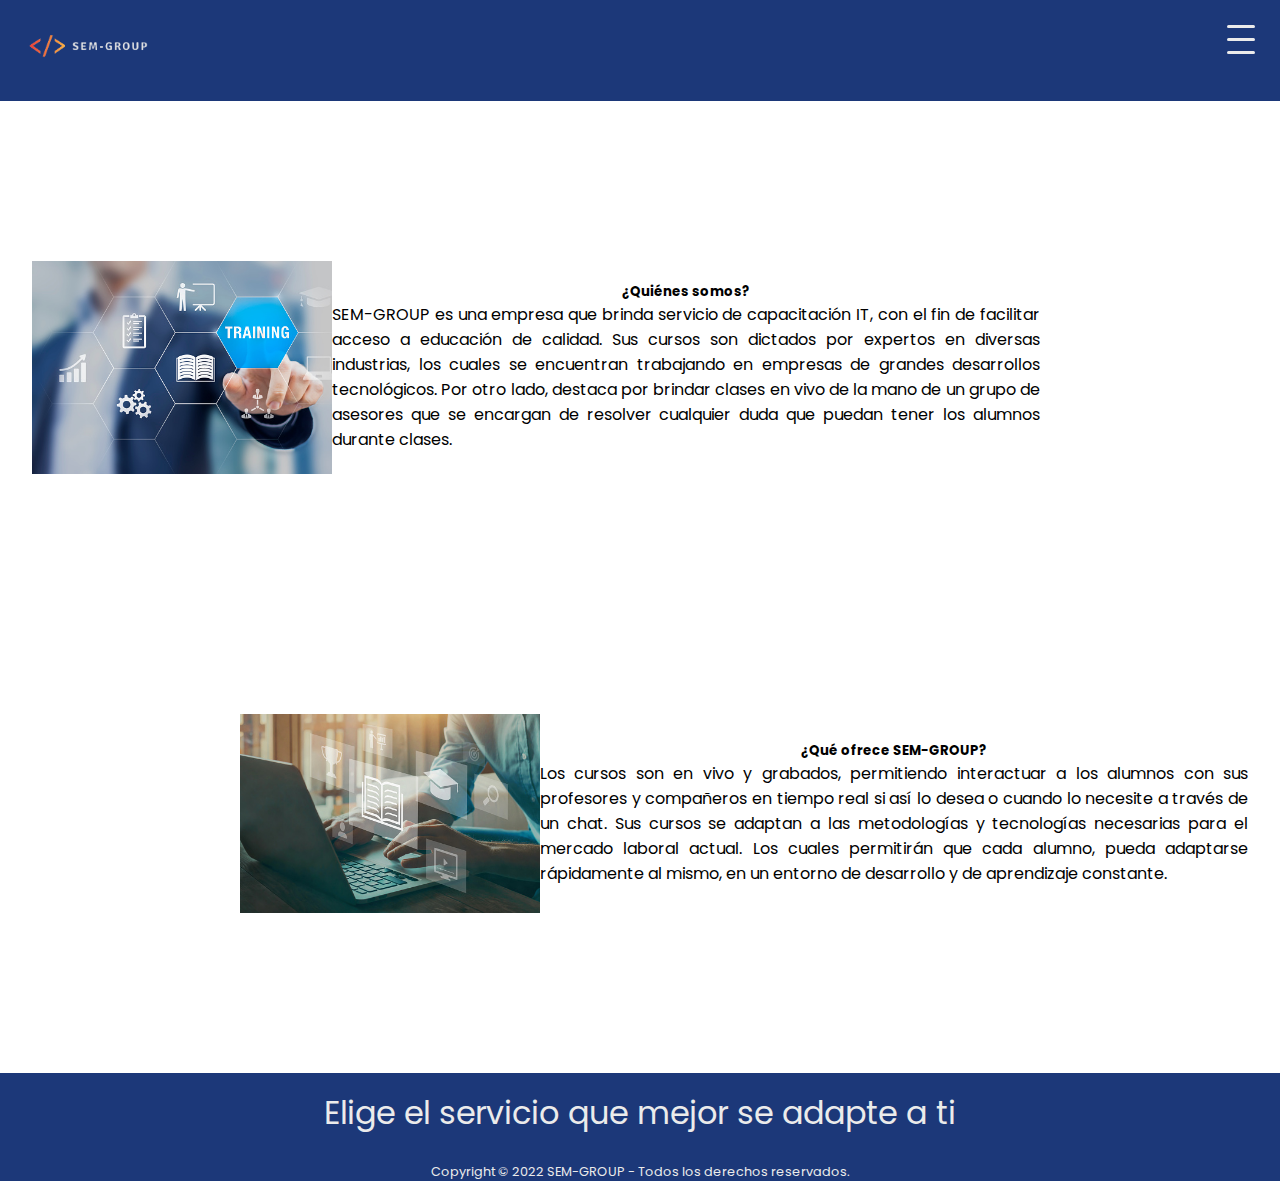
<file: nosotros.html>
<!DOCTYPE html>
<html lang="es">
  <head>
    <meta charset="UTF-8" />
    <meta http-equiv="X-UA-Compatible" content="IE=edge" />
    <title>SEM-GROUP</title>
    <meta
      name="viewport"
      content="width=device-width, user-scalable=no, initial-scale=1.0"
      ,
      maximum-scale="1.0"
      ,
      minimum-scale="1.0"
    />
    <link rel="stylesheet" href="./css/nosotros.css">
    <link rel="stylesheet" href="./css/style-nav-footer.css">
    <!-- Favicon -->
    <link rel="shortcut icon" href="./img/Logo.png" type="image/x-icon">
    <link
      rel="stylesheet"
      href="https://cdnjs.cloudflare.com/ajax/libs/font-awesome/6.2.0/css/all.min.css"
      integrity="sha512-xh6O/CkQoPOWDdYTDqeRdPCVd1SpvCA9XXcUnZS2FmJNp1coAFzvtCN9BmamE+4aHK8yyUHUSCcJHgXloTyT2A=="
      crossorigin="anonymous"
      referrerpolicy="no-referrer"
    />
    <link rel="preconnect" href="https://fonts.googleapis.com" />
    <link rel="preconnect" href="https://fonts.gstatic.com" crossorigin />
    <link
      href="https://fonts.googleapis.com/css2?family=Poppins:wght@200;300;400;500;600;700&display=swap"
      rel="stylesheet"
    />
    <link
      href="https://cdn.jsdelivr.net/npm/bootstrap@5.2.1/dist/css/bootstrap.min.css"
      rel="stylesheet"
      integrity="sha384-iYQeCzEYFbKjA/T2uDLTpkwGzCiq6soy8tYaI1GyVh/UjpbCx/TYkiZhlZB6+fzT"
      crossorigin="anonymous"
    />
  </head>
  <body>
    <div class="c-grid">
      <div class="c-grid-nav">
        <nav>
          <a href="./index.html"
            ><img class="logo" src="./img/Logo.png" alt="logo"
          /></a>

          <ul class="enlaces-menu">
            <li><a href="./index.html">Inicio</a></li>
            <li><a href="./nosotros.html">Nosotros</a></li>

            <li class="dropdown">
              <button
                class="btn dropdown-toggle"
                type="button"
                data-bs-toggle="dropdown"
                aria-expanded="false"
              >
                Cursos
              </button>

              <ul class=" dropdown-menu">
                <li>
                  <a class="dropdown-item" href="./desarrollo-web.html"
                    >Desarrollador Web</a
                  >
                </li>
                <li>
                  <a class="dropdown-item" href="./python.html">Python</a>
                </li>
                <li>
                  <a class="dropdown-item" href="./disenio-UX-UI.html"
                    >Diseño UX/UI</a
                  >
                </li>
                <li>
                  <a class="dropdown-item" href="./metodologias.html"
                    >Metodologías Ágiles</a
                  >
                </li>
              </ul>
            </li>

            <li><a href="./contacto.html">Contacto</a></li>
          </ul>

          <div class="enlaces-redes">
            <ul>
              <li>
                <a href="https://www.facebook.com/"
                  ><i class="fa-brands fa-facebook"></i
                ></a>
              </li>
              <li>
                <a href="https://ar.linkedin.com/"
                  ><i class="fa-brands fa-linkedin"></i
                ></a>
              </li>
              <li>
                <a href="https://twitter.com/?lang=es"
                  ><i class="fa-brands fa-twitter"></i
                ></a>
              </li>
              <li>
                <a
                  href="https://github.com/EmiiFernandez/grupo_11_SEM-GROUP.git"
                  ><i class="fa-brands fa-github"></i
                ></a>
              </li>
              <li id="iCarrito">
                <a href="#"
                  ><i class="fa-sharp fa-solid fa-cart-shopping"></i
                ></a>
              </li>
            </ul>
          </div>

          <button class="ham" type="button">
            <span class="br-1"></span>
            <span class="br-2"></span>
            <span class="br-3"></span>
          </button>
        </nav>
      </div>

     <div class="c-grid-main">
        <div class="contenido-area">

            <div class="card-nosotros top">
              <img src="./img/Quiénes somos.jpg" class="img">
              <div class="card-cuerpo">
              <h5 class="titulo-1" style="text-align: center;">¿Quiénes somos?</h5>
              <p style="text-align: justify;">SEM-GROUP es una empresa que brinda servicio de capacitación IT, con el fin de
                facilitar acceso a educación de calidad. Sus cursos son dictados por expertos en diversas industrias, los
                cuales se encuentran trabajando en empresas de grandes desarrollos tecnológicos. Por otro lado, destaca por
                brindar clases en vivo de la mano de un grupo de asesores que se encargan de resolver cualquier duda que
                puedan tener los alumnos durante clases.</p>
            </div>
            </div>
    
            <div class = "card-nosotros bottom">
              <img src="./img/Quiénes somos 2.jpg" class="img">
              <div class="card-cuerpo">
              <h5 class="titulo-2" style="text-align: center;">¿Qué ofrece SEM-GROUP?</h5>
              <p style="text-align: justify;">Los cursos son en vivo y grabados, permitiendo interactuar a los alumnos con
                sus profesores y compañeros en tiempo real si así lo desea o cuando lo necesite a través de un chat.
                Sus cursos se adaptan a las metodologías y tecnologías necesarias para el mercado laboral actual. Los cuales
                permitirán que cada alumno, pueda adaptarse rápidamente al mismo, en un entorno de desarrollo y de
                aprendizaje constante.</p>
            </div>
            </div>
          </div>
      </div>
      <div class="c-grid-footer">
        <footer>
            <p class="text-footer">Elige el servicio que mejor se adapte a ti</p>
            <div class="redes-footer">
              <ul>
                <li>
                  <a href="#"><i class="fa-brands fa-facebook"></i></a>
                </li>
                <li>
                  <a href="#"><i class="fa-brands fa-linkedin"></i></a>
                </li>
                <li>
                  <a href="#"><i class="fa-brands fa-twitter"></i></a>
                </li>
                <li>
                  <a href="#"><i class="fa-brands fa-github"></i></a>
                </li>
              </ul>
            </div>
            <p class="copyright">
              Copyright © 2022 SEM-GROUP - Todos los derechos reservados.
            </p>
          </footer>
      </div>
    </div>
    <script src="./js/menu.js"></script>
    <script
      src="https://cdn.jsdelivr.net/npm/bootstrap@5.2.1/dist/js/bootstrap.bundle.min.js"
      integrity="sha384-u1OknCvxWvY5kfmNBILK2hRnQC3Pr17a+RTT6rIHI7NnikvbZlHgTPOOmMi466C8"
      crossorigin="anonymous"
    ></script>

  </body>
</html>
</file>
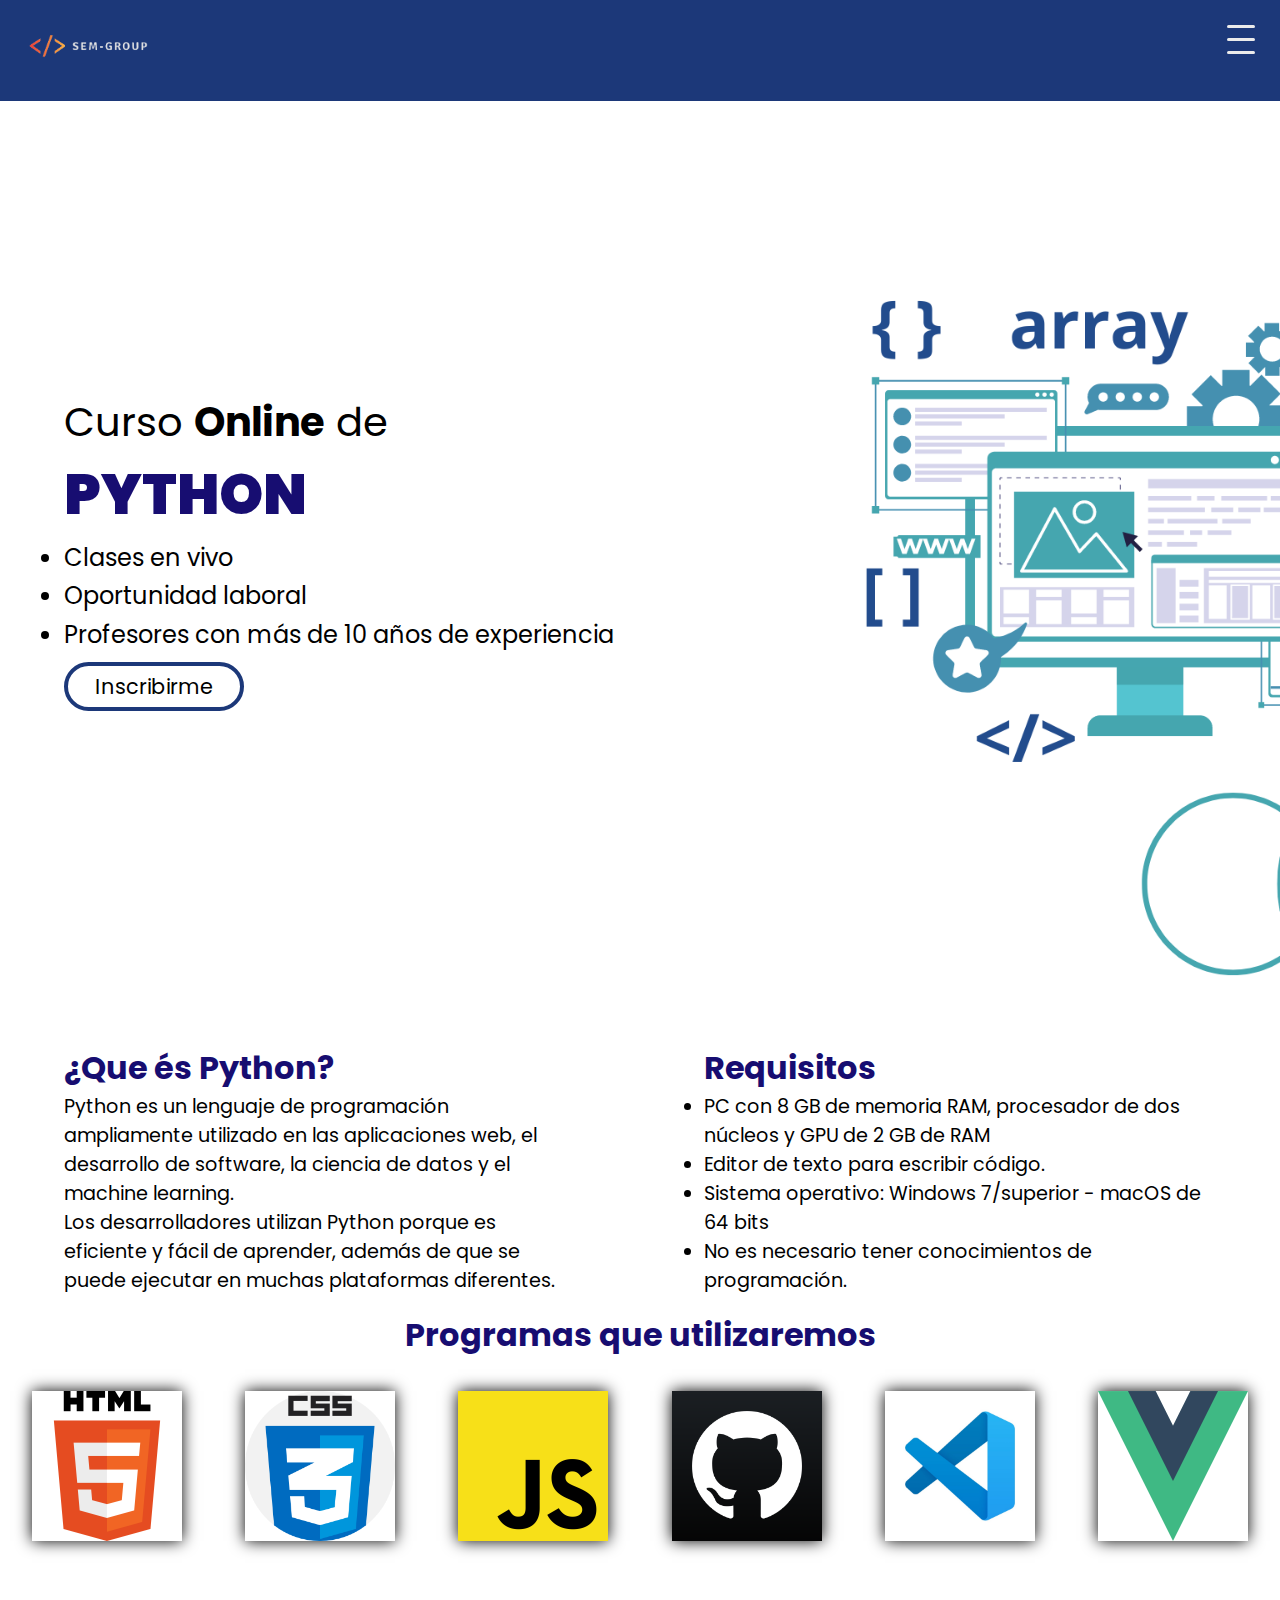
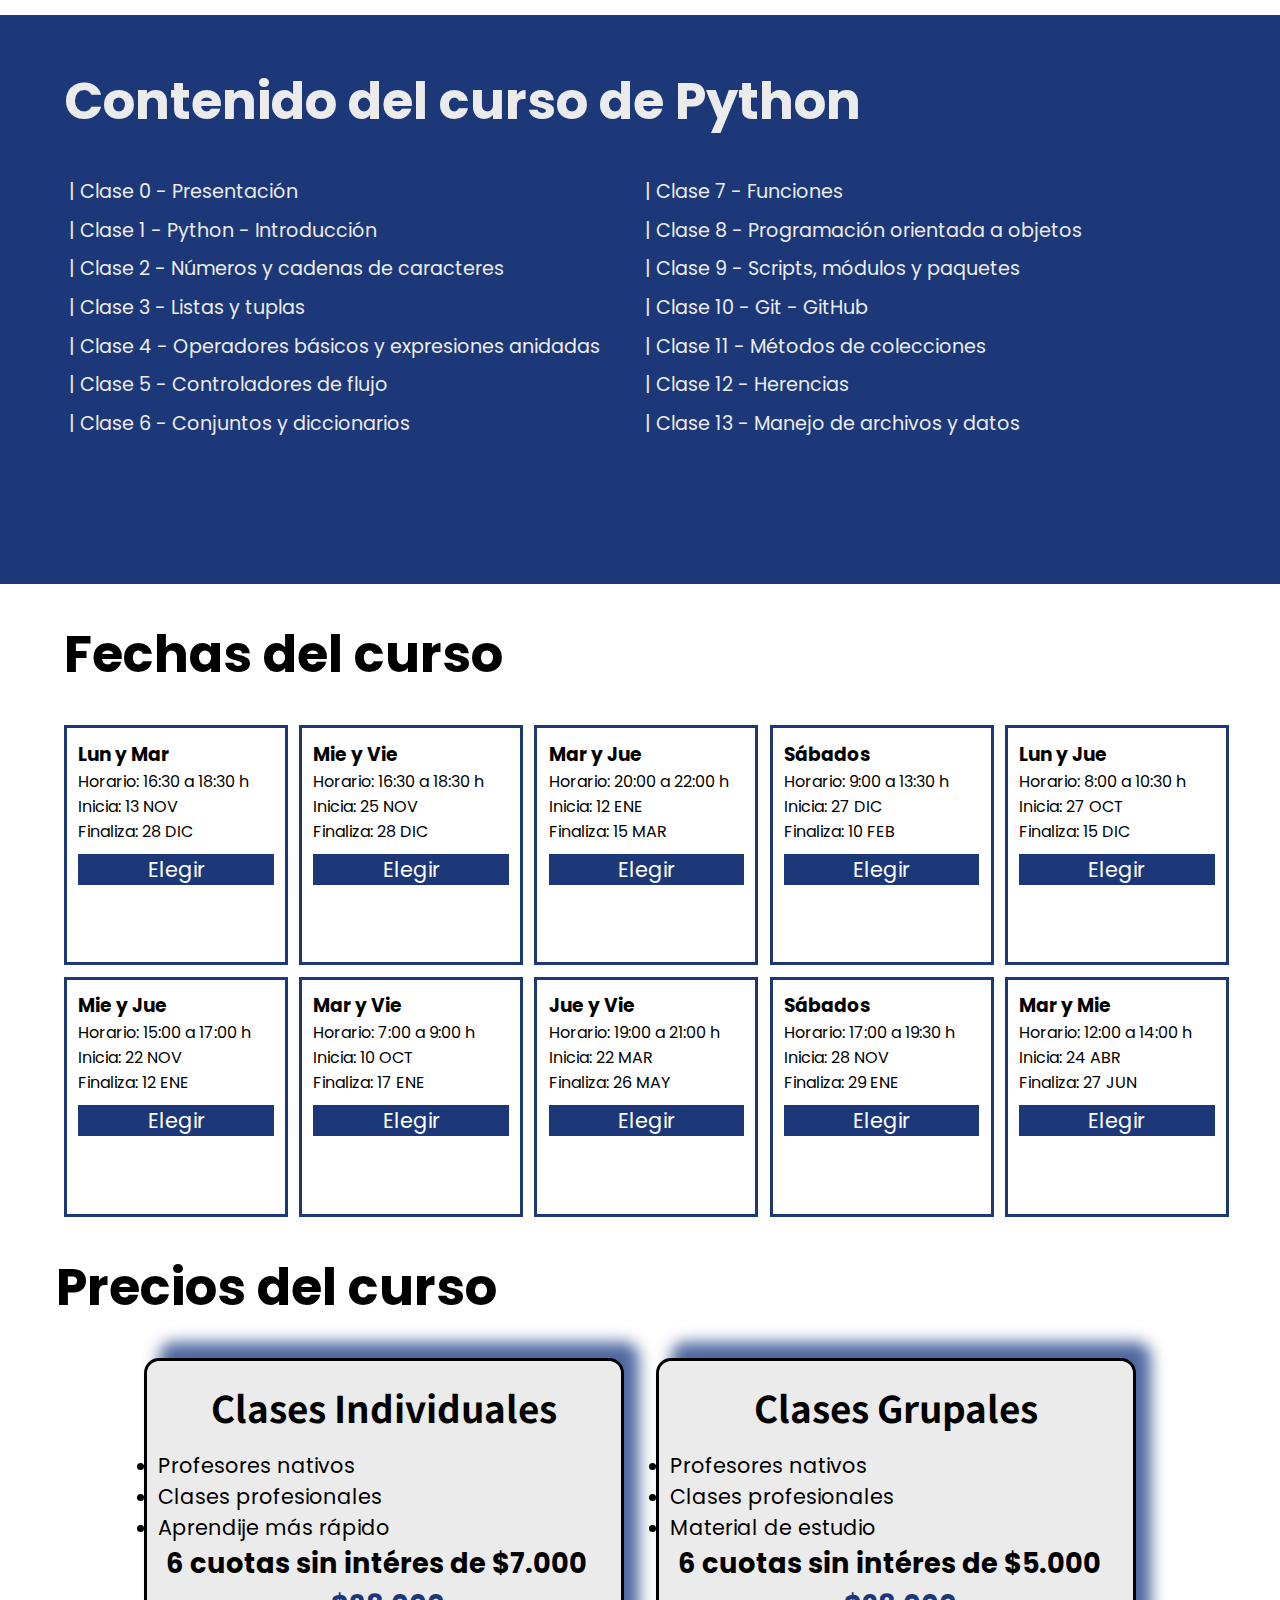
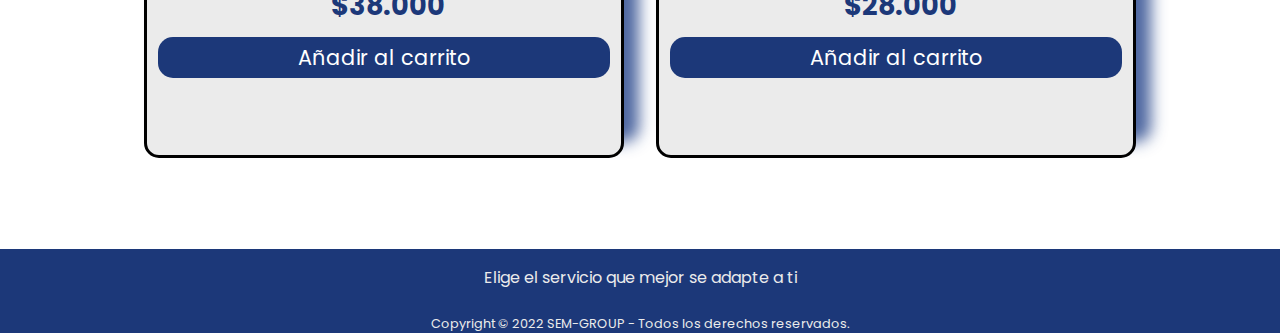
<file: python.html>
<!DOCTYPE html>
<html lang="es">
    <head>
        <meta charset="UTF-8">
        <meta http-equiv="X-UA-Compatible" content="IE=edge">
        <title>Python</title>
        <meta name="viewport" content="width=device-width, user-scalable=no, initial-scale=1.0", maximum-scale="1.0", minimum-scale="1.0">
        <link rel="stylesheet" href="./css/python.css">
        <link rel="stylesheet" href="./css/style-nav-footer.css">
        <!-- Favicon -->
        <link rel="shortcut icon" href="./img/Logo.png" type="image/x-icon">
        <link rel="stylesheet" href="https://cdnjs.cloudflare.com/ajax/libs/font-awesome/6.2.0/css/all.min.css" integrity="sha512-xh6O/CkQoPOWDdYTDqeRdPCVd1SpvCA9XXcUnZS2FmJNp1coAFzvtCN9BmamE+4aHK8yyUHUSCcJHgXloTyT2A==" crossorigin="anonymous" referrerpolicy="no-referrer" />
        <link rel="preconnect" href="https://fonts.googleapis.com">
        <link rel="preconnect" href="https://fonts.gstatic.com" crossorigin>
        <link href="https://fonts.googleapis.com/css2?family=Poppins:wght@200;300;400;500;600;700&display=swap" rel="stylesheet">
        <link href="https://cdn.jsdelivr.net/npm/bootstrap@5.2.1/dist/css/bootstrap.min.css" rel="stylesheet" integrity="sha384-iYQeCzEYFbKjA/T2uDLTpkwGzCiq6soy8tYaI1GyVh/UjpbCx/TYkiZhlZB6+fzT" crossorigin="anonymous">
      </head>  
<body>

  <div class="c-grid">
    <div class="c-grid-nav">
      <nav>
        <a href="./index.html"
          ><img class="logo" src="./img/Logo.png" alt="logo"
        /></a>

        <ul class="enlaces-menu">
          <li><a href="./index.html">Inicio</a></li>
          <li><a href="./nosotros.html">Nosotros</a></li>

          <li class="dropdown">
            <button
              class="btn dropdown-toggle"
              type="button"
              data-bs-toggle="dropdown"
              aria-expanded="false"
            >
              Cursos
            </button>

            <ul class=" dropdown-menu">
              <li>
                <a class="dropdown-item" href="./desarrollo-web.html"
                  >Desarrollador Web</a
                >
              </li>
              <li>
                <a class="dropdown-item" href="./python.html">Python</a>
              </li>
              <li>
                <a class="dropdown-item" href="./disenio-UX-UI.html"
                  >Diseño UX/UI</a
                >
              </li>
              <li>
                <a class="dropdown-item" href="./metodologias.html"
                  >Metodologías Ágiles</a
                >
              </li>
            </ul>
          </li>

          <li><a href="./contacto.html">Contacto</a></li>
        </ul>

        <div class="enlaces-redes">
          <ul>
            <li>
              <a href="https://www.facebook.com/"
                ><i class="fa-brands fa-facebook"></i
              ></a>
            </li>
            <li>
              <a href="https://ar.linkedin.com/"
                ><i class="fa-brands fa-linkedin"></i
              ></a>
            </li>
            <li>
              <a href="https://twitter.com/?lang=es"
                ><i class="fa-brands fa-twitter"></i
              ></a>
            </li>
            <li>
              <a
                href="https://github.com/EmiiFernandez/grupo_11_SEM-GROUP.git"
                ><i class="fa-brands fa-github"></i
              ></a>
            </li>
            <li id="iCarrito">
              <a href="#"
                ><i class="fa-sharp fa-solid fa-cart-shopping"></i
              ></a>
            </li>
          </ul>
        </div>

        <button class="ham" type="button">
          <span class="br-1"></span>
          <span class="br-2"></span>
          <span class="br-3"></span>
        </button>
      </nav>
    </div>

        <section class="portada-area">
          <p>Curso <strong>Online</strong> de</p>
          <h1><strong>Python</strong></h1>
          <ul>
              <li>Clases en vivo</li>
              <li>Oportunidad laboral</li>
              <li> <span class="color-gradient"> Profesores con más de 10 años de experiencia </span></li>
          </ul>
          <a class="boton-cursos" href="#">Inscribirme</a>
      </section>

      <main class="main-area">
          <div class="card0">
              <h2>¿Que és Python?</h2>
              <p>Python es un lenguaje de programación ampliamente utilizado en las aplicaciones web, el desarrollo de software, la ciencia de datos y el machine learning. </p>
              <p>Los desarrolladores utilizan Python porque es eficiente y fácil de aprender, además de que se puede ejecutar en muchas plataformas diferentes.</p>
          </div>

          <div class="card1">
              <h2>Requisitos</h2>
              <ul>
                  <li>PC con 8 GB de memoria RAM, procesador de dos núcleos y GPU de 2 GB de RAM</li>
                  <li>Editor de texto para escribir código.</li>
                  <li>Sistema operativo: Windows 7/superior - macOS de 64 bits</li>
                  <li>No es necesario tener conocimientos de programación.</li>
              </ul>
          </div>

          <div class="card2">
              <h2>Programas que utilizaremos</h2>
              <div class="contenido-card2">
                  <img src="./img/html.png" alt="">
                  <img src="./img/css.png" alt="">
                  <img src="./img/js.png" alt="">
                  <img src="./img/github.png" alt="">
                  <img src="./img/vsc.jpg" alt="">
                  <img src="./img/vue.png" alt="">
              </div>
          </div>
      </main>

      <section class="section-area">
          <div class="section0">
              <h2 class="titulo">Contenido del curso de Python</h2>
              <div class="columna0">

                  <div>
                      <p>| Clase 0 - Presentación</p>
                  </div>

                  <div>
                      <p>| Clase 1 - Python - Introducción</p>
                  </div>

                  <div>
                      <p>| Clase 2 - Números y cadenas de caracteres</p>
                  </div>

                  <div>
                      <p>| Clase 3 - Listas y tuplas</p>
                  </div>

                  <div>
                      <p>| Clase 4 - Operadores básicos y expresiones anidadas</p>
                  </div>

                  <div>
                      <p>| Clase 5 - Controladores de flujo</p>
                  </div>

                  <div>
                      <p>| Clase 6 - Conjuntos y diccionarios</p>
                  </div>

              </div>

              <div class="columna1">
                  <div>
                      <p>| Clase 7 - Funciones</p>
                  </div>

                  <div>
                      <p>| Clase 8 - Programación orientada a objetos</p>
                  </div>

                  <div>
                      <p>| Clase 9 - Scripts, módulos y paquetes</p>
                  </div>

                  <div>
                      <p>| Clase 10 - Git - GitHub</p>
                  </div>

                  <div>
                      <p>| Clase 11 - Métodos de colecciones</p>
                  </div>

                  <div>
                      <p>| Clase 12 - Herencias</p>
                  </div>

                  <div>
                      <p>| Clase 13 - Manejo de archivos y datos</p>
                  </div>
              </div>

          </div>

          <div class="section1">
              <h2>Fechas del curso</h2>
              <div class="fechas">

                  <div class="fecha-item">
                      <h3>Lun y Mar</h3>
                      <p>Horario: 16:30 a 18:30 h</p>
                      <p>Inicia: 13 NOV</p>
                      <p>Finaliza: 28 DIC</p>
                      <a class="boton-fechas" href="#">Elegir</a>
                  </div>

                  <div class="fecha-item">
                      <h3>Mie y Vie</h3>
                      <p>Horario: 16:30 a 18:30 h</p>
                      <p>Inicia: 25 NOV</p>
                      <p>Finaliza: 28 DIC</p>
                      <a class="boton-fechas" href="#">Elegir</a>
                  </div>

                  <div class="fecha-item">
                      <h3>Mar y Jue</h3>
                      <p>Horario: 20:00 a 22:00 h</p>
                      <p>Inicia: 12 ENE</p>
                      <p>Finaliza: 15 MAR</p>
                      <a class="boton-fechas" href="#">Elegir</a>
                  </div>

                  <div class="fecha-item">
                      <h3>Sábados</h3>
                      <p>Horario: 9:00 a 13:30 h</p>
                      <p>Inicia: 27 DIC</p>
                      <p>Finaliza: 10 FEB</p>
                      <a class="boton-fechas" href="#">Elegir</a>
                  </div>

                  <div class="fecha-item">
                      <h3>Lun y Jue</h3>
                      <p>Horario: 8:00 a 10:30 h</p>
                      <p>Inicia: 27 OCT</p>
                      <p>Finaliza: 15 DIC</p>
                      <a class="boton-fechas" href="#">Elegir</a>
                  </div>

                  <div class="fecha-item">
                      <h3>Mie y Jue</h3>
                      <p>Horario: 15:00 a 17:00 h</p>
                      <p>Inicia: 22 NOV</p>
                      <p>Finaliza: 12 ENE</p>
                      <a class="boton-fechas" href="#">Elegir</a>
                  </div>

                  <div class="fecha-item">
                      <h3>Mar y Vie</h3>
                      <p>Horario: 7:00 a 9:00 h</p>
                      <p>Inicia: 10 OCT</p>
                      <p>Finaliza: 17 ENE</p>
                      <a class="boton-fechas" href="#">Elegir</a>
                  </div>

                  <div class="fecha-item">
                      <h3>Jue y Vie</h3>
                      <p>Horario: 19:00 a 21:00 h</p>
                      <p>Inicia: 22 MAR</p>
                      <p>Finaliza: 26 MAY</p>
                      <a class="boton-fechas" href="#">Elegir</a>
                  </div>

                  <div class="fecha-item">
                      <h3>Sábados</h3>
                      <p>Horario: 17:00 a 19:30 h</p>
                      <p>Inicia: 28 NOV</p>
                      <p>Finaliza: 29 ENE</p>
                      <a class="boton-fechas" href="#">Elegir</a>
                  </div>

                  <div class="fecha-item">
                      <h3>Mar y Mie</h3>
                      <p>Horario: 12:00 a 14:00 h</p>
                      <p>Inicia: 24 ABR</p>
                      <p>Finaliza: 27 JUN</p>
                      <a class="boton-fechas" href="#">Elegir</a>
                  </div>

              </div>
          </div>

          <div class="section2">
              <h2>Precios del curso</h2>
              <div class="precios">
                  <div class="precio-item">
                      <h3>Clases Individuales</h3>
                      <ul>
                          <li>Profesores nativos</li>
                          <li>Clases profesionales</li>
                          <li>Aprendije más rápido</li>
                      </ul>
                      <p><strong>6 cuotas sin intéres de $7.000</strong></p>
                      <p class="color-azul"> <strong>$38.000</strong></p>
                      <a class="boton-precios" href="#">Añadir al carrito</a>
                  </div>

                  <div class="precio-item">
                      <h3>Clases Grupales</h3>
                      <ul>
                          <li>Profesores nativos</li>
                          <li>Clases profesionales</li>
                          <li>Material de estudio</li>
                      </ul>
                      <p><strong>6 cuotas sin intéres de $5.000</strong></p>
                      <p class="color-azul"> <strong>$28.000</strong></p>
                      <a class="boton-precios" href="#">Añadir al carrito</a>
                  </div>
              </div>
          </div>
      </section>

      <footer class="footer-area">
          <p class = >Elige el servicio que mejor se adapte a ti</p>
  
          <div class="redes-footer">
              <ul>
                  <li><a href="#"><i class="fa-brands fa-facebook"></i></a></li>
                  <li><a href="#"><i class="fa-brands fa-linkedin"></i></a></li>
                  <li><a href="#"><i class="fa-brands fa-twitter"></i></a></li>
                  <li><a href="#"><i class="fa-brands fa-github"></i></a></li>
              </ul>
          </div>
  
          <p class = "copyright">Copyright © 2022 SEM-GROUP - Todos los derechos reservados.</p>
      </footer>
    
    </div>
    
    <script src="./js/menu.js"></script>
    <script
      src="https://cdn.jsdelivr.net/npm/bootstrap@5.2.1/dist/js/bootstrap.bundle.min.js"
      integrity="sha384-u1OknCvxWvY5kfmNBILK2hRnQC3Pr17a+RTT6rIHI7NnikvbZlHgTPOOmMi466C8"
      crossorigin="anonymous"
    ></script>
</body>
</html>
</file>
<file: css/styles.css>
*{
    box-sizing: border-box;
    padding: 0;
    margin: 0;
    font-family: 'Poppins', sans-serif;
}

:root {
  --background-color-headerFooter: #1C3879; /*Background header & footer*/
  --color-headerFooter: #ebebeb; /*Color letra header & footer*/
  --background-color-main: #f6f6f6; /*Background main*/
  --border-cards-section:  solid #dcdcdc; /*Bordes cards*/
  --hover: rgb(161, 161, 161);
}

/*Contenedores Grid*/
.c-grid {  
    display: grid; 
    grid-template-columns: 1fr 1fr 1fr; 
    grid-template-rows: 0fr 0.5fr 0.5fr 0.5fr 0.5fr 0.4fr; 
    gap: 0px 0px; 
    grid-template-areas: 
      "c-grid-nav c-grid-nav c-grid-nav"
      "c-grid-portada c-grid-portada c-grid-portada"
      "c-grid-main c-grid-main c-grid-main"
      "c-grid-main c-grid-main c-grid-main"
      "c-grid-contacto c-grid-contacto c-grid-contacto"
      "c-grid-footer c-grid-footer c-grid-footer"; 
  }

  .c-grid-nav { 
    grid-area: c-grid-nav;
    background-color: #ffffff; 
}

  .c-grid-portada {
     grid-area: c-grid-portada; 
     background-color: gray;
    }

  .c-grid-main {
    display: grid; 
    grid-template-columns: 1.1fr 1.1fr 0.8fr; 
    grid-template-rows: 1fr 1fr; 
    gap: 0px 0px; 
    grid-template-areas: 
      "c-card1 c-card2 c-grid-section"
      "c-card3 c-card4 c-grid-section"; 
    grid-area: c-grid-main; 
    background-color: yellow;
  }
  .c-card1 { grid-area: c-card1; background-color: palevioletred;}
  .c-card2 { grid-area: c-card2; background-color: rgb(142, 112, 216);}
  .c-card3 { grid-area: c-card3; background-color: rgb(166, 44, 60);}
  .c-card4 { grid-area: c-card4; background-color: rgb(112, 216, 138);}
  
  .c-grid-section {
    display: grid; 
    grid-template-columns: 1fr; 
    grid-template-rows: 1fr 1fr; 
    gap: 0px 0px; 
    grid-template-areas: 
      "c-section1"
      "c-section2"; 
    grid-area: c-grid-section; 
  }
  .c-section1 { grid-area: c-section1;background-color: rgb(55, 6, 107); }
  .c-section2 { grid-area: c-section2; background-color: rgb(16, 223, 92);}
  .c-grid-contacto { grid-area: c-grid-contacto; background-color: rgb(64, 7, 195);}
    .c-grid-footer { grid-area: c-grid-footer; background-color: rgb(108, 113, 10);}
  /*Fin*/
  
   /*AREA BARRA NAVEGACIÓN*/

   .logo{
    width: 10rem;
  }
  
  nav{
      display: flex;
      align-items:center;
      justify-content: space-around;
      min-height:8vh;
      background-color: var(--background-color-headerFooter);
  }
  
  .ham{
    display:none;
    background-color:transparent;
    cursor: pointer;
    border:none;
    margin:0;
    padding:0;
    }
    
    .ham span{
        background-color: var(--color-headerFooter);
        display:block;
        height:3px;
        width: 28px;
        margin:10px auto;
        border-radius:2px;    
    }
  
  .enlaces-menu{
      display:flex;
      padding:0;
      margin-bottom: 0;
  }
  
  .enlaces-menu li{
      padding: 0 40px;
      list-style-type: none;
      font-size: 1.5rem;
      color:var(--color-headerFooter);
      font-weight:500;
      align-self: center;
      transition: 0.3s;
  }
  
  .enlaces-menu li a{
      text-decoration:none;
      font-size: 1.3rem;
      color:var(--color-headerFooter);
      font-weight:500;
  
  }
  .enlaces-menu li:hover{
      text-decoration: underline;
  }
  
  .enlaces-menu button {
    font-size: 1.3rem;
  }
  
  .btn {
    font-size: 1.3rem !important;
    font-weight: 500 !important;
    border: none;
    color: var(--color-headerFooter) !important;
  }
  
  .btn:hover {
    border: none;
  }
  
  .dropdown-menu {
    background-color: var(--background-color-headerFooter) !important;
    border: none !important;
    border-radius: 0 !important;
  }
  
  .dropdown-item:hover {
    background-color: transparent !important;
  }
  
  .btn.show {
    border: none;
  }
  
  .btn.dropdown-toggle:hover {
    text-decoration:underline !important;
  }
  
  a.dropdown-item:hover {
    color: var(--hover);
  }
  
  .dropdown-menu li:hover {
      text-decoration: none;
    }
  
  .enlaces-redes ul{
    display: flex;
    list-style: none;
    margin-bottom: 0;
  }
  
  .enlaces-redes li {
    padding: 0 15px;
  }
  
  .enlaces-redes i {
    color: var(--color-headerFooter);
    font-size: 1.8em;
    
  }
  
  .enlaces-redes i:hover {
    color: var(--hover);
    animation: aumentado 0.6s;
  } 
  
  
  #iCarrito {
    padding-right: 50px;
    padding-left: 50px;
  }
  
  #iCarrito i:hover {
    transform: none;
    color: rgb(255, 142, 229);
  }
/*Fin nav-bar*/  
 
/*Portada*/
.portada-area {
    background-image: url("../img/imagenCentral.jpg");
    background-position: center;
    background-size: cover;
    height: calc(80vh);
    display: flex;
    flex-direction: column;
    text-align: center;
    justify-content: center;
    color: var(--color-headerFooter);
}

.portada-area h1 {
    font-size: 2.5rem;
    padding-bottom: 20px;
}

.portada-area p {
    font-size: 1.5rem;
    padding-bottom: 20px;
}

.portada-area span {
    color: #006eed;
}

.boton-cursos {
    width: 200px;
    margin: 0 auto;
    border: 4px solid #006eed;
    margin-top: 10px;
    padding: 10px 0;
    border-radius: 50px;
    color: var(--color-headerFooter);
    font-size: 25px;
    text-decoration: none;
  } 
  /*Fin portada*/

  /*Cards*/
 .card {
    height: 100% !important;
}

 .c-card1, .c-card2, .c-card3, .c-card4, .card, .c-grid-section, .c-section1, .c-section2{
    display: flex;
    flex-direction: column;
    align-items: center;
    padding: 1em;
    height: 100%;
    background-color: #ffffff;
  }

  .card img {
    width: 627px;
  }
  
  .card-titulo {
    padding-top: 20px;
    padding-bottom: 15px;
  }
  
  .card-texto {
    height: 8.5em;
    overflow: overlay;
  }
  
  .btn-primary {
    border: 1px solid #006eed;
    box-shadow: inset 0px 0px 30px -1px #041a5180 !important;
    text-shadow: 1px 1px 1px #0a0a0a;
  } 
  /*Fin cards*/

  /*SECCIONES*/
.c-grid-section p {
  font-size: 20px;
    padding-top: 50px;
    padding-bottom: 80px;
}

.c-grid-section h3 {
  padding-top: 50px;
  padding-bottom: 30px;
}

.c-section1, .c-section2 {
    display: flex;
    flex-direction: column;
    justify-content: space-evenly;
    align-items: center;
    text-align: center;
    width: 100%;
    border: var(--border-cards-section);
    background-color: var(--background-color-main);
    }

  .c-section1 {
    margin-bottom: 10px;
  }

  .c-section2 {
    margin-top: 10px;
  }

    .videoYoutube {
    width: 90%;
  } 
  /*Fin secciones*/
  
  
  /*FORMULARIO*/
  
  .c-grid-contacto{
    display: flex;
    background-color: #85a8d0;
    border: var(--border-cards-section);
    border-width: var(--border-width);
    padding-top: 0.8em;
    padding-bottom: 0.8em;
    justify-content: center; 
    align-items: center;
  }
  
  .form-texto-area {
    display: flex;
    flex-direction: column;
    align-items: center;
    font-size: 1.5rem;
    font-weight: 500;
    align-items: center;
  }
  
  .form-texto-area p {
    margin-bottom: 0;
  }
  
  .c-grid-contacto .btn-primary {
    width: 15vw;
    margin-top: 50px;
    align-items: center;
  }
    
  .img-area {
    font-size: 10px;
    text-align: center;
}
  
  .formulario-area {
    width: 50vw;
    justify-self: center;
  }
  /*Fin formulario*/
  
  /*FOOTER*/
  
  .c-grid-footer {
    display: flex;
    flex-direction: column;
    background-color: var(--background-color-headerFooter);
    justify-content: space-evenly;
    padding-top: 1em;
    color: var(--color-headerFooter);
    text-align: center;  
}
  
footer {
    height:100%;
    display: flex;
    flex-direction: column;
    justify-content: space-around;
}

  .text-footer {
    font-size: 2rem;
    text-align: center;
  }
   
  .redes-footer ul {
    display: flex;
    justify-content: space-around;
    list-style: none;
    padding-top: 2%;
  }
  
  .redes-footer a {
    color: var(--color-headerFooter);
  }
  
  .redes-footer i {
    font-size: 2.5em;
    transition: color 1s;
  }
  
  .redes-footer i:hover {
    color: #8d8d8d;
    animation: aumentado 0.6s;
  } 
  
  .copyright {
    font-size: 0.8rem;
  }
  /*Fin footer*/


  /* DISPOSITIVOS MOVILES */

@media (max-width:1400px) {
    
      .ham{
          display:block;
          cursor:pointer;
          position: absolute; 
          top:15px;
          right:25px;
          transition: 0.2s  0.1s; 
  
      }
       
      nav{
          flex-direction:column;
          align-items: flex-start;
          padding-top: 25px;
          padding-bottom: 25px;
      }
  
      .logo{
        padding-left:25px;
        
      }
  
      .enlaces-menu{
        flex-direction:column;
        justify-content: space-around;
        align-items:center;
        height: calc(50vh);         
        margin:0;
        padding:0; 
        display:none;
        opacity:0;
        transition: opacity 5s ease-out;
        width:100%;
      }
         
  .enlaces-menu li{
        text-align:center;
        width:100%;
        padding:20px;    
    }

    .dropdown-menu {
        width: 100vw !important;
    }
   
    .enlaces-redes {
      display: none;
    }

  }
  
  /* Animaciones */
  
@keyframes muestraMenu {
        from {opacity: 0;}
        to {opacity: 1;}
      }
    
      .enlaces-menu.activado{
          display:flex; 
          animation: muestraMenu 350ms ease-in-out both;
      }
    
      .br-1.animado{
        transform: rotate(-45deg) translate(-10px, 8px);
      }
      
      .br-2.animado{
        opacity: 0;
      }
      .br-3.animado{
        transform: rotate(45deg) translate(-10px, -8px);
      }
    
     .ham.girar:hover{
         transform:rotate(360deg);
     }
    
     @keyframes aumentado  {
        /*redes sociales*/  
            0% {}
            25%{transform: scale(1.0),}
            50%{transform: scale(1.1);}	
            75%{transform: scale(1.1);}
            100%{transform: scale(1.0);}
        }
</file>
<file: css/contacto.css>
*{
    box-sizing: border-box;
    padding: 0;
    margin: 0;
    font-family: 'Poppins', sans-serif;

}

:root {
  --background-color-headerFooter: #1C3879;
  --color-headerFooter: #ebebeb;
  --background-color-main: #f6f6f6;
  --border-cards-section:  solid #dcdcdc;
}

/*Contenedores Grid*/
.contenedor-grid { 
  display: grid;
  grid-template-columns: 1fr;
  grid-template-rows: 0.3fr 0fr 0fr;
  grid-auto-columns: 0.5fr;
  grid-auto-rows: 1fr;
  gap: 0px 0px;
  grid-auto-flow: row;
  align-content: center;
  width: 100vw auto;
  height: 100vh auto;
  grid-template-areas:
    "nav-area"
    "main-area"
    "footer-area";
}

.nav-area {  
  display: grid;
  grid-template-columns: 1.3fr 0.7fr;
  grid-template-rows: 1fr 1fr;
  gap: 0px 0px;
  grid-auto-flow: row;
  grid-template-areas:
    "logo-area logo-area"
    "navbar-area redes-area";
  grid-area: nav-area;
}

.logo-area { grid-area: logo-area; }

.navbar-area { grid-area: navbar-area; }

.redes-area { grid-area: redes-area; }

.footer-area { grid-area: footer-area; }

.main-area {  display: grid;
  grid-template-columns: 1.3fr 0.7fr;
  grid-template-rows: 1fr;
  gap: 0px 0px;
  grid-auto-flow: row;
  grid-template-areas:
    "form-area contact-area";
  grid-area: main-area;
}

.form-area { grid-area: form-area; }

.contact-area { grid-area: contact-area; }

/*Fin contenedores grid*/  



/*MAIN*/

.main-area {
  background-image: url("../img/contactop.jpg");
  background-repeat: no-repeat;
  background-size: cover;    
  align-items: center;
}

.btn-primary {
  width: 20vw;
  align-items: center !important;
  border: 1px solid #006eed;
  box-shadow: inset 0px 0px 30px -1px #041a5180 !important;
  text-shadow: 1px 1px 1px #0a0a0a;
}


.form-area {
  padding: 2rem 5rem;
}

.contact-area {
  display: flex;
  flex-direction: column;
  padding-top: 12%;
  padding-bottom: 5%;
  align-items: center;
  }


.contact-img {
  align-self: center;
  padding-right: 2em;
}


.form-datos {
  padding-bottom: 3em;
  text-align: center;
}

.form-logotitle {
  display: flex;
  justify-content: center;
  font-size: 1.2em;
}

.form-logotitle i {
  font-size: 1.4em;
  padding-right: 0.5em;
}

.form-datos a {
  font-size: 1.1em;
  cursor: pointer;
}

.form-datos iframe {
  border-radius: 5%;
  padding-top: 2%;

}

.dropdown {
  display: flex;
  flex-direction: column;
}

select {
  cursor: pointer;
}




/*FOOTER*/

.footer-area {
  display: flex;
  flex-direction: column;
  background-color: var(--background-color-headerFooter);
  justify-content: space-evenly;
  padding-top: 1em;
  padding-bottom: 1em;
}

.footer-area p {
  color: var(--color-headerFooter);
  text-align: center;
  margin: 0;
}

.text-footer {
  font-size: 2rem;
}

.copyright {
  font-size: 0.8rem;
}

.redes-footer ul {
  display: flex;
  justify-content: space-around;
  list-style: none;
  padding-top: 2%;
}

.redes-footer a {
  color: var(--color-headerFooter);
}

.redes-footer i {
  font-size: 2.5em;
  color: var(--color-headerFooter);
  transition: color 1s;
}

.footer-area i:hover {
  color: #8d8d8d;
  animation: aumentado 0.6s;
}

/*Errores*/
.error {
  font-size: 16px;
  color: red;
  background-color: rgba(255, 0, 0, 0.106);
  font-weight: 600;
  border: 2px solid rgba(255, 0, 0, 0.221);
  border-radius: 5px;
  padding-left: 100px;
  padding-right: 100px;
  padding-top: 2px;
  padding-bottom: 2px; 
  visibility: hidden;
}

.visible {
    visibility: visible;
}
.p-error {
  margin-top: 8px !important;
}
/*Fin errores*/

/*Animaciones*/
@keyframes aumentado  {
  /*redes sociales*/  
      0% {}
      25%{transform: scale(1.0),}
      50%{transform: scale(1.1);}	
      75%{transform: scale(1.1);}
      100%{transform: scale(1.0);}
  }

  /*Responsive*/

  @media (max-width: 1100px) {
    .contenedor-grid {  
    display: grid;
    grid-template-columns: 1fr;
    grid-template-rows: 0fr 5fr 0fr;
    grid-auto-columns: 0.5fr;
    grid-auto-rows: 1fr;
    gap: 0px 0px;
    grid-auto-flow: row;
    align-content: center;
    grid-template-areas:
      "nav-area"
      "main-area"
      "footer-area";
  }
  
  .nav-area {  
    display: grid;
    grid-template-columns: 1.3fr 0.7fr;
    grid-template-rows: 1fr;
    gap: 0px 0px;
    grid-auto-flow: row;
    grid-template-areas:
      "logo-area";
    grid-area: nav-area;
  }
  
  .logo-area { grid-area: logo-area; }
  
  .navbar-area { grid-area: navbar-area; }
  
  .redes-area { grid-area: redes-area; }
  
  .footer-area { grid-area: footer-area; }
  
  .main-area {  
    display: grid;
    grid-template-columns: 1fr;
    grid-template-rows: 0.1fr 0.9fr;
    gap: 0px 0px;
    grid-auto-flow: row;
    grid-template-areas:
      "form-area"
      "contact-area";
    grid-area: main-area;
  }
  
  .form-area { grid-area: form-area; }
  
  .contact-area { grid-area: contact-area; }

  .nav-responsive-area { grid-area: 1 / 1 / 2 / 2; }
  .burguer-res-area { grid-area: 1 / 1 / 2 / 2; }
  .logo-res-area { grid-area: 1 / 2 / 2 / 3; }
  .carrito-res-area { grid-area: 1 / 3 / 2 / 4; }
  
  .logo-area, .navbar-area, .redes-area, .carrito-compras {
    display: none;
  }

  .nav-responsive-area {
    display: flex;
    width: 100vw;
    justify-content: space-between;
    align-items: center;

  }

  .burguer-res-area i { 
    padding-right: 1em;
    font-size: 1.5em;
    color: var(--background-color-main);
  }

.logo-res-area {
  text-align: center;
}

  .logo-res-area img {
    width: 60%;
  }
  .carrito-res-area i { 
    color: var(--background-color-main);
    padding-left: 1em;
    font-size: 1.2em;
  }

  .form-area {
    text-align: center;
    padding: 5em;
    width: 100vw;
    place-self: center;
    }

    .form-datos {
      text-align: center;
    }

    .form-logotitle {
      justify-content: center;
    }

    .form-datos iframe {
      width: 60vw;
    }

  .contact-area {
    align-items: center;
    padding-top: 0%;
  }

  .form-datos {
    padding-bottom: 6%;
  }

  .footer-area p {
    margin: 0;
  }

  @media (max-width: 600px) {
    .form-area {
      padding: 10%;
    }

    .btn-primary {
      width: 50%;
    }
    
    .form-datos iframe {
      width: 80vw;
    }

    .footer-area p {
      font-size: 0.8em;
    }
  }
}
</file>
<file: css/style-nav-footer.css>
*{
    box-sizing: border-box;
    padding: 0;
    margin: 0;
    font-family: 'Poppins', sans-serif;
}

:root {
  --background-color-headerFooter: #1C3879; /*Background header & footer*/
  --color-headerFooter: #ebebeb; /*Color letra header & footer*/
  --background-color-main: #f6f6f6; /*Background main*/
  --border-cards-section:  solid #dcdcdc; /*Bordes cards*/
  --hover: rgb(161, 161, 161);
}

  
  /*AREA BARRA NAVEGACIÓN*/

  .logo{
    width: 10rem;
  }
  
  nav{
      display: flex;
      align-items:center;
      justify-content: space-around;
      min-height:8vh;
      background-color: var(--background-color-headerFooter);
  }
  
  .ham{
    display:none;
    background-color:transparent;
    cursor: pointer;
    border:none;
    margin:0;
    padding:0;
    }
    
    .ham span{
        background-color: var(--color-headerFooter);
        display:block;
        height:3px;
        width: 28px;
        margin:10px auto;
        border-radius:2px;    
    }
  
  .enlaces-menu{
      display:flex;
      padding:0;
      margin-bottom: 0;
  }
  
  .enlaces-menu li{
      padding: 0 40px;
      list-style-type: none;
      font-size: 1.5rem;
      color:var(--color-headerFooter);
      font-weight:500;
      align-self: center;
      transition: 0.3s;
  }
  
  .enlaces-menu li a{
      text-decoration:none;
      font-size: 1.3rem;
      color:var(--color-headerFooter);
      font-weight:500;
  
  }
  .enlaces-menu li:hover{
      text-decoration: underline;
  }
  
  .enlaces-menu button {
    font-size: 1.3rem;
  }
  
  .btn {
    font-size: 1.3rem !important;
    font-weight: 500 !important;
    border: none;
    color: var(--color-headerFooter) !important;
  }
  
  .btn:hover {
    border: none;
  }
  
  .dropdown-menu {
    background-color: var(--background-color-headerFooter) !important;
    border: none !important;
    border-radius: 0 !important;
  }
  
  .dropdown-item:hover {
    background-color: transparent !important;
  }
  
  .btn.show {
    border: none;
  }
  
  .btn.dropdown-toggle:hover {
    text-decoration:underline !important;
  }
  
  a.dropdown-item:hover {
    color: var(--hover);
  }
  
  .dropdown-menu li:hover {
      text-decoration: none;
    }
  
  .enlaces-redes ul{
    display: flex;
    list-style: none;
    margin-bottom: 0;
  }
  
  .enlaces-redes li {
    padding: 0 15px;
  }
  
  .enlaces-redes i {
    color: var(--color-headerFooter);
    font-size: 1.8em;
    
  }
  
  .enlaces-redes i:hover {
    color: var(--hover);
    animation: aumentado 0.6s;
  } 
  
  
  #iCarrito {
    padding-right: 50px;
    padding-left: 50px;
  }
  
  #iCarrito i:hover {
    transform: none;
    color: rgb(255, 142, 229);
  }
/*Fin nav-bar*/  


  /*FOOTER*/
  
  .c-grid-footer {
    display: flex;
    flex-direction: column;
    background-color: var(--background-color-headerFooter);
    justify-content: space-evenly;
    padding-top: 1em;
    color: var(--color-headerFooter);
    text-align: center;  
}
  
footer {
    height:100%;
    display: flex;
    flex-direction: column;
    justify-content: space-around;
}

  .text-footer {
    font-size: 2rem;
    text-align: center;
  }
   
  .redes-footer ul {
    display: flex;
    justify-content: space-around;
    list-style: none;
    padding-top: 2%;
  }
  
  .redes-footer a {
    color: var(--color-headerFooter);
  }
  
  .redes-footer i {
    font-size: 2.5em;
    transition: color 1s;
  }
  
  .redes-footer i:hover {
    color: #8d8d8d;
    animation: aumentado 0.6s;
  } 
  
  .copyright {
    font-size: 0.8rem;
  }
  /*Fin footer*/


  /* DISPOSITIVOS MOVILES */

@media (max-width:1400px) {
    body{
      overflow: hidden;
    }
    
      .ham{
          display:block;
          cursor:pointer;
          position: absolute; 
          top:15px;
          right:25px;
          transition: 0.2s  0.1s; 
  
      }
       
      nav{
          flex-direction:column;
          align-items: flex-start;
          padding-top: 25px;
          padding-bottom: 25px;
      }
  
      .logo{
        padding-left:25px;
        
      }
  
      .enlaces-menu{
        flex-direction:column;
        justify-content: space-around;
        align-items:center;
        height: calc(50vh);         
        margin:0;
        padding:0; 
        display:none;
        opacity:0;
        transition: opacity 5s ease-out;
        width:100%;
      }
         
  .enlaces-menu li{
        text-align:center;
        width:100%;
        padding:20px;    
    }

    .dropdown-menu {
        width: 100vw !important;
    }
   
    .enlaces-redes {
      display: none;
    }

  }
  
  /* Animaciones */
  
@keyframes muestraMenu {
        from {opacity: 0;}
        to {opacity: 1;}
      }
    
      .enlaces-menu.activado{
          display:flex; 
          animation: muestraMenu 350ms ease-in-out both;
      }
    
      .br-1.animado{
        transform: rotate(-45deg) translate(-10px, 8px);
      }
      
      .br-2.animado{
        opacity: 0;
      }
      .br-3.animado{
        transform: rotate(45deg) translate(-10px, -8px);
      }
    
     .ham.girar:hover{
         transform:rotate(360deg);
     }
    
     @keyframes aumentado  {
        /*redes sociales*/  
            0% {}
            25%{transform: scale(1.0),}
            50%{transform: scale(1.1);}	
            75%{transform: scale(1.1);}
            100%{transform: scale(1.0);}
        }
</file>
<file: css/cursos.css>
*{
  box-sizing: border-box;
  padding: 0;
  margin: 0;
  font-family: 'Poppins', sans-serif;

}

:root {
--background-color-headerFooter: #1C3879;
--color-headerFooter: #ebebeb;
--background-color-main: #f6f6f6;
--border-cards-section:  solid #dcdcdc;
}

/*Contenedores Grid*/
.contenedor-grid { 
display: grid;
grid-template-columns: 1fr;
grid-template-rows: 0.3fr 2.2fr 0fr;
grid-auto-columns: 0.5fr;
grid-auto-rows: 1fr;
gap: 0px 0px;
grid-auto-flow: row;
align-content: center;
width: 100vw auto;
height: 100vh auto;
grid-template-areas:
  "nav-area"
  "main-area"
  "footer-area";
}

.nav-area {  
display: grid;
grid-template-columns: 1.3fr 0.7fr;
grid-template-rows: 1fr 1fr;
gap: 0px 0px;
grid-auto-flow: row;
grid-template-areas:
  "logo-area logo-area"
  "navbar-area redes-area";
grid-area: nav-area;
}

.logo-area { grid-area: logo-area; }

.navbar-area { grid-area: navbar-area; }

.redes-area { grid-area: redes-area; }

.footer-area { grid-area: footer-area; }

.main-area {  display: grid;
grid-template-columns: 1.3fr 0.7fr;
grid-template-rows: 1fr;
gap: 0px 0px;
grid-auto-flow: row;
grid-template-areas:
  "form-area contact-area";
grid-area: main-area;
}

.form-area { grid-area: form-area; }

.contact-area { grid-area: contact-area; }

/*Fin contenedores grid*/  

/*AREA BARRA NAVEGACIÓN*/ 

.nav-responsive-area {
display: none;
}

.nav-area {
background-color: var(--background-color-headerFooter);
}

.nav-area ul {
  display: flex;
  flex-direction: row;
  list-style: none;   
  justify-content: center;
  font-size: 1rem; 
  margin-bottom: 0px;
}

.nav-area ul li {
display: flex;

}

.nav-area ul li a {
  color: var(--color-headerFooter);
  text-decoration: none;
  padding-right: 4rem;
  transform: color 1s;
}

.logo-area {
text-align: center;
}

.logo-area img {
width: 15vw;
padding-top: 1%;
}

.navbar-area {
align-self: center;
}

.navbar-area a:hover {
color: #8d8d8d;
animation: aumentado 0.6s;
}

.redes-area {
align-self: center;
display: flex;
}

.redes-area ul li a {
padding-right: 2em;
}

.redes-area i {
  font-size: 1.5em;
  transition: color 1s;
}

.redes-area i:hover {
color: #8d8d8d;
animation: aumentado 0.6s;
}

.carrito-compras {
text-decoration: none;
padding-left: 2em;
padding-right: 2em;
align-self: center;
}

.carrito-compras i {
color: var(--color-headerFooter);
}

.carrito-compras i:hover {
animation: none;
}

/*Portada*/
.portada-area {
  height: calc(100vh);
  background: linear-gradient(
      rgba(0,0,0,.6), 
      rgba(0,0,0,.6)), url(../img/UX-UI.jpg); 
  background-position: center center;
  display: flex;
  flex-direction: column;
  text-align: center;
  justify-content: center;
  background-size: cover;
  color: white;
}

.portada-area p {
  font-size: 1.5rem;
  color: #fff;
}

.portada-area h1 {
  font-size: 2.5rem;
  text-transform: uppercase;
}

.portada-area a {
text-decoration: none;
}

.color-azul {
  color: #006eed;
}

.boton-cursos {
  display: block;
  width: 180px;
  margin: 0 auto;
  background-color: transparent; 
  border: 4px solid #006eed;
  margin-top: 10px;
  padding: 5px 0;
  border-radius: 50px;
  color: #fff;
  font-size: 20px;
}

/*MAIN*/
.main-area {
  padding: 100px;
  min-height: auto;
  display:flex;
  align-items: center;
  background-color: azure;
}

.contenido-area img {
  width: 310px;
  border-radius: 5px;
  float: left;
  text-align: center;
  margin: 15px;

}
/*FOOTER*/

.footer-area {
display: flex;
flex-direction: column;
background-color: var(--background-color-headerFooter);
justify-content: space-evenly;
padding-top: 1em;
padding-bottom: 1em;
}

.footer-area p {
color: var(--color-headerFooter);
text-align: center;
margin: 0;
}

.text-footer {
font-size: 2rem;
}

.copyright {
font-size: 0.8rem;
}

.redes-footer ul {
display: flex;
justify-content: space-around;
list-style: none;
padding-top: 2%;
}

.redes-footer a {
color: var(--color-headerFooter);
}

.redes-footer i {
font-size: 2.5em;
color: var(--color-headerFooter);
transition: color 1s;
}

.footer-area i:hover {
color: #8d8d8d;
animation: aumentado 0.6s;
}

/*Animaciones*/
@keyframes aumentado  {
/*redes sociales*/  
    0% {}
    25%{transform: scale(1.0),}
    50%{transform: scale(1.1);}	
    75%{transform: scale(1.1);}
    100%{transform: scale(1.0);}
}

/*Responsive*/

@media (max-width: 1100px) {
  .contenedor-grid {  
  display: grid;
  grid-template-columns: 1fr;
  grid-template-rows: 0fr 5fr 0fr;
  grid-auto-columns: 0.5fr;
  grid-auto-rows: 1fr;
  gap: 0px 0px;
  grid-auto-flow: row;
  align-content: center;
  grid-template-areas:
    "nav-area"
    "main-area"
    "footer-area";
}

.nav-area {  
  display: grid;
  grid-template-columns: 1.3fr 0.7fr;
  grid-template-rows: 1fr;
  gap: 0px 0px;
  grid-auto-flow: row;
  grid-template-areas:
    "logo-area";
  grid-area: nav-area;
}

.logo-area { grid-area: logo-area; }

.navbar-area { grid-area: navbar-area; }

.redes-area { grid-area: redes-area; }

.footer-area { grid-area: footer-area; }

.main-area {  
  display: grid;
  grid-template-columns: 1fr;
  grid-template-rows: 0.1fr 0.9fr;
  gap: 0px 0px;
  grid-auto-flow: row;
  grid-template-areas:
    "form-area"
    "contact-area";
  grid-area: main-area;
}

.form-area { grid-area: form-area; }

.contact-area { grid-area: contact-area; }

.nav-responsive-area { grid-area: 1 / 1 / 2 / 2; }
.burguer-res-area { grid-area: 1 / 1 / 2 / 2; }
.logo-res-area { grid-area: 1 / 2 / 2 / 3; }
.carrito-res-area { grid-area: 1 / 3 / 2 / 4; }

.logo-area, .navbar-area, .redes-area, .carrito-compras {
  display: none;
}

.nav-responsive-area {
  display: flex;
  width: 100vw;
  justify-content: space-between;
  align-items: center;

}

.burguer-res-area i { 
  padding-right: 1em;
  font-size: 1.5em;
  color: var(--background-color-main);
}

.logo-res-area {
text-align: center;
}

.logo-res-area img {
  width: 60%;
}
.carrito-res-area i { 
  color: var(--background-color-main);
  padding-left: 1em;
  font-size: 1.2em;
}

.form-area {
  text-align: center;
  padding: 5em;
  width: 100vw;
  place-self: center;
  }

  .form-datos {
    text-align: center;
  }

  .form-logotitle {
    justify-content: center;
  }

  .form-datos iframe {
    width: 60vw;
  }

.contact-area {
  align-items: center;
  padding-top: 0%;
}

.form-datos {
  padding-bottom: 6%;
}

.footer-area p {
  margin: 0;
}

@media (max-width: 600px) {
  .form-area {
    padding: 10%;
  }

  .btn-primary {
    width: 50%;
  }
  
  .form-datos iframe {
    width: 80vw;
  }

  .footer-area p {
    font-size: 0.8em;
  }
}
}
</file>
<file: css/desarrollo-web.css>
@import url('https://fonts.googleapis.com/css2?family=Noto+Sans+JP:wght@300&family=Passions+Conflict&family=Roboto:ital,wght@0,100;0,300;1,100&family=Source+Code+Pro:wght@200;900&display=swap');

*{
    box-sizing: border-box;
    padding: 0;
    margin: 0;
    font-family: 'Poppins', sans-serif;

}

:root {
    --background-color-headerFooter: #1C3879;
    --color-headerFooter: #ebebeb;
    --background-color-main: #f6f6f6;
    --border-cards-section:  solid #dcdcdc;
}

/*Contenedores Grid*/
.contenedor-grid {  
    display: grid; 
    grid-auto-rows: 1fr; 
    grid-template-columns: 1fr 1fr;
    grid-template-rows: 0fr 0fr 0fr 0fr 0fr;
    gap: 0px 0px; 
    grid-template-areas: 
    "nav-area nav-area"
    "portada-area portada-area"
    "main-area main-area"
    "section-area section-area"
    "footer-area footer-area"; 
}

.responsive-area {
    display: none;
}

.nav-area {  
    display: grid; 
    grid-template-columns: 1fr; 
    grid-template-rows: 0fr 1fr; 
    gap: 0px 0px; 
    grid-template-areas: 
    "logo-area logo-area"
    "navbar-area redes-area"; 
    grid-area: nav-area; 
}

.logo-area { 
    grid-area: logo-area;
    text-align: center; 
}

.navbar-area { 
    grid-area: navbar-area; 
}

.redes-area { 
    grid-area: redes-area; 
}

.fixed-top img{
    display: none;
}

.fixed-top {
    padding-top: 20px;
    padding-bottom: 20px;
}

.portada-area {
    grid-area: portada-area;
}

.main-area {
    display: grid; 
    grid-template-columns: 1fr 1fr; 
    grid-template-rows: 0fr 0fr; 
    gap: 0px 0px; 
    grid-template-areas: 
    "card0 card1"
    "card2 card2"; 
    grid-area: main-area; 
}

.card0 {
    grid-area: card0;
}

.card1 {
    grid-area: card1;
}

.card2 {
    grid-area: card2;
}

.section-area {
    display: grid; 
    grid-template-columns: 1fr 1fr;
    grid-template-rows: 0.9fr 1fr 1fr; 
    gap: 0px 0px; 
    grid-template-areas: 
    "section0 section0"
    "section1 section1"
    "section2 section2"; 
    grid-area: section-area;
}

.section0 {
    grid-area: section0;

    display: grid;
    grid-template-columns: 1fr 1fr;
    grid-template-rows: 0fr 0fr;
    grid-template-areas: 
    "titulo titulo"
    "columna0 columna1";
}

.titulo {
    grid-area: titulo;
}

.columna0 {
    grid-area: columna0;
}

.columna1 {
    grid-area: columna1;
}

.section1 {
    grid-area: section1;
}

.section2 {
    grid-area: section2;
}

.footer-area { 
    grid-area:  footer-area; 
}

/* NAV */

.nav-responsive-area {
    display: none;
}

.nav-area {
    align-self: end;
    background-color: var(--background-color-headerFooter);
}

.nav-area ul {
    display: flex;
    flex-direction: row;
    list-style: none;   
    justify-content: center;
    font-size: 1.2rem; 
    margin-bottom: 0px;
}

.nav-area ul li {
    display: flex;

}

.nav-area ul li a {
    color: var(--color-headerFooter);
    text-decoration: none;
    padding-right: 4rem;
    transform: color 1s;
}

.logo-area img {
    width: 15vw;
    padding-top: 1%;
}

.navbar-area {
    align-self: center;
}

.navbar-area a:hover {
    color: #8d8d8d;
    animation: aumentado 0.6s;
}

.redes-area {
    align-self: center;
    display: flex;
}

.redes-area ul li a {
    padding-right: 2em;
}

.redes-area i {
    font-size: 1.5em;
    transition: color 1s;
}

.redes-area i:hover {
    color: #8d8d8d;
    animation: aumentado 0.6s;
}

.carrito-compras {
    text-decoration: none;
    padding-left: 2em;
    padding-right: 2em;
    align-self: center;
}

.carrito-compras i {
    color: var(--color-headerFooter);
}

.carrito-compras i:hover {
    animation: none;
}

.portada-area {
    height: calc(100vh);
    background-image: url(../img/curso-python.png);
    display: flex;
    flex-direction: column;
    text-align: left;
    padding-left: 4rem;
    justify-content: center;
    background-size: cover;
}

.portada-area p {
    font-size: 2.5rem;
}

.portada-area h1 {
    font-size: 3.5rem;
    text-transform: uppercase;
    color: #170d71;
}

.portada-area ul li {
    padding-top: 0.2rem;
    font-size: 1.5rem;
}

.portada-area a {
    text-decoration: none;
    text-align: center;
}

.boton-cursos {
    display: block;
    width: 180px;
    background-color: transparent; 
    border: 4px solid var(--background-color-headerFooter);
    margin-top: 10px;
    padding: 5px 0;
    border-radius: 50px;
    font-size: 1.3rem;
    color: black;
}

/* MAIN */

.card0, .card1{
    display: flex;
    flex-direction: column;
}

.card0, .card1{
    padding: 2.7rem 4rem 0 4rem;
}

.card0 h2, .card1 h2, .card2 h2{
    font-size: 2rem;
    color: #170d71;
}

.card0 p, .card1 p {
    font-size: 1.2rem;
}

.card1 ul li {
    font-size: 1.2rem;
}

.card2 {
    height: 20rem;
    padding-top: 1rem;
}

.card2 h2 {
    text-align: center;
    margin: auto;
    padding-bottom: 2rem;
}

.contenido-card2 {
    display: flex;
    flex-flow: row wrap;
}

.contenido-card2 img {
    width: 150px;
    height: 150px;
    box-shadow: 0px 0px 15px black;
    margin: auto;
}

/* SECTION */

.section0 {
    background-color: var(--background-color-headerFooter);
    color: #ebebeb;
}

.titulo {
    font-size: 3.2rem;
    padding: 3rem 0 2rem 4rem;
}

.columna0 p, .columna1 p {
    font-size: 1.2rem;
    padding: .3rem;
}

.columna0 {
    padding-left: 4rem;
}

.section1 h2 {
    font-size: 3.2rem;
    padding: 2rem 0 2rem 4rem;
}

.fechas {
    padding-left: 4rem;
    display: flex;
    flex-flow: row wrap;
    gap: 0.7rem;
    color: black;
}

.fecha-item {
    border: 3px solid var(--background-color-headerFooter);
    padding: 0.7rem;
    width: 14rem;
    height: 15rem;
}

.fecha-item a {
    text-decoration: none;
    text-align: center;
}

.boton-fechas {
    display: block;
    background-color: var(--background-color-headerFooter);
    margin-top: 10px;
    width: 100%;
    font-size: 1.3rem;
    color: white;
}

.section2 h2 {
    font-size: 3.2rem;
    padding: 2rem 0 2rem 3.5rem;
}

.precios {
    display: flex;
    flex-direction: row;
    gap: 2rem;
    justify-content: center;
}

.precio-item {
    border: 3px solid black;
    border-radius: 15px;
    padding: 0.7rem;
    width: 30rem;
    height: 25rem;
    background-color: var(--color-headerFooter);
    box-shadow: 15px -16px 15px #183884c2;
}

.precio-item a {
    text-decoration: none;
    text-align: center;
}

.precio-item h3 {
    text-align: center;
    font-size: 2.3rem;
    font-family: 'Noto Sans JP', sans-serif;
    padding: .5rem 0 1rem 0;
}

.precio-item ul li {
    font-size: 1.3rem;
}

.precio-item p {
    padding-left: .5rem;
    font-size: 1.7rem;
}

.color-azul {
    text-align: center;
    color: var(--background-color-headerFooter);
}

.boton-precios {
    display: block;
    background-color: var(--background-color-headerFooter);
    margin-top: 10px;
    padding: 5px 0;
    border-radius: 15px;
    font-size: 1.3rem;
    color: white;
}

/* FOOTER */

.footer-area {
    display: flex;
    flex-direction: column;
    background-color: var(--background-color-headerFooter);
    justify-content: space-evenly;
    padding-top: 1rem;
}

.footer-area p {
    color: var(--color-headerFooter);
    text-align: center;
}

.text-footer {
    font-size: 2rem;
}

.copyright {
    font-size: 0.8rem;
}

.redes-footer ul {
    display: flex;
    justify-content: space-around;
    list-style: none;
    padding-top: 2%;
}

.redes-footer a {
    color: var(--color-headerFooter);
}

.redes-footer i {
    font-size: 2.5em;
    color: var(--color-headerFooter);
    transition: color 1s;
}

.footer-area i:hover {
    color: #8d8d8d;
    animation: aumentado 0.6s;
}

/* Responsive */

@media (max-width: 1100px) {
    .contenedor-grid {
        display: grid; 
        grid-auto-rows: 1fr; 
        grid-template-columns: 1fr;
        grid-template-rows: 0fr 0fr 0fr 0fr 0fr;
        gap: 0px 0px; 
        grid-template-areas: 
        "nav-area"
        "portada-area"
        "main-area"
        "section-area"
        "footer-area"; 
    }

    .main-area {
        display: grid; 
        grid-template-columns: 1fr 1fr; 
        grid-template-rows: 0fr 0fr; 
        gap: 0px 0px; 
        grid-template-areas: 
        "card0 card1"
        "card2 card2"; 
        grid-area: main-area; 
    }
    
    .card0 { grid-area: card0; }
    
    .card1 { grid-area: card1; }
    
    .card2 { grid-area: card2; }

    .nav-area {
        display: grid; 
        grid-template-columns: 1fr 1fr 1fr; 
        grid-template-rows: 1fr; 
        gap: 0px 0px; 
        grid-area: nav-area; 
    }

    .nav-responsive-area { grid-area: 1 / 1 / 2 / 2; }
    .burguer-res-area { grid-area: 1 / 1 / 2 / 2; }
    .logo-res-area { grid-area: 1 / 2 / 2 / 3; }
    .carrito-res-area { grid-area: 1 / 3 / 2 / 4; }

    .section-area {
        display: grid; 
        grid-template-columns: 1fr 1fr;
        grid-template-rows: 0.7fr 1fr 1fr; 
        gap: 0px 0px; 
        grid-template-areas: 
        "section0 section0"
        "section1 section1"
        "section2 section2"; 
        grid-area: section-area;
    }
    
    .section0 {
        grid-area: section0;
    
        display: grid;
        grid-template-columns: 1fr 1fr;
        grid-template-rows: 0fr 0fr;
        grid-template-areas: 
        "titulo titulo"
        "columna0 columna1";
    }
    
    .titulo { grid-area: titulo; }
    
    .columna0 { grid-area: columna0; }
    
    .columna1 { grid-area: columna1; }
    
    .section1 { grid-area: section1; }
    
    .section2 { grid-area: section2; }

    .footer-area { grid-area: footer-area; }  

    /* FIN GRID */

    .portada-area p {
        font-size: 2rem;
    }

    .portada-area h1 {
        font-size: 3rem;
    }

    .portada-area ul li {
        font-size: 1.1rem;
    }

    .boton-cursos {
        width: 180px;
        /* margin-top: 10px; */
        /* padding: 0px 0; */
        font-size: 1.3rem;
    }

    .card0, .card1{
        padding: 0 .4rem 0 1.1rem;
    }
    
    .card0 h2, .card1 h2, .card2 h2{
        font-size: 1.4rem;
    }
    
    .card0 p, .card1 p {
        font-size: .9rem;
    }
    
    .card1 ul li {
        font-size: .9rem;
        padding-bottom: .7rem;
    }

    .card2 {
        height: 20rem;
        padding-top: .5rem;
    }

    .card2 h2 {
        padding-bottom: 1.7rem;
    }

    .contenido-card2 {
        gap: .5rem .2rem;
    }

    .contenido-card2 img {
        width: 120px;
        height: 120px;
    }

    .titulo {
        font-size: 2.5rem;
        padding: 3rem .4rem 1.3rem 1.1rem;
    }

    .columna0 p, .columna1 p {
        font-size: .8rem;
        padding: .2rem;
    }

    .columna0 {
        padding-left: 1.1rem;
    }

    .section1 h2 {
        font-size: 2.5rem;
        padding: 3rem .4rem 1.3rem 1.1rem;
    }

    .fechas {
        padding-left: 2rem;
        gap: 0.7rem;
    }
    
    .fecha-item {
        padding: 0.4rem;
        width: 11rem;
        height: 12rem;
    }

    .fecha-item p {
        font-size: .8rem;
    }

    .section2 h2 {
        font-size: 2.5rem;
        padding: 3rem .4rem 1.3rem 1.1rem;
    }
    
    .precios {
        gap: 1rem;
        padding-bottom: 4rem;
    }

    .precio-item {
        width: 26rem;
        height: 26rem;
    }

    .precio-item h3 {
        font-size: 1.8rem;
    }

    .precio-item ul li {
        font-size: 1.3rem;
    }
    
    .precio-item p {
        font-size: 1.5rem;
    }
}

@media (max-width:600px) {
    .contenedor-grid {
        display: grid; 
        /* grid-auto-rows: 1fr; */ 
        grid-template-columns: 1fr;
        grid-template-rows: 0fr 0fr 0fr 0fr 0fr 0fr;
        gap: 0px 0px; 
        grid-template-areas: 
        "nav-area"
        "portada-area"
        "main-area"
        "main-area"
        "section-area"
        "footer-area"; 
    }

    .main-area {
        display: grid; 
        grid-template-columns: 1fr; 
        grid-template-rows: 1fr 1fr 1fr 1fr; 
        gap: 0px 0px; 
        grid-template-areas: 
        "card0"
        "card1"
        "card2"
        "card2"; 
        grid-area: main-area; 
    }
    
    .card0 { grid-area: card0; }
    
    .card1 { grid-area: card1; }
    
    .card2 { grid-area: card2; }

    .nav-area {
        display: grid; 
        grid-template-columns: 1fr 1fr 1fr; 
        grid-template-rows: 1fr; 
        gap: 0px 0px; 
        grid-area: nav-area; 
    }
    .nav-responsive-area { grid-area: 1 / 1 / 2 / 2; }
    .burguer-res-area { grid-area: 1 / 1 / 2 / 2; }
    .logo-res-area { grid-area: 1 / 2 / 2 / 3; }
    .carrito-res-area { grid-area: 1 / 3 / 2 / 4; }

    .section-area {
        display: grid; 
        grid-template-columns: 1fr;
        grid-template-rows: 0.7fr 1fr 1fr; 
        gap: 0px 0px; 
        grid-template-areas: 
        "section0"
        "section1"
        "section2"; 
        grid-area: section-area;
    }
    
    .section0 {
        grid-area: section0;
    
        display: grid;
        grid-template-columns: 1fr;
        grid-template-rows: 0fr 0fr 0fr;
        grid-template-areas: 
        "titulo"
        "columna0"
        "columna1";
    }
    
    .titulo { grid-area: titulo; }
    
    .columna0 { grid-area: columna0; }
    
    .columna1 { grid-area: columna1; }
    
    .section1 { grid-area: section1; }
    
    .section2 { grid-area: section2; }

    /* FIN GRID */

    .portada-area p {
        font-size: 2rem;
    }

    .portada-area h1 {
        font-size: 3rem;
    }

    .portada-area ul li {
        font-size: 1.1rem;
    }

    .boton-cursos {
        width: 180px;
        font-size: 1.3rem;
    }

    .card0, .card1{
        padding: 0 .4rem 0 1.1rem;
    }
    
    .card0 h2, .card1 h2, .card2 h2{
        font-size: 1.4rem;
    }
    
    .card0 p, .card1 p {
        font-size: .9rem;
    }
    
    .card1 ul li {
        font-size: .9rem;
        padding-bottom: .7rem;
    }

    .card2 {
        height: 20rem;
        padding-top: .5rem;
    }

    .card2 h2 {
        padding-bottom: 1.7rem;
    }

    .contenido-card2 {
        gap: .5rem .2rem;
    }

    .contenido-card2 img {
        width: 120px;
        height: 120px;
    }

    .titulo {
        font-size: 2.5rem;
        padding: 3rem .4rem 1.3rem 1.1rem;
    }

    .columna0 p, .columna1 p {
        font-size: .8rem;
        padding: .2rem;
    }

    .columna0 {
        padding-left: 1.1rem;
    }

    .section1 h2 {
        font-size: 2.5rem;
        padding: 3rem .4rem 1.3rem 1.1rem;
    }

    .fechas {
        padding-left: 2rem;
        gap: 0.7rem;
    }
    
    .fecha-item {
        padding: 0.4rem;
        width: 11rem;
        height: 12rem;
    }

    .fecha-item p {
        font-size: .8rem;
    }

    .section2 h2 {
        font-size: 2.5rem;
        padding: 3rem .4rem 1.3rem 1.1rem;
    }
    
    .precios {
        gap: 1rem;
        padding-bottom: 4rem;
    }

    .precio-item {
        width: 26rem;
        height: 26rem;
    }

    .precio-item h3 {
        font-size: 1.8rem;
    }

    .precio-item ul li {
        font-size: 1.3rem;
    }
    
    .precio-item p {
        font-size: 1.5rem;
    }
}

@media (max-width:600px) {
    .contenedor-grid {
        display: grid; 
        grid-template-columns: 1fr;
        grid-template-rows: 0fr 0fr 0fr 0fr 0fr;
        gap: 0px 0px; 
        grid-template-areas: 
        "nav-area"
        "portada-area"
        "main-area"
        "section-area"
        "footer-area"; 
    }

    .main-area {
        display: grid; 
        grid-template-columns: 1fr; 
        grid-template-rows: 0fr 0fr 0fr; 
        gap: 0px 0px; 
        grid-template-areas: 
        "card0"
        "card1"
        "card2"; 
        grid-area: main-area; 
    }
    
    .card0 { grid-area: card0; }
    
    .card1 { grid-area: card1; }
    
    .card2 { grid-area: card2; }

    .nav-area {
        display: grid; 
        grid-template-columns: 1fr 1fr 1fr; 
        grid-template-rows: 1fr; 
        gap: 0px 0px; 
        grid-area: nav-area; 
    }
    .nav-responsive-area { grid-area: 1 / 1 / 2 / 2; }
    .burguer-res-area { grid-area: 1 / 1 / 2 / 2; }
    .logo-res-area { grid-area: 1 / 2 / 2 / 3; }
    .carrito-res-area { grid-area: 1 / 3 / 2 / 4; }

    .section-area {
        display: grid; 
        grid-template-columns: 1fr;
        grid-template-rows: 0.7fr 1fr 1fr; 
        gap: 0px 0px; 
        grid-template-areas: 
        "section0"
        "section1"
        "section2"; 
        grid-area: section-area;
    }
    
    .section0 {
        grid-area: section0;
    
        display: grid;
        grid-template-columns: 1fr;
        grid-template-rows: 0fr 0fr 0fr;
        grid-template-areas: 
        "titulo"
        "columna0"
        "columna1";
    }
    
    .titulo { grid-area: titulo; }
    
    .columna0 { grid-area: columna0; }
    
    .columna1 { grid-area: columna1; }
    
    .section1 { grid-area: section1; }
    
    .section2 { grid-area: section2; }

    /* FIN GRID */

    .portada-area {
        text-align: left;
        padding-left: 2rem;
        justify-content: center;
        background-size: cover;
    }

    .portada-area p {
        font-size: 2rem;
        padding-top: 2rem;
    }

    .portada-area h1 {
        font-size: 3rem;
    }

    .portada-area ul li {
        font-size: 1.1rem;
    }

    .boton-cursos {
        width: 150px;
        font-size: 1.2rem;
    }

    .card0 h2, .card1 h2, .card2 h2{
        font-size: 1.7rem;
        text-align: center;
    }

    .card0 p, .card1 ul li {
        font-size: 1.3rem;
        padding: .2rem .2rem 0 .9rem;
    }

    .card2 {
        height: 20rem;
        padding-top: .5rem;
    }

    .contenido-card2 {
        gap: .5rem .5rem;
    }

    .contenido-card2 img {
        width: 100px;
        height: 100px;
    }

    .titulo {
        font-size: 2rem;
        padding: 3rem 0 1.3rem 0;
        text-align: center;
    }

    .columna0, .columna1 {
        text-align: center;
    }

    .columna0 p, .columna1 p {
        font-size: 1rem;
    }

    .section1 h2 {
        font-size: 2rem;
        padding: 3rem 0 1.3rem 0;
        text-align: center;
    }

    .fechas {
        margin: auto;
        gap: 0.7rem;
    }
    
    .fecha-item {
        padding: 0.4rem;
        width: 13rem;
        height: 13.5rem;
    }

    .fecha-item p {
        font-size: 1rem;
    }

    .section2 h2 {
        font-size: 2rem;
        padding: 3rem 0 1.5rem 0;
        text-align: center;
    }
    
    .precios {
        display: flex;
        flex-flow: row wrap;
    }

    .precio-item {
        width: 19rem;
        height: 24rem;
    }
}
</file>
<file: css/disenio-ux-ui.css>
@import url('https://fonts.googleapis.com/css2?family=Noto+Sans+JP:wght@300&family=Passions+Conflict&family=Roboto:ital,wght@0,100;0,300;1,100&family=Source+Code+Pro:wght@200;900&display=swap');

*{
    box-sizing: border-box;
    padding: 0;
    margin: 0;
    font-family: 'Poppins', sans-serif;

}

:root {
    --background-color-headerFooter: #1C3879;
    --color-headerFooter: #ebebeb;
    --background-color-main: #f6f6f6;
    --border-cards-section:  solid #dcdcdc;
}

/*Contenedores Grid*/
.contenedor-grid {  
    display: grid; 
    grid-auto-rows: 1fr; 
    grid-template-columns: 1fr 1fr;
    grid-template-rows: 0fr 0fr 0fr 0fr 0fr;
    gap: 0px 0px; 
    grid-template-areas: 
    "nav-area nav-area"
    "portada-area portada-area"
    "main-area main-area"
    "section-area section-area"
    "footer-area footer-area"; 
}

.responsive-area {
    display: none;
}

.nav-area {  
    display: grid; 
    grid-template-columns: 1fr; 
    grid-template-rows: 0fr 1fr; 
    gap: 0px 0px; 
    grid-template-areas: 
    "logo-area logo-area"
    "navbar-area redes-area"; 
    grid-area: nav-area; 
}

.logo-area { 
    grid-area: logo-area;
    text-align: center; 
}

.navbar-area { 
    grid-area: navbar-area; 
}

.redes-area { 
    grid-area: redes-area; 
}

.fixed-top img{
    display: none;
}

.fixed-top {
    padding-top: 20px;
    padding-bottom: 20px;
}

.portada-area {
    grid-area: portada-area;
}

.main-area {
    display: grid; 
    grid-template-columns: 1fr 1fr; 
    grid-template-rows: 0fr 0fr; 
    gap: 0px 0px; 
    grid-template-areas: 
    "card0 card1"
    "card2 card2"; 
    grid-area: main-area; 
}

.card0 {
    grid-area: card0;
}

.card1 {
    grid-area: card1;
}

.card2 {
    grid-area: card2;
}

.section-area {
    display: grid; 
    grid-template-columns: 1fr 1fr;
    grid-template-rows: 0.9fr 1fr 1fr; 
    gap: 0px 0px; 
    grid-template-areas: 
    "section0 section0"
    "section1 section1"
    "section2 section2"; 
    grid-area: section-area;
}

.section0 {
    grid-area: section0;

    display: grid;
    grid-template-columns: 1fr 1fr;
    grid-template-rows: 0fr 0fr;
    grid-template-areas: 
    "titulo titulo"
    "columna0 columna1";
}

.titulo {
    grid-area: titulo;
}

.columna0 {
    grid-area: columna0;
}

.columna1 {
    grid-area: columna1;
}

.section1 {
    grid-area: section1;
}

.section2 {
    grid-area: section2;
}

.footer-area { 
    grid-area:  footer-area; 
}

/* NAV */

.nav-responsive-area {
    display: none;
}

.nav-area {
    align-self: end;
    background-color: var(--background-color-headerFooter);
}

.nav-area ul {
    display: flex;
    flex-direction: row;
    list-style: none;   
    justify-content: center;
    font-size: 1.2rem; 
    margin-bottom: 0px;
}

.nav-area ul li {
    display: flex;

}

.nav-area ul li a {
    color: var(--color-headerFooter);
    text-decoration: none;
    padding-right: 4rem;
    transform: color 1s;
}

.logo-area img {
    width: 15vw;
    padding-top: 1%;
}

.navbar-area {
    align-self: center;
}

.navbar-area a:hover {
    color: #8d8d8d;
    animation: aumentado 0.6s;
}

.redes-area {
    align-self: center;
    display: flex;
}

.redes-area ul li a {
    padding-right: 2em;
}

.redes-area i {
    font-size: 1.5em;
    transition: color 1s;
}

.redes-area i:hover {
    color: #8d8d8d;
    animation: aumentado 0.6s;
}

.carrito-compras {
    text-decoration: none;
    padding-left: 2em;
    padding-right: 2em;
    align-self: center;
}

.carrito-compras i {
    color: var(--color-headerFooter);
}

.carrito-compras i:hover {
    animation: none;
}

.portada-area {
    height: calc(100vh);
    background-image: url(../img/curso-python.png);
    display: flex;
    flex-direction: column;
    text-align: left;
    padding-left: 4rem;
    justify-content: center;
    background-size: cover;
}

.portada-area p {
    font-size: 2.5rem;
}

.portada-area h1 {
    font-size: 3.5rem;
    text-transform: uppercase;
    color: #170d71;
}

.portada-area ul li {
    padding-top: 0.2rem;
    font-size: 1.5rem;
}

.portada-area a {
    text-decoration: none;
    text-align: center;
}

.boton-cursos {
    display: block;
    width: 180px;
    background-color: transparent; 
    border: 4px solid var(--background-color-headerFooter);
    margin-top: 10px;
    padding: 5px 0;
    border-radius: 50px;
    font-size: 1.3rem;
    color: black;
}

/* MAIN */

.card0, .card1{
    display: flex;
    flex-direction: column;
}

.card0, .card1{
    padding: 2.7rem 4rem 0 4rem;
}

.card0 h2, .card1 h2, .card2 h2{
    font-size: 2rem;
    color: #170d71;
}

.card0 p, .card1 p {
    font-size: 1.2rem;
}

.card1 ul li {
    font-size: 1.2rem;
}

.card2 {
    height: 20rem;
    padding-top: 1rem;
}

.card2 h2 {
    text-align: center;
    margin: auto;
    padding-bottom: 2rem;
}

.contenido-card2 {
    display: flex;
    flex-flow: row wrap;
}

.contenido-card2 img {
    width: 150px;
    height: 150px;
    box-shadow: 0px 0px 15px black;
    margin: auto;
}

/* SECTION */

.section0 {
    background-color: var(--background-color-headerFooter);
    color: #ebebeb;
}

.titulo {
    font-size: 3.2rem;
    padding: 3rem 0 2rem 4rem;
}

.columna0 p, .columna1 p {
    font-size: 1.2rem;
    padding: .3rem;
}

.columna0 {
    padding-left: 4rem;
}

.section1 h2 {
    font-size: 3.2rem;
    padding: 2rem 0 2rem 4rem;
}

.fechas {
    padding-left: 4rem;
    display: flex;
    flex-flow: row wrap;
    gap: 0.7rem;
    color: black;
}

.fecha-item {
    border: 3px solid var(--background-color-headerFooter);
    padding: 0.7rem;
    width: 14rem;
    height: 15rem;
}

.fecha-item a {
    text-decoration: none;
    text-align: center;
}

.boton-fechas {
    display: block;
    background-color: var(--background-color-headerFooter);
    margin-top: 10px;
    width: 100%;
    font-size: 1.3rem;
    color: white;
}

.section2 h2 {
    font-size: 3.2rem;
    padding: 2rem 0 2rem 3.5rem;
}

.precios {
    display: flex;
    flex-direction: row;
    gap: 2rem;
    justify-content: center;
}

.precio-item {
    border: 3px solid black;
    border-radius: 15px;
    padding: 0.7rem;
    width: 30rem;
    height: 25rem;
    background-color: var(--color-headerFooter);
    box-shadow: 15px -16px 15px #183884c2;
}

.precio-item a {
    text-decoration: none;
    text-align: center;
}

.precio-item h3 {
    text-align: center;
    font-size: 2.3rem;
    font-family: 'Noto Sans JP', sans-serif;
    padding: .5rem 0 1rem 0;
}

.precio-item ul li {
    font-size: 1.3rem;
}

.precio-item p {
    padding-left: .5rem;
    font-size: 1.7rem;
}

.color-azul {
    text-align: center;
    color: var(--background-color-headerFooter);
}

.boton-precios {
    display: block;
    background-color: var(--background-color-headerFooter);
    margin-top: 10px;
    padding: 5px 0;
    border-radius: 15px;
    font-size: 1.3rem;
    color: white;
}

/* FOOTER */

.footer-area {
    display: flex;
    flex-direction: column;
    background-color: var(--background-color-headerFooter);
    justify-content: space-evenly;
    padding-top: 1rem;
}

.footer-area p {
    color: var(--color-headerFooter);
    text-align: center;
}

.text-footer {
    font-size: 2rem;
}

.copyright {
    font-size: 0.8rem;
}

.redes-footer ul {
    display: flex;
    justify-content: space-around;
    list-style: none;
    padding-top: 2%;
}

.redes-footer a {
    color: var(--color-headerFooter);
}

.redes-footer i {
    font-size: 2.5em;
    color: var(--color-headerFooter);
    transition: color 1s;
}

.footer-area i:hover {
    color: #8d8d8d;
    animation: aumentado 0.6s;
}

/* Responsive */

@media (max-width: 1100px) {
    .contenedor-grid {
        display: grid; 
        grid-auto-rows: 1fr; 
        grid-template-columns: 1fr;
        grid-template-rows: 0fr 0fr 0fr 0fr 0fr;
        gap: 0px 0px; 
        grid-template-areas: 
        "nav-area"
        "portada-area"
        "main-area"
        "section-area"
        "footer-area"; 
    }

    .main-area {
        display: grid; 
        grid-template-columns: 1fr 1fr; 
        grid-template-rows: 0fr 0fr; 
        gap: 0px 0px; 
        grid-template-areas: 
        "card0 card1"
        "card2 card2"; 
        grid-area: main-area; 
    }
    
    .card0 { grid-area: card0; }
    
    .card1 { grid-area: card1; }
    
    .card2 { grid-area: card2; }

    .nav-area {
        display: grid; 
        grid-template-columns: 1fr 1fr 1fr; 
        grid-template-rows: 1fr; 
        gap: 0px 0px; 
        grid-area: nav-area; 
    }

    .nav-responsive-area { grid-area: 1 / 1 / 2 / 2; }
    .burguer-res-area { grid-area: 1 / 1 / 2 / 2; }
    .logo-res-area { grid-area: 1 / 2 / 2 / 3; }
    .carrito-res-area { grid-area: 1 / 3 / 2 / 4; }

    .section-area {
        display: grid; 
        grid-template-columns: 1fr 1fr;
        grid-template-rows: 0.7fr 1fr 1fr; 
        gap: 0px 0px; 
        grid-template-areas: 
        "section0 section0"
        "section1 section1"
        "section2 section2"; 
        grid-area: section-area;
    }
    
    .section0 {
        grid-area: section0;
    
        display: grid;
        grid-template-columns: 1fr 1fr;
        grid-template-rows: 0fr 0fr;
        grid-template-areas: 
        "titulo titulo"
        "columna0 columna1";
    }
    
    .titulo { grid-area: titulo; }
    
    .columna0 { grid-area: columna0; }
    
    .columna1 { grid-area: columna1; }
    
    .section1 { grid-area: section1; }
    
    .section2 { grid-area: section2; }

    .footer-area { grid-area: footer-area; }  

    /* FIN GRID */

    .portada-area p {
        font-size: 2rem;
    }

    .portada-area h1 {
        font-size: 3rem;
    }

    .portada-area ul li {
        font-size: 1.1rem;
    }

    .boton-cursos {
        width: 180px;
        /* margin-top: 10px; */
        /* padding: 0px 0; */
        font-size: 1.3rem;
    }

    .card0, .card1{
        padding: 0 .4rem 0 1.1rem;
    }
    
    .card0 h2, .card1 h2, .card2 h2{
        font-size: 1.4rem;
    }
    
    .card0 p, .card1 p {
        font-size: .9rem;
    }
    
    .card1 ul li {
        font-size: .9rem;
        padding-bottom: .7rem;
    }

    .card2 {
        height: 20rem;
        padding-top: .5rem;
    }

    .card2 h2 {
        padding-bottom: 1.7rem;
    }

    .contenido-card2 {
        gap: .5rem .2rem;
    }

    .contenido-card2 img {
        width: 120px;
        height: 120px;
    }

    .titulo {
        font-size: 2.5rem;
        padding: 3rem .4rem 1.3rem 1.1rem;
    }

    .columna0 p, .columna1 p {
        font-size: .8rem;
        padding: .2rem;
    }

    .columna0 {
        padding-left: 1.1rem;
    }

    .section1 h2 {
        font-size: 2.5rem;
        padding: 3rem .4rem 1.3rem 1.1rem;
    }

    .fechas {
        padding-left: 2rem;
        gap: 0.7rem;
    }
    
    .fecha-item {
        padding: 0.4rem;
        width: 11rem;
        height: 12rem;
    }

    .fecha-item p {
        font-size: .8rem;
    }

    .section2 h2 {
        font-size: 2.5rem;
        padding: 3rem .4rem 1.3rem 1.1rem;
    }
    
    .precios {
        gap: 1rem;
        padding-bottom: 4rem;
    }

    .precio-item {
        width: 26rem;
        height: 26rem;
    }

    .precio-item h3 {
        font-size: 1.8rem;
    }

    .precio-item ul li {
        font-size: 1.3rem;
    }
    
    .precio-item p {
        font-size: 1.5rem;
    }
}

@media (max-width:600px) {
    .contenedor-grid {
        display: grid; 
        /* grid-auto-rows: 1fr; */ 
        grid-template-columns: 1fr;
        grid-template-rows: 0fr 0fr 0fr 0fr 0fr 0fr;
        gap: 0px 0px; 
        grid-template-areas: 
        "nav-area"
        "portada-area"
        "main-area"
        "main-area"
        "section-area"
        "footer-area"; 
    }

    .main-area {
        display: grid; 
        grid-template-columns: 1fr; 
        grid-template-rows: 1fr 1fr 1fr 1fr; 
        gap: 0px 0px; 
        grid-template-areas: 
        "card0"
        "card1"
        "card2"
        "card2"; 
        grid-area: main-area; 
    }
    
    .card0 { grid-area: card0; }
    
    .card1 { grid-area: card1; }
    
    .card2 { grid-area: card2; }

    .nav-area {
        display: grid; 
        grid-template-columns: 1fr 1fr 1fr; 
        grid-template-rows: 1fr; 
        gap: 0px 0px; 
        grid-area: nav-area; 
    }
    .nav-responsive-area { grid-area: 1 / 1 / 2 / 2; }
    .burguer-res-area { grid-area: 1 / 1 / 2 / 2; }
    .logo-res-area { grid-area: 1 / 2 / 2 / 3; }
    .carrito-res-area { grid-area: 1 / 3 / 2 / 4; }

    .section-area {
        display: grid; 
        grid-template-columns: 1fr;
        grid-template-rows: 0.7fr 1fr 1fr; 
        gap: 0px 0px; 
        grid-template-areas: 
        "section0"
        "section1"
        "section2"; 
        grid-area: section-area;
    }
    
    .section0 {
        grid-area: section0;
    
        display: grid;
        grid-template-columns: 1fr;
        grid-template-rows: 0fr 0fr 0fr;
        grid-template-areas: 
        "titulo"
        "columna0"
        "columna1";
    }
    
    .titulo { grid-area: titulo; }
    
    .columna0 { grid-area: columna0; }
    
    .columna1 { grid-area: columna1; }
    
    .section1 { grid-area: section1; }
    
    .section2 { grid-area: section2; }

    /* FIN GRID */

    .portada-area p {
        font-size: 2rem;
    }

    .portada-area h1 {
        font-size: 3rem;
    }

    .portada-area ul li {
        font-size: 1.1rem;
    }

    .boton-cursos {
        width: 180px;
        font-size: 1.3rem;
    }

    .card0, .card1{
        padding: 0 .4rem 0 1.1rem;
    }
    
    .card0 h2, .card1 h2, .card2 h2{
        font-size: 1.4rem;
    }
    
    .card0 p, .card1 p {
        font-size: .9rem;
    }
    
    .card1 ul li {
        font-size: .9rem;
        padding-bottom: .7rem;
    }

    .card2 {
        height: 20rem;
        padding-top: .5rem;
    }

    .card2 h2 {
        padding-bottom: 1.7rem;
    }

    .contenido-card2 {
        gap: .5rem .2rem;
    }

    .contenido-card2 img {
        width: 120px;
        height: 120px;
    }

    .titulo {
        font-size: 2.5rem;
        padding: 3rem .4rem 1.3rem 1.1rem;
    }

    .columna0 p, .columna1 p {
        font-size: .8rem;
        padding: .2rem;
    }

    .columna0 {
        padding-left: 1.1rem;
    }

    .section1 h2 {
        font-size: 2.5rem;
        padding: 3rem .4rem 1.3rem 1.1rem;
    }

    .fechas {
        padding-left: 2rem;
        gap: 0.7rem;
    }
    
    .fecha-item {
        padding: 0.4rem;
        width: 11rem;
        height: 12rem;
    }

    .fecha-item p {
        font-size: .8rem;
    }

    .section2 h2 {
        font-size: 2.5rem;
        padding: 3rem .4rem 1.3rem 1.1rem;
    }
    
    .precios {
        gap: 1rem;
        padding-bottom: 4rem;
    }

    .precio-item {
        width: 26rem;
        height: 26rem;
    }

    .precio-item h3 {
        font-size: 1.8rem;
    }

    .precio-item ul li {
        font-size: 1.3rem;
    }
    
    .precio-item p {
        font-size: 1.5rem;
    }
}

@media (max-width:600px) {
    .contenedor-grid {
        display: grid; 
        grid-template-columns: 1fr;
        grid-template-rows: 0fr 0fr 0fr 0fr 0fr;
        gap: 0px 0px; 
        grid-template-areas: 
        "nav-area"
        "portada-area"
        "main-area"
        "section-area"
        "footer-area"; 
    }

    .main-area {
        display: grid; 
        grid-template-columns: 1fr; 
        grid-template-rows: 0fr 0fr 0fr; 
        gap: 0px 0px; 
        grid-template-areas: 
        "card0"
        "card1"
        "card2"; 
        grid-area: main-area; 
    }
    
    .card0 { grid-area: card0; }
    
    .card1 { grid-area: card1; }
    
    .card2 { grid-area: card2; }

    .nav-area {
        display: grid; 
        grid-template-columns: 1fr 1fr 1fr; 
        grid-template-rows: 1fr; 
        gap: 0px 0px; 
        grid-area: nav-area; 
    }
    .nav-responsive-area { grid-area: 1 / 1 / 2 / 2; }
    .burguer-res-area { grid-area: 1 / 1 / 2 / 2; }
    .logo-res-area { grid-area: 1 / 2 / 2 / 3; }
    .carrito-res-area { grid-area: 1 / 3 / 2 / 4; }

    .section-area {
        display: grid; 
        grid-template-columns: 1fr;
        grid-template-rows: 0.7fr 1fr 1fr; 
        gap: 0px 0px; 
        grid-template-areas: 
        "section0"
        "section1"
        "section2"; 
        grid-area: section-area;
    }
    
    .section0 {
        grid-area: section0;
    
        display: grid;
        grid-template-columns: 1fr;
        grid-template-rows: 0fr 0fr 0fr;
        grid-template-areas: 
        "titulo"
        "columna0"
        "columna1";
    }
    
    .titulo { grid-area: titulo; }
    
    .columna0 { grid-area: columna0; }
    
    .columna1 { grid-area: columna1; }
    
    .section1 { grid-area: section1; }
    
    .section2 { grid-area: section2; }

    /* FIN GRID */

    .portada-area {
        text-align: left;
        padding-left: 2rem;
        justify-content: center;
        background-size: cover;
    }

    .portada-area p {
        font-size: 2rem;
        padding-top: 2rem;
    }

    .portada-area h1 {
        font-size: 3rem;
    }

    .portada-area ul li {
        font-size: 1.1rem;
    }

    .boton-cursos {
        width: 150px;
        font-size: 1.2rem;
    }

    .card0 h2, .card1 h2, .card2 h2{
        font-size: 1.7rem;
        text-align: center;
    }

    .card0 p, .card1 ul li {
        font-size: 1.3rem;
        padding: .2rem .2rem 0 .9rem;
    }

    .card2 {
        height: 20rem;
        padding-top: .5rem;
    }

    .contenido-card2 {
        gap: .5rem .5rem;
    }

    .contenido-card2 img {
        width: 100px;
        height: 100px;
    }

    .titulo {
        font-size: 2rem;
        padding: 3rem 0 1.3rem 0;
        text-align: center;
    }

    .columna0, .columna1 {
        text-align: center;
    }

    .columna0 p, .columna1 p {
        font-size: 1rem;
    }

    .section1 h2 {
        font-size: 2rem;
        padding: 3rem 0 1.3rem 0;
        text-align: center;
    }

    .fechas {
        margin: auto;
        gap: 0.7rem;
    }
    
    .fecha-item {
        padding: 0.4rem;
        width: 13rem;
        height: 13.5rem;
    }

    .fecha-item p {
        font-size: 1rem;
    }

    .section2 h2 {
        font-size: 2rem;
        padding: 3rem 0 1.5rem 0;
        text-align: center;
    }
    
    .precios {
        display: flex;
        flex-flow: row wrap;
    }

    .precio-item {
        width: 19rem;
        height: 24rem;
    }
}
</file>
<file: css/metodologias-agiles.css>
@import url('https://fonts.googleapis.com/css2?family=Noto+Sans+JP:wght@300&family=Passions+Conflict&family=Roboto:ital,wght@0,100;0,300;1,100&family=Source+Code+Pro:wght@200;900&display=swap');

*{
    box-sizing: border-box;
    padding: 0;
    margin: 0;
    font-family: 'Poppins', sans-serif;

}

:root {
    --background-color-headerFooter: #1C3879;
    --color-headerFooter: #ebebeb;
    --background-color-main: #f6f6f6;
    --border-cards-section:  solid #dcdcdc;
}

/*Contenedores Grid*/
.contenedor-grid {  
    display: grid; 
    grid-auto-rows: 1fr; 
    grid-template-columns: 1fr 1fr;
    grid-template-rows: 0fr 0fr 0fr 0fr 0fr;
    gap: 0px 0px; 
    grid-template-areas: 
    "nav-area nav-area"
    "portada-area portada-area"
    "main-area main-area"
    "section-area section-area"
    "footer-area footer-area"; 
}

.responsive-area {
    display: none;
}

.nav-area {  
    display: grid; 
    grid-template-columns: 1fr; 
    grid-template-rows: 0fr 1fr; 
    gap: 0px 0px; 
    grid-template-areas: 
    "logo-area logo-area"
    "navbar-area redes-area"; 
    grid-area: nav-area; 
}

.logo-area { 
    grid-area: logo-area;
    text-align: center; 
}

.navbar-area { 
    grid-area: navbar-area; 
}

.redes-area { 
    grid-area: redes-area; 
}

.fixed-top img{
    display: none;
}

.fixed-top {
    padding-top: 20px;
    padding-bottom: 20px;
}

.portada-area {
    grid-area: portada-area;
}

.main-area {
    display: grid; 
    grid-template-columns: 1fr 1fr; 
    grid-template-rows: 0fr 0fr; 
    gap: 0px 0px; 
    grid-template-areas: 
    "card0 card1"
    "card2 card2"; 
    grid-area: main-area; 
}

.card0 {
    grid-area: card0;
}

.card1 {
    grid-area: card1;
}

.card2 {
    grid-area: card2;
}

.section-area {
    display: grid; 
    grid-template-columns: 1fr 1fr;
    grid-template-rows: 0.9fr 1fr 1fr; 
    gap: 0px 0px; 
    grid-template-areas: 
    "section0 section0"
    "section1 section1"
    "section2 section2"; 
    grid-area: section-area;
}

.section0 {
    grid-area: section0;

    display: grid;
    grid-template-columns: 1fr 1fr;
    grid-template-rows: 0fr 0fr;
    grid-template-areas: 
    "titulo titulo"
    "columna0 columna1";
}

.titulo {
    grid-area: titulo;
}

.columna0 {
    grid-area: columna0;
}

.columna1 {
    grid-area: columna1;
}

.section1 {
    grid-area: section1;
}

.section2 {
    grid-area: section2;
}

.footer-area { 
    grid-area:  footer-area; 
}

/* ********************************************************************* */
/* NAV */

.nav-responsive-area {
    display: none;
}

.nav-area {
    align-self: end;
    background-color: var(--background-color-headerFooter);
}

.nav-area ul {
    display: flex;
    flex-direction: row;
    list-style: none;   
    justify-content: center;
    font-size: 1.2rem; 
    margin-bottom: 0px;
}

.nav-area ul li {
    display: flex;

}

.nav-area ul li a {
    color: var(--color-headerFooter);
    text-decoration: none;
    padding-right: 4rem;
    transform: color 1s;
}

.logo-area img {
    width: 15vw;
    padding-top: 1%;
}

.navbar-area {
    align-self: center;
}

.navbar-area a:hover {
    color: #8d8d8d;
    animation: aumentado 0.6s;
}

.redes-area {
    align-self: center;
    display: flex;
}

.redes-area ul li a {
    padding-right: 2em;
}

.redes-area i {
    font-size: 1.5em;
    transition: color 1s;
}

.redes-area i:hover {
    color: #8d8d8d;
    animation: aumentado 0.6s;
}

.carrito-compras {
    text-decoration: none;
    padding-left: 2em;
    padding-right: 2em;
    align-self: center;
}

.carrito-compras i {
    color: var(--color-headerFooter);
}

.carrito-compras i:hover {
    animation: none;
}

.portada-area {
    height: calc(100vh);
    background-image: url(../img/curso-python.png);
    display: flex;
    flex-direction: column;
    text-align: left;
    padding-left: 4rem;
    justify-content: center;
    background-size: cover;
}

.portada-area p {
    font-size: 2.5rem;
}

.portada-area h1 {
    font-size: 3.5rem;
    text-transform: uppercase;
    color: #170d71;
}

.portada-area ul li {
    padding-top: 0.2rem;
    font-size: 1.5rem;
}

.portada-area a {
    text-decoration: none;
    text-align: center;
}

.boton-cursos {
    display: block;
    width: 180px;
    background-color: transparent; 
    border: 4px solid var(--background-color-headerFooter);
    margin-top: 10px;
    padding: 5px 0;
    border-radius: 50px;
    font-size: 1.3rem;
    color: black;
}

/* MAIN */

.card0, .card1{
    display: flex;
    flex-direction: column;
}

.card0, .card1{
    padding: 2.7rem 4rem 0 4rem;
}

.card0 h2, .card1 h2, .card2 h2{
    font-size: 2rem;
    color: #170d71;
}

.card0 p, .card1 p {
    font-size: 1.2rem;
}

.card1 ul li {
    font-size: 1.2rem;
}

.card2 {
    height: 20rem;
    padding-top: 1rem;
}

.card2 h2 {
    text-align: center;
    margin: auto;
    padding-bottom: 2rem;
}

.contenido-card2 {
    display: flex;
    flex-flow: row wrap;
}

.contenido-card2 img {
    width: 150px;
    height: 150px;
    box-shadow: 0px 0px 15px black;
    margin: auto;
}

/* SECTION */

.section0 {
    background-color: var(--background-color-headerFooter);
    color: #ebebeb;
}

.titulo {
    font-size: 3.2rem;
    padding: 3rem 0 2rem 4rem;
}

.columna0 p, .columna1 p {
    font-size: 1.2rem;
    padding: .3rem;
}

.columna0 {
    padding-left: 4rem;
}

.section1 h2 {
    font-size: 3.2rem;
    padding: 2rem 0 2rem 4rem;
}

.fechas {
    padding-left: 4rem;
    display: flex;
    flex-flow: row wrap;
    gap: 0.7rem;
    color: black;
}

.fecha-item {
    border: 3px solid var(--background-color-headerFooter);
    padding: 0.7rem;
    width: 14rem;
    height: 15rem;
}

.fecha-item a {
    text-decoration: none;
    text-align: center;
}

.boton-fechas {
    display: block;
    background-color: var(--background-color-headerFooter);
    margin-top: 10px;
    width: 100%;
    font-size: 1.3rem;
    color: white;
}

.section2 h2 {
    font-size: 3.2rem;
    padding: 2rem 0 2rem 3.5rem;
}

.precios {
    display: flex;
    flex-direction: row;
    gap: 2rem;
    justify-content: center;
}

.precio-item {
    border: 3px solid black;
    border-radius: 15px;
    padding: 0.7rem;
    width: 30rem;
    height: 25rem;
    background-color: var(--color-headerFooter);
    box-shadow: 15px -16px 15px #183884c2;
}

.precio-item a {
    text-decoration: none;
    text-align: center;
}

.precio-item h3 {
    text-align: center;
    font-size: 2.3rem;
    font-family: 'Noto Sans JP', sans-serif;
    padding: .5rem 0 1rem 0;
}

.precio-item ul li {
    font-size: 1.3rem;
}

.precio-item p {
    padding-left: .5rem;
    font-size: 1.7rem;
}

.color-azul {
    text-align: center;
    color: var(--background-color-headerFooter);
}

.boton-precios {
    display: block;
    background-color: var(--background-color-headerFooter);
    margin-top: 10px;
    padding: 5px 0;
    border-radius: 15px;
    font-size: 1.3rem;
    color: white;
}

/* FOOTER */

.footer-area {
    display: flex;
    flex-direction: column;
    background-color: var(--background-color-headerFooter);
    justify-content: space-evenly;
    padding-top: 1rem;
}

.footer-area p {
    color: var(--color-headerFooter);
    text-align: center;
}

.text-footer {
    font-size: 2rem;
}

.copyright {
    font-size: 0.8rem;
}

.redes-footer ul {
    display: flex;
    justify-content: space-around;
    list-style: none;
    padding-top: 2%;
}

.redes-footer a {
    color: var(--color-headerFooter);
}

.redes-footer i {
    font-size: 2.5em;
    color: var(--color-headerFooter);
    transition: color 1s;
}

.footer-area i:hover {
    color: #8d8d8d;
    animation: aumentado 0.6s;
}

/* Responsive */

@media (max-width: 1100px) {
    .contenedor-grid {
        display: grid; 
        grid-auto-rows: 1fr; 
        grid-template-columns: 1fr;
        grid-template-rows: 0fr 0fr 0fr 0fr 0fr;
        gap: 0px 0px; 
        grid-template-areas: 
        "nav-area"
        "portada-area"
        "main-area"
        "section-area"
        "footer-area"; 
    }

    .main-area {
        display: grid; 
        grid-template-columns: 1fr 1fr; 
        grid-template-rows: 0fr 0fr; 
        gap: 0px 0px; 
        grid-template-areas: 
        "card0 card1"
        "card2 card2"; 
        grid-area: main-area; 
    }
    
    .card0 { grid-area: card0; }
    
    .card1 { grid-area: card1; }
    
    .card2 { grid-area: card2; }

    .nav-area {
        display: grid; 
        grid-template-columns: 1fr 1fr 1fr; 
        grid-template-rows: 1fr; 
        gap: 0px 0px; 
        grid-area: nav-area; 
    }

    .nav-responsive-area { grid-area: 1 / 1 / 2 / 2; }
    .burguer-res-area { grid-area: 1 / 1 / 2 / 2; }
    .logo-res-area { grid-area: 1 / 2 / 2 / 3; }
    .carrito-res-area { grid-area: 1 / 3 / 2 / 4; }

    .section-area {
        display: grid; 
        grid-template-columns: 1fr 1fr;
        grid-template-rows: 0.7fr 1fr 1fr; 
        gap: 0px 0px; 
        grid-template-areas: 
        "section0 section0"
        "section1 section1"
        "section2 section2"; 
        grid-area: section-area;
    }
    
    .section0 {
        grid-area: section0;
    
        display: grid;
        grid-template-columns: 1fr 1fr;
        grid-template-rows: 0fr 0fr;
        grid-template-areas: 
        "titulo titulo"
        "columna0 columna1";
    }
    
    .titulo { grid-area: titulo; }
    
    .columna0 { grid-area: columna0; }
    
    .columna1 { grid-area: columna1; }
    
    .section1 { grid-area: section1; }
    
    .section2 { grid-area: section2; }

    .footer-area { grid-area: footer-area; }  

    /* FIN GRID */

    .portada-area p {
        font-size: 2rem;
    }

    .portada-area h1 {
        font-size: 3rem;
    }

    .portada-area ul li {
        font-size: 1.1rem;
    }

    .boton-cursos {
        width: 180px;
        /* margin-top: 10px; */
        /* padding: 0px 0; */
        font-size: 1.3rem;
    }

    .card0, .card1{
        padding: 0 .4rem 0 1.1rem;
    }
    
    .card0 h2, .card1 h2, .card2 h2{
        font-size: 1.4rem;
    }
    
    .card0 p, .card1 p {
        font-size: .9rem;
    }
    
    .card1 ul li {
        font-size: .9rem;
        padding-bottom: .7rem;
    }

    .card2 {
        height: 20rem;
        padding-top: .5rem;
    }

    .card2 h2 {
        padding-bottom: 1.7rem;
    }

    .contenido-card2 {
        gap: .5rem .2rem;
    }

    .contenido-card2 img {
        width: 120px;
        height: 120px;
    }

    .titulo {
        font-size: 2.5rem;
        padding: 3rem .4rem 1.3rem 1.1rem;
    }

    .columna0 p, .columna1 p {
        font-size: .8rem;
        padding: .2rem;
    }

    .columna0 {
        padding-left: 1.1rem;
    }

    .section1 h2 {
        font-size: 2.5rem;
        padding: 3rem .4rem 1.3rem 1.1rem;
    }

    .fechas {
        padding-left: 2rem;
        gap: 0.7rem;
    }
    
    .fecha-item {
        padding: 0.4rem;
        width: 11rem;
        height: 12rem;
    }

    .fecha-item p {
        font-size: .8rem;
    }

    .section2 h2 {
        font-size: 2.5rem;
        padding: 3rem .4rem 1.3rem 1.1rem;
    }
    
    .precios {
        gap: 1rem;
        padding-bottom: 4rem;
    }

    .precio-item {
        width: 26rem;
        height: 26rem;
    }

    .precio-item h3 {
        font-size: 1.8rem;
    }

    .precio-item ul li {
        font-size: 1.3rem;
    }
    
    .precio-item p {
        font-size: 1.5rem;
    }
}

@media (max-width:600px) {
    .contenedor-grid {
        display: grid; 
        /* grid-auto-rows: 1fr; */ 
        grid-template-columns: 1fr;
        grid-template-rows: 0fr 0fr 0fr 0fr 0fr 0fr;
        gap: 0px 0px; 
        grid-template-areas: 
        "nav-area"
        "portada-area"
        "main-area"
        "main-area"
        "section-area"
        "footer-area"; 
    }

    .main-area {
        display: grid; 
        grid-template-columns: 1fr; 
        grid-template-rows: 1fr 1fr 1fr 1fr; 
        gap: 0px 0px; 
        grid-template-areas: 
        "card0"
        "card1"
        "card2"
        "card2"; 
        grid-area: main-area; 
    }
    
    .card0 { grid-area: card0; }
    
    .card1 { grid-area: card1; }
    
    .card2 { grid-area: card2; }

    .nav-area {
        display: grid; 
        grid-template-columns: 1fr 1fr 1fr; 
        grid-template-rows: 1fr; 
        gap: 0px 0px; 
        grid-area: nav-area; 
    }
    .nav-responsive-area { grid-area: 1 / 1 / 2 / 2; }
    .burguer-res-area { grid-area: 1 / 1 / 2 / 2; }
    .logo-res-area { grid-area: 1 / 2 / 2 / 3; }
    .carrito-res-area { grid-area: 1 / 3 / 2 / 4; }

    .section-area {
        display: grid; 
        grid-template-columns: 1fr;
        grid-template-rows: 0.7fr 1fr 1fr; 
        gap: 0px 0px; 
        grid-template-areas: 
        "section0"
        "section1"
        "section2"; 
        grid-area: section-area;
    }
    
    .section0 {
        grid-area: section0;
    
        display: grid;
        grid-template-columns: 1fr;
        grid-template-rows: 0fr 0fr 0fr;
        grid-template-areas: 
        "titulo"
        "columna0"
        "columna1";
    }
    
    .titulo { grid-area: titulo; }
    
    .columna0 { grid-area: columna0; }
    
    .columna1 { grid-area: columna1; }
    
    .section1 { grid-area: section1; }
    
    .section2 { grid-area: section2; }

    /* FIN GRID */

    .portada-area p {
        font-size: 2rem;
    }

    .portada-area h1 {
        font-size: 3rem;
    }

    .portada-area ul li {
        font-size: 1.1rem;
    }

    .boton-cursos {
        width: 180px;
        font-size: 1.3rem;
    }

    .card0, .card1{
        padding: 0 .4rem 0 1.1rem;
    }
    
    .card0 h2, .card1 h2, .card2 h2{
        font-size: 1.4rem;
    }
    
    .card0 p, .card1 p {
        font-size: .9rem;
    }
    
    .card1 ul li {
        font-size: .9rem;
        padding-bottom: .7rem;
    }

    .card2 {
        height: 20rem;
        padding-top: .5rem;
    }

    .card2 h2 {
        padding-bottom: 1.7rem;
    }

    .contenido-card2 {
        gap: .5rem .2rem;
    }

    .contenido-card2 img {
        width: 120px;
        height: 120px;
    }

    .titulo {
        font-size: 2.5rem;
        padding: 3rem .4rem 1.3rem 1.1rem;
    }

    .columna0 p, .columna1 p {
        font-size: .8rem;
        padding: .2rem;
    }

    .columna0 {
        padding-left: 1.1rem;
    }

    .section1 h2 {
        font-size: 2.5rem;
        padding: 3rem .4rem 1.3rem 1.1rem;
    }

    .fechas {
        padding-left: 2rem;
        gap: 0.7rem;
    }
    
    .fecha-item {
        padding: 0.4rem;
        width: 11rem;
        height: 12rem;
    }

    .fecha-item p {
        font-size: .8rem;
    }

    .section2 h2 {
        font-size: 2.5rem;
        padding: 3rem .4rem 1.3rem 1.1rem;
    }
    
    .precios {
        gap: 1rem;
        padding-bottom: 4rem;
    }

    .precio-item {
        width: 26rem;
        height: 26rem;
    }

    .precio-item h3 {
        font-size: 1.8rem;
    }

    .precio-item ul li {
        font-size: 1.3rem;
    }
    
    .precio-item p {
        font-size: 1.5rem;
    }
}

@media (max-width:600px) {
    .contenedor-grid {
        display: grid; 
        grid-template-columns: 1fr;
        grid-template-rows: 0fr 0fr 0fr 0fr 0fr;
        gap: 0px 0px; 
        grid-template-areas: 
        "nav-area"
        "portada-area"
        "main-area"
        "section-area"
        "footer-area"; 
    }

    .main-area {
        display: grid; 
        grid-template-columns: 1fr; 
        grid-template-rows: 0fr 0fr 0fr; 
        gap: 0px 0px; 
        grid-template-areas: 
        "card0"
        "card1"
        "card2"; 
        grid-area: main-area; 
    }
    
    .card0 { grid-area: card0; }
    
    .card1 { grid-area: card1; }
    
    .card2 { grid-area: card2; }

    .nav-area {
        display: grid; 
        grid-template-columns: 1fr 1fr 1fr; 
        grid-template-rows: 1fr; 
        gap: 0px 0px; 
        grid-area: nav-area; 
    }
    .nav-responsive-area { grid-area: 1 / 1 / 2 / 2; }
    .burguer-res-area { grid-area: 1 / 1 / 2 / 2; }
    .logo-res-area { grid-area: 1 / 2 / 2 / 3; }
    .carrito-res-area { grid-area: 1 / 3 / 2 / 4; }

    .section-area {
        display: grid; 
        grid-template-columns: 1fr;
        grid-template-rows: 0.7fr 1fr 1fr; 
        gap: 0px 0px; 
        grid-template-areas: 
        "section0"
        "section1"
        "section2"; 
        grid-area: section-area;
    }
    
    .section0 {
        grid-area: section0;
    
        display: grid;
        grid-template-columns: 1fr;
        grid-template-rows: 0fr 0fr 0fr;
        grid-template-areas: 
        "titulo"
        "columna0"
        "columna1";
    }
    
    .titulo { grid-area: titulo; }
    
    .columna0 { grid-area: columna0; }
    
    .columna1 { grid-area: columna1; }
    
    .section1 { grid-area: section1; }
    
    .section2 { grid-area: section2; }

    /* FIN GRID */

    .portada-area {
        text-align: left;
        padding-left: 2rem;
        justify-content: center;
        background-size: cover;
    }

    .portada-area p {
        font-size: 2rem;
        padding-top: 2rem;
    }

    .portada-area h1 {
        font-size: 3rem;
    }

    .portada-area ul li {
        font-size: 1.1rem;
    }

    .boton-cursos {
        width: 150px;
        font-size: 1.2rem;
    }

    .card0 h2, .card1 h2, .card2 h2{
        font-size: 1.7rem;
        text-align: center;
    }

    .card0 p, .card1 ul li {
        font-size: 1.3rem;
        padding: .2rem .2rem 0 .9rem;
    }

    .card2 {
        height: 20rem;
        padding-top: .5rem;
    }

    .contenido-card2 {
        gap: .5rem .5rem;
    }

    .contenido-card2 img {
        width: 100px;
        height: 100px;
    }

    .titulo {
        font-size: 2rem;
        padding: 3rem 0 1.3rem 0;
        text-align: center;
    }

    .columna0, .columna1 {
        text-align: center;
    }

    .columna0 p, .columna1 p {
        font-size: 1rem;
    }

    .section1 h2 {
        font-size: 2rem;
        padding: 3rem 0 1.3rem 0;
        text-align: center;
    }

    .fechas {
        margin: auto;
        gap: 0.7rem;
    }
    
    .fecha-item {
        padding: 0.4rem;
        width: 13rem;
        height: 13.5rem;
    }

    .fecha-item p {
        font-size: 1rem;
    }

    .section2 h2 {
        font-size: 2rem;
        padding: 3rem 0 1.5rem 0;
        text-align: center;
    }
    
    .precios {
        display: flex;
        flex-flow: row wrap;
    }

    .precio-item {
        width: 19rem;
        height: 24rem;
    }
}
</file>
<file: css/nosotros.css>
* {
    box-sizing: border-box;
    padding: 0;
    margin: 0;
    font-family: 'Poppins', sans-serif;
  }
  
  :root {
    --background-color-headerFooter: #1C3879;
    /*Background header & footer*/
    --color-headerFooter: #ebebeb;
    /*Color letra header & footer*/
    --background-color-main: #f6f6f6;
    /*Background main*/
    --border-cards-section: solid #dcdcdc;
    /*Bordes cards*/
    --hover: rgb(161, 161, 161);
  }
  
  /*Contenedores Grid*/
  .c-grid {
    display: grid;
    grid-template-columns: 1fr;
    grid-template-rows: 0fr 0.5fr 0.4fr;
    gap: 0px 0px;
    height: 100vh;
    grid-template-areas:
      "c-grid-nav"
      "c-grid-main"
      "c-grid-footer";
  }
  
  .c-grid-nav {
    grid-area: c-grid-nav;
  }
  
  
  .c-grid-main {
    grid-area: c-grid-main;
  }
  
 
  .c-grid-footer {
    grid-area: c-grid-footer;
  }
  
  /*Fin*/
  
  /*AREA BARRA NAVEGACIÓN*/
  
  .logo {
    width: 10rem;
  }
  
  nav {
    display: flex;
    align-items: center;
    justify-content: space-around;
    min-height: 8vh;
    background-color: var(--background-color-headerFooter);
  }
  
  .ham {
    display: none;
    background-color: transparent;
    cursor: pointer;
    border: none;
    margin: 0;
    padding: 0;
  }
  
  .ham span {
    background-color: var(--color-headerFooter);
    display: block;
    height: 3px;
    width: 28px;
    margin: 10px auto;
    border-radius: 2px;
  }
  
  .enlaces-menu {
    display: flex;
    padding: 0;
    margin-bottom: 0;
  }
  
  .enlaces-menu li {
    padding: 0 40px;
    list-style-type: none;
    font-size: 1.5rem;
    color: var(--color-headerFooter);
    font-weight: 500;
    align-self: center;
    transition: 0.3s;
  }
  
  .enlaces-menu li a {
    text-decoration: none;
    font-size: 1.3rem;
    color: var(--color-headerFooter);
    font-weight: 500;
  
  }
  
  .enlaces-menu li:hover {
    text-decoration: underline;
  }
  
  .enlaces-menu button {
    font-size: 1.3rem;
  }
  
  .btn {
    font-size: 1.3rem !important;
    font-weight: 500 !important;
    border: none;
    color: var(--color-headerFooter) !important;
  }
  
  .btn:hover {
    border: none;
  }
  
  .dropdown-menu {
    background-color: var(--background-color-headerFooter) !important;
    border: none !important;
    border-radius: 0 !important;
  }
  
  .dropdown-item:hover {
    background-color: transparent !important;
  }
  
  .btn.show {
    border: none;
  }
  
  .btn.dropdown-toggle:hover {
    text-decoration: underline !important;
  }
  
  a.dropdown-item:hover {
    color: var(--hover);
  }
  
  .dropdown-menu li:hover {
    text-decoration: none;
  }
  
  .enlaces-redes ul {
    display: flex;
    list-style: none;
    margin-bottom: 0;
  }
  
  .enlaces-redes li {
    padding: 0 15px;
  }
  
  .enlaces-redes i {
    color: var(--color-headerFooter);
    font-size: 1.8em;
  
  }
  
  .enlaces-redes i:hover {
    color: var(--hover);
    animation: aumentado 0.6s;
  }
  
  
  #iCarrito {
    padding-right: 50px;
    padding-left: 50px;
  }
  
  #iCarrito i:hover {
    transform: none;
    color: rgb(255, 142, 229);
  }
  
  /*Fin nav-bar*/
  
  /*MAIN*/

.card-nosotros {
    display: flex;
    align-items: center;
}

.card-nosotros img {
    width: 300px;
}

.top {
    padding-top: 10rem;
    padding-right: 15rem;
    padding-left: 2rem;
}

.bottom {
    padding-top: 15rem;
    padding-bottom: 10rem;
    padding-right: 2rem;
    padding-left: 15rem;
}

  /*Fin Main*/
  
  /*FOOTER*/
  
  .c-grid-footer {
    display: flex;
    flex-direction: column;
    background-color: var(--background-color-headerFooter);
    justify-content: space-evenly;
    padding-top: 1em;
    color: var(--color-headerFooter);
    text-align: center;
  }
  
  footer {
    height: 100%;
    display: flex;
    flex-direction: column;
    justify-content: space-around;
  }
  
  .text-footer {
    font-size: 2rem;
    text-align: center;
  }
  
  .redes-footer ul {
    display: flex;
    justify-content: space-around;
    list-style: none;
    padding-top: 2%;
  }
  
  .redes-footer a {
    color: var(--color-headerFooter);
  }
  
  .redes-footer i {
    font-size: 2.5em;
    transition: color 1s;
  }
  
  .redes-footer i:hover {
    color: #8d8d8d;
    animation: aumentado 0.6s;
  }
  
  .copyright {
    font-size: 0.8rem;
  }
  
  /*Fin footer*/
  
  
  /* Responsive */
  @media (max-width:1100px) {
    .c-grid {
      display: grid;
      grid-template-columns: 1fr;
      grid-template-rows: 0fr 1fr 0.5fr;
      gap: 0px 0px;
      grid-template-areas:
        "c-grid-nav"
        "c-grid-main"
        "c-grid-footer";
    }
  
    .c-grid-nav {
      grid-area: c-grid-nav;
    }  
    .c-grid-main {
      grid-area: c-grid-main;
    }

    .c-grid-footer {
      grid-area: c-grid-footer;
    }
  
    .ham {
      display: block;
      cursor: pointer;
      position: absolute;
      top: 15px;
      right: 25px;
      transition: 0.2s 0.1s;
  
    }
  
    nav {
      flex-direction: column;
      align-items: flex-start;
      padding-top: 25px;
      padding-bottom: 25px;
    }
  
    .logo {
      padding-left: 25px;
  
    }
  
    .enlaces-menu {
      flex-direction: column;
      justify-content: space-around;
      align-items: center;
      height: calc(50vh);
      margin: 0;
      padding: 0;
      display: none;
      opacity: 0;
      transition: opacity 5s ease-out;
      width: 100%;
    }
  
    .enlaces-menu li {
      text-align: center;
      width: 100%;
      padding: 20px;
    }
  
    .dropdown-menu {
      width: 100vw !important;
    }
  
    .enlaces-redes {
      display: none;
    }
  
   .card-nosotros {
    flex-direction: column;
    align-items: center;
    padding: 2rem 6rem;
   }

   .card-nosotros img {
    padding-bottom: 1rem;
   }

   .card-cuerpo h5 {
    padding: 3rem;
   }

   .top {
    padding-top: 5rem;
   }

   .bottom {
    padding-bottom: 5rem;
   }


  
  }
  
  /* Animaciones */
  
  @keyframes muestraMenu {
    from {
      opacity: 0;
    }
  
    to {
      opacity: 1;
    }
  }
  
  .enlaces-menu.activado {
    display: flex;
    animation: muestraMenu 350ms ease-in-out both;
  }
  
  .br-1.animado {
    transform: rotate(-45deg) translate(-10px, 8px);
  }
  
  .br-2.animado {
    opacity: 0;
  }
  
  .br-3.animado {
    transform: rotate(45deg) translate(-10px, -8px);
  }
  
  .ham.girar:hover {
    transform: rotate(360deg);
  }
  
  
  
  @keyframes aumentado {
  
    /*redes sociales*/
    0% {}
  
    25% {
      transform: scale(1.0),
    }
  
    50% {
      transform: scale(1.1);
    }
  
    75% {
      transform: scale(1.1);
    }
  
    100% {
      transform: scale(1.0);
    }
  }
</file>
<file: css/python.css>
@import url('https://fonts.googleapis.com/css2?family=Noto+Sans+JP:wght@300&family=Passions+Conflict&family=Roboto:ital,wght@0,100;0,300;1,100&family=Source+Code+Pro:wght@200;900&display=swap');

*{
    box-sizing: border-box;
    padding: 0;
    margin: 0;
    font-family: 'Poppins', sans-serif;

}

:root {
    --background-color-headerFooter: #1C3879;
    --color-headerFooter: #ebebeb;
    --background-color-main: #f6f6f6;
    --border-cards-section:  solid #dcdcdc;
}

/*Contenedores Grid*/
.contenedor-grid {  
    display: grid; 
    grid-auto-rows: 1fr; 
    grid-template-columns: 1fr 1fr;
    grid-template-rows: 0fr 0fr 0fr 0fr 0fr;
    gap: 0px 0px; 
    grid-template-areas: 
    "nav-area nav-area"
    "portada-area portada-area"
    "main-area main-area"
    "section-area section-area"
    "footer-area footer-area"; 
}

.responsive-area {
    display: none;
}

.nav-area {  
    display: grid; 
    grid-template-columns: 1fr; 
    grid-template-rows: 0fr 1fr; 
    gap: 0px 0px; 
    grid-template-areas: 
    "logo-area logo-area"
    "navbar-area redes-area"; 
    grid-area: nav-area; 
}

.logo-area { 
    grid-area: logo-area;
    text-align: center; 
}

.navbar-area { 
    grid-area: navbar-area; 
}

.redes-area { 
    grid-area: redes-area; 
}

.fixed-top img{
    display: none;
}

.fixed-top {
    padding-top: 20px;
    padding-bottom: 20px;
}

.portada-area {
    grid-area: portada-area;
}

.main-area {
    display: grid; 
    grid-template-columns: 1fr 1fr; 
    grid-template-rows: 0fr 0fr; 
    gap: 0px 0px; 
    grid-template-areas: 
    "card0 card1"
    "card2 card2"; 
    grid-area: main-area; 
}

.card0 {
    grid-area: card0;
}

.card1 {
    grid-area: card1;
}

.card2 {
    grid-area: card2;
}

.section-area {
    display: grid; 
    grid-template-columns: 1fr 1fr;
    grid-template-rows: 0.9fr 1fr 1fr; 
    gap: 0px 0px; 
    grid-template-areas: 
    "section0 section0"
    "section1 section1"
    "section2 section2"; 
    grid-area: section-area;
}

.section0 {
    grid-area: section0;

    display: grid;
    grid-template-columns: 1fr 1fr;
    grid-template-rows: 0fr 0fr;
    grid-template-areas: 
    "titulo titulo"
    "columna0 columna1";
}

.titulo {
    grid-area: titulo;
}

.columna0 {
    grid-area: columna0;
}

.columna1 {
    grid-area: columna1;
}

.section1 {
    grid-area: section1;
}

.section2 {
    grid-area: section2;
}

.footer-area { 
    grid-area:  footer-area; 
}

/* ********************************************************************* */
/* NAV */

.nav-responsive-area {
    display: none;
}

.nav-area {
    align-self: end;
    background-color: var(--background-color-headerFooter);
}

.nav-area ul {
    display: flex;
    flex-direction: row;
    list-style: none;   
    justify-content: center;
    font-size: 1.2rem; 
    margin-bottom: 0px;
}

.nav-area ul li {
    display: flex;

}

.nav-area ul li a {
    color: var(--color-headerFooter);
    text-decoration: none;
    padding-right: 4rem;
    transform: color 1s;
}

.logo-area img {
    width: 15vw;
    padding-top: 1%;
}

.navbar-area {
    align-self: center;
}

.navbar-area a:hover {
    color: #8d8d8d;
    animation: aumentado 0.6s;
}

.redes-area {
    align-self: center;
    display: flex;
}

.redes-area ul li a {
    padding-right: 2em;
}

.redes-area i {
    font-size: 1.5em;
    transition: color 1s;
}

.redes-area i:hover {
    color: #8d8d8d;
    animation: aumentado 0.6s;
}

.carrito-compras {
    text-decoration: none;
    padding-left: 2em;
    padding-right: 2em;
    align-self: center;
}

.carrito-compras i {
    color: var(--color-headerFooter);
}

.carrito-compras i:hover {
    animation: none;
}

.portada-area {
    height: calc(100vh);
    background-image: url(../img/curso-python.png);
    display: flex;
    flex-direction: column;
    text-align: left;
    padding-left: 4rem;
    justify-content: center;
    background-size: cover;
}

.portada-area p {
    font-size: 2.5rem;
}

.portada-area h1 {
    font-size: 3.5rem;
    text-transform: uppercase;
    color: #170d71;
}

.portada-area ul li {
    padding-top: 0.2rem;
    font-size: 1.5rem;
}

.portada-area a {
    text-decoration: none;
    text-align: center;
}

.boton-cursos {
    display: block;
    width: 180px;
    background-color: transparent; 
    border: 4px solid var(--background-color-headerFooter);
    margin-top: 10px;
    padding: 5px 0;
    border-radius: 50px;
    font-size: 1.3rem;
    color: black;
}

/* MAIN */

.card0, .card1{
    display: flex;
    flex-direction: column;
}

.card0, .card1{
    padding: 2.7rem 4rem 0 4rem;
}

.card0 h2, .card1 h2, .card2 h2{
    font-size: 2rem;
    color: #170d71;
}

.card0 p, .card1 p {
    font-size: 1.2rem;
}

.card1 ul li {
    font-size: 1.2rem;
}

.card2 {
    height: 20rem;
    padding-top: 1rem;
}

.card2 h2 {
    text-align: center;
    margin: auto;
    padding-bottom: 2rem;
}

.contenido-card2 {
    display: flex;
    flex-flow: row wrap;
}

.contenido-card2 img {
    width: 150px;
    height: 150px;
    box-shadow: 0px 0px 15px black;
    margin: auto;
}

/* SECTION */

.section0 {
    background-color: var(--background-color-headerFooter);
    color: #ebebeb;
}

.titulo {
    font-size: 3.2rem;
    padding: 3rem 0 2rem 4rem;
}

.columna0 p, .columna1 p {
    font-size: 1.2rem;
    padding: .3rem;
}

.columna0 {
    padding-left: 4rem;
}

.section1 h2 {
    font-size: 3.2rem;
    padding: 2rem 0 2rem 4rem;
}

.fechas {
    padding-left: 4rem;
    display: flex;
    flex-flow: row wrap;
    gap: 0.7rem;
    color: black;
}

.fecha-item {
    border: 3px solid var(--background-color-headerFooter);
    padding: 0.7rem;
    width: 14rem;
    height: 15rem;
}

.fecha-item a {
    text-decoration: none;
    text-align: center;
}

.boton-fechas {
    display: block;
    background-color: var(--background-color-headerFooter);
    margin-top: 10px;
    width: 100%;
    font-size: 1.3rem;
    color: white;
}

.section2 h2 {
    font-size: 3.2rem;
    padding: 2rem 0 2rem 3.5rem;
}

.precios {
    display: flex;
    flex-direction: row;
    gap: 2rem;
    justify-content: center;
}

.precio-item {
    border: 3px solid black;
    border-radius: 15px;
    padding: 0.7rem;
    width: 30rem;
    height: 25rem;
    background-color: var(--color-headerFooter);
    box-shadow: 15px -16px 15px #183884c2;
}

.precio-item a {
    text-decoration: none;
    text-align: center;
}

.precio-item h3 {
    text-align: center;
    font-size: 2.3rem;
    font-family: 'Noto Sans JP', sans-serif;
    padding: .5rem 0 1rem 0;
}

.precio-item ul li {
    font-size: 1.3rem;
}

.precio-item p {
    padding-left: .5rem;
    font-size: 1.7rem;
}

.color-azul {
    text-align: center;
    color: var(--background-color-headerFooter);
}

.boton-precios {
    display: block;
    background-color: var(--background-color-headerFooter);
    margin-top: 10px;
    padding: 5px 0;
    border-radius: 15px;
    font-size: 1.3rem;
    color: white;
}

/* FOOTER */

.footer-area {
    display: flex;
    flex-direction: column;
    background-color: var(--background-color-headerFooter);
    justify-content: space-evenly;
    padding-top: 1rem;
}

.footer-area p {
    color: var(--color-headerFooter);
    text-align: center;
}

.text-footer {
    font-size: 2rem;
}

.copyright {
    font-size: 0.8rem;
}

.redes-footer ul {
    display: flex;
    justify-content: space-around;
    list-style: none;
    padding-top: 2%;
}

.redes-footer a {
    color: var(--color-headerFooter);
}

.redes-footer i {
    font-size: 2.5em;
    color: var(--color-headerFooter);
    transition: color 1s;
}

.footer-area i:hover {
    color: #8d8d8d;
    animation: aumentado 0.6s;
}

/* Responsive */

@media (max-width: 1100px) {
    .contenedor-grid {
        display: grid; 
        grid-auto-rows: 1fr; 
        grid-template-columns: 1fr;
        grid-template-rows: 0fr 0fr 0fr 0fr 0fr;
        gap: 0px 0px; 
        grid-template-areas: 
        "nav-area"
        "portada-area"
        "main-area"
        "section-area"
        "footer-area"; 
    }

    .main-area {
        display: grid; 
        grid-template-columns: 1fr 1fr; 
        grid-template-rows: 0fr 0fr; 
        gap: 0px 0px; 
        grid-template-areas: 
        "card0 card1"
        "card2 card2"; 
        grid-area: main-area; 
    }
    
    .card0 { grid-area: card0; }
    
    .card1 { grid-area: card1; }
    
    .card2 { grid-area: card2; }

    .nav-area {
        display: grid; 
        grid-template-columns: 1fr 1fr 1fr; 
        grid-template-rows: 1fr; 
        gap: 0px 0px; 
        grid-area: nav-area; 
    }

    .nav-responsive-area { grid-area: 1 / 1 / 2 / 2; }
    .burguer-res-area { grid-area: 1 / 1 / 2 / 2; }
    .logo-res-area { grid-area: 1 / 2 / 2 / 3; }
    .carrito-res-area { grid-area: 1 / 3 / 2 / 4; }

    .section-area {
        display: grid; 
        grid-template-columns: 1fr 1fr;
        grid-template-rows: 0.7fr 1fr 1fr; 
        gap: 0px 0px; 
        grid-template-areas: 
        "section0 section0"
        "section1 section1"
        "section2 section2"; 
        grid-area: section-area;
    }
    
    .section0 {
        grid-area: section0;
    
        display: grid;
        grid-template-columns: 1fr 1fr;
        grid-template-rows: 0fr 0fr;
        grid-template-areas: 
        "titulo titulo"
        "columna0 columna1";
    }
    
    .titulo { grid-area: titulo; }
    
    .columna0 { grid-area: columna0; }
    
    .columna1 { grid-area: columna1; }
    
    .section1 { grid-area: section1; }
    
    .section2 { grid-area: section2; }

    .footer-area { grid-area: footer-area; }  

    /* FIN GRID */

    .portada-area p {
        font-size: 2rem;
    }

    .portada-area h1 {
        font-size: 3rem;
    }

    .portada-area ul li {
        font-size: 1.1rem;
    }

    .boton-cursos {
        width: 180px;
        /* margin-top: 10px; */
        /* padding: 0px 0; */
        font-size: 1.3rem;
    }

    .card0, .card1{
        padding: 0 .4rem 0 1.1rem;
    }
    
    .card0 h2, .card1 h2, .card2 h2{
        font-size: 1.4rem;
    }
    
    .card0 p, .card1 p {
        font-size: .9rem;
    }
    
    .card1 ul li {
        font-size: .9rem;
        padding-bottom: .7rem;
    }

    .card2 {
        height: 20rem;
        padding-top: .5rem;
    }

    .card2 h2 {
        padding-bottom: 1.7rem;
    }

    .contenido-card2 {
        gap: .5rem .2rem;
    }

    .contenido-card2 img {
        width: 120px;
        height: 120px;
    }

    .titulo {
        font-size: 2.5rem;
        padding: 3rem .4rem 1.3rem 1.1rem;
    }

    .columna0 p, .columna1 p {
        font-size: .8rem;
        padding: .2rem;
    }

    .columna0 {
        padding-left: 1.1rem;
    }

    .section1 h2 {
        font-size: 2.5rem;
        padding: 3rem .4rem 1.3rem 1.1rem;
    }

    .fechas {
        padding-left: 2rem;
        gap: 0.7rem;
    }
    
    .fecha-item {
        padding: 0.4rem;
        width: 11rem;
        height: 12rem;
    }

    .fecha-item p {
        font-size: .8rem;
    }

    .section2 h2 {
        font-size: 2.5rem;
        padding: 3rem .4rem 1.3rem 1.1rem;
    }
    
    .precios {
        gap: 1rem;
        padding-bottom: 4rem;
    }

    .precio-item {
        width: 26rem;
        height: 26rem;
    }

    .precio-item h3 {
        font-size: 1.8rem;
    }

    .precio-item ul li {
        font-size: 1.3rem;
    }
    
    .precio-item p {
        font-size: 1.5rem;
    }
}

@media (max-width:600px) {
    .contenedor-grid {
        display: grid; 
        /* grid-auto-rows: 1fr; */ 
        grid-template-columns: 1fr;
        grid-template-rows: 0fr 0fr 0fr 0fr 0fr 0fr;
        gap: 0px 0px; 
        grid-template-areas: 
        "nav-area"
        "portada-area"
        "main-area"
        "main-area"
        "section-area"
        "footer-area"; 
    }

    .main-area {
        display: grid; 
        grid-template-columns: 1fr; 
        grid-template-rows: 1fr 1fr 1fr 1fr; 
        gap: 0px 0px; 
        grid-template-areas: 
        "card0"
        "card1"
        "card2"
        "card2"; 
        grid-area: main-area; 
    }
    
    .card0 { grid-area: card0; }
    
    .card1 { grid-area: card1; }
    
    .card2 { grid-area: card2; }

    .nav-area {
        display: grid; 
        grid-template-columns: 1fr 1fr 1fr; 
        grid-template-rows: 1fr; 
        gap: 0px 0px; 
        grid-area: nav-area; 
    }
    .nav-responsive-area { grid-area: 1 / 1 / 2 / 2; }
    .burguer-res-area { grid-area: 1 / 1 / 2 / 2; }
    .logo-res-area { grid-area: 1 / 2 / 2 / 3; }
    .carrito-res-area { grid-area: 1 / 3 / 2 / 4; }

    .section-area {
        display: grid; 
        grid-template-columns: 1fr;
        grid-template-rows: 0.7fr 1fr 1fr; 
        gap: 0px 0px; 
        grid-template-areas: 
        "section0"
        "section1"
        "section2"; 
        grid-area: section-area;
    }
    
    .section0 {
        grid-area: section0;
    
        display: grid;
        grid-template-columns: 1fr;
        grid-template-rows: 0fr 0fr 0fr;
        grid-template-areas: 
        "titulo"
        "columna0"
        "columna1";
    }
    
    .titulo { grid-area: titulo; }
    
    .columna0 { grid-area: columna0; }
    
    .columna1 { grid-area: columna1; }
    
    .section1 { grid-area: section1; }
    
    .section2 { grid-area: section2; }

    /* FIN GRID */

    .portada-area p {
        font-size: 2rem;
    }

    .portada-area h1 {
        font-size: 3rem;
    }

    .portada-area ul li {
        font-size: 1.1rem;
    }

    .boton-cursos {
        width: 180px;
        font-size: 1.3rem;
    }

    .card0, .card1{
        padding: 0 .4rem 0 1.1rem;
    }
    
    .card0 h2, .card1 h2, .card2 h2{
        font-size: 1.4rem;
    }
    
    .card0 p, .card1 p {
        font-size: .9rem;
    }
    
    .card1 ul li {
        font-size: .9rem;
        padding-bottom: .7rem;
    }

    .card2 {
        height: 20rem;
        padding-top: .5rem;
    }

    .card2 h2 {
        padding-bottom: 1.7rem;
    }

    .contenido-card2 {
        gap: .5rem .2rem;
    }

    .contenido-card2 img {
        width: 120px;
        height: 120px;
    }

    .titulo {
        font-size: 2.5rem;
        padding: 3rem .4rem 1.3rem 1.1rem;
    }

    .columna0 p, .columna1 p {
        font-size: .8rem;
        padding: .2rem;
    }

    .columna0 {
        padding-left: 1.1rem;
    }

    .section1 h2 {
        font-size: 2.5rem;
        padding: 3rem .4rem 1.3rem 1.1rem;
    }

    .fechas {
        padding-left: 2rem;
        gap: 0.7rem;
    }
    
    .fecha-item {
        padding: 0.4rem;
        width: 11rem;
        height: 12rem;
    }

    .fecha-item p {
        font-size: .8rem;
    }

    .section2 h2 {
        font-size: 2.5rem;
        padding: 3rem .4rem 1.3rem 1.1rem;
    }
    
    .precios {
        gap: 1rem;
        padding-bottom: 4rem;
    }

    .precio-item {
        width: 26rem;
        height: 26rem;
    }

    .precio-item h3 {
        font-size: 1.8rem;
    }

    .precio-item ul li {
        font-size: 1.3rem;
    }
    
    .precio-item p {
        font-size: 1.5rem;
    }
}

@media (max-width:600px) {
    .contenedor-grid {
        display: grid; 
        grid-template-columns: 1fr;
        grid-template-rows: 0fr 0fr 0fr 0fr 0fr;
        gap: 0px 0px; 
        grid-template-areas: 
        "nav-area"
        "portada-area"
        "main-area"
        "section-area"
        "footer-area"; 
    }

    .main-area {
        display: grid; 
        grid-template-columns: 1fr; 
        grid-template-rows: 0fr 0fr 0fr; 
        gap: 0px 0px; 
        grid-template-areas: 
        "card0"
        "card1"
        "card2"; 
        grid-area: main-area; 
    }
    
    .card0 { grid-area: card0; }
    
    .card1 { grid-area: card1; }
    
    .card2 { grid-area: card2; }

    .nav-area {
        display: grid; 
        grid-template-columns: 1fr 1fr 1fr; 
        grid-template-rows: 1fr; 
        gap: 0px 0px; 
        grid-area: nav-area; 
    }
    .nav-responsive-area { grid-area: 1 / 1 / 2 / 2; }
    .burguer-res-area { grid-area: 1 / 1 / 2 / 2; }
    .logo-res-area { grid-area: 1 / 2 / 2 / 3; }
    .carrito-res-area { grid-area: 1 / 3 / 2 / 4; }

    .section-area {
        display: grid; 
        grid-template-columns: 1fr;
        grid-template-rows: 0.7fr 1fr 1fr; 
        gap: 0px 0px; 
        grid-template-areas: 
        "section0"
        "section1"
        "section2"; 
        grid-area: section-area;
    }
    
    .section0 {
        grid-area: section0;
    
        display: grid;
        grid-template-columns: 1fr;
        grid-template-rows: 0fr 0fr 0fr;
        grid-template-areas: 
        "titulo"
        "columna0"
        "columna1";
    }
    
    .titulo { grid-area: titulo; }
    
    .columna0 { grid-area: columna0; }
    
    .columna1 { grid-area: columna1; }
    
    .section1 { grid-area: section1; }
    
    .section2 { grid-area: section2; }

    /* FIN GRID */

    .portada-area {
        text-align: left;
        padding-left: 2rem;
        justify-content: center;
        background-size: cover;
    }

    .portada-area p {
        font-size: 2rem;
        padding-top: 2rem;
    }

    .portada-area h1 {
        font-size: 3rem;
    }

    .portada-area ul li {
        font-size: 1.1rem;
    }

    .boton-cursos {
        width: 150px;
        font-size: 1.2rem;
    }

    .card0 h2, .card1 h2, .card2 h2{
        font-size: 1.7rem;
        text-align: center;
    }

    .card0 p, .card1 ul li {
        font-size: 1.3rem;
        padding: .2rem .2rem 0 .9rem;
    }

    .card2 {
        height: 20rem;
        padding-top: .5rem;
    }

    .contenido-card2 {
        gap: .5rem .5rem;
    }

    .contenido-card2 img {
        width: 100px;
        height: 100px;
    }

    .titulo {
        font-size: 2rem;
        padding: 3rem 0 1.3rem 0;
        text-align: center;
    }

    .columna0, .columna1 {
        text-align: center;
    }

    .columna0 p, .columna1 p {
        font-size: 1rem;
    }

    .section1 h2 {
        font-size: 2rem;
        padding: 3rem 0 1.3rem 0;
        text-align: center;
    }

    .fechas {
        margin: auto;
        gap: 0.7rem;
    }
    
    .fecha-item {
        padding: 0.4rem;
        width: 13rem;
        height: 13.5rem;
    }

    .fecha-item p {
        font-size: 1rem;
    }

    .section2 h2 {
        font-size: 2rem;
        padding: 3rem 0 1.5rem 0;
        text-align: center;
    }
    
    .precios {
        display: flex;
        flex-flow: row wrap;
    }

    .precio-item {
        width: 19rem;
        height: 24rem;
    }
}
</file>
